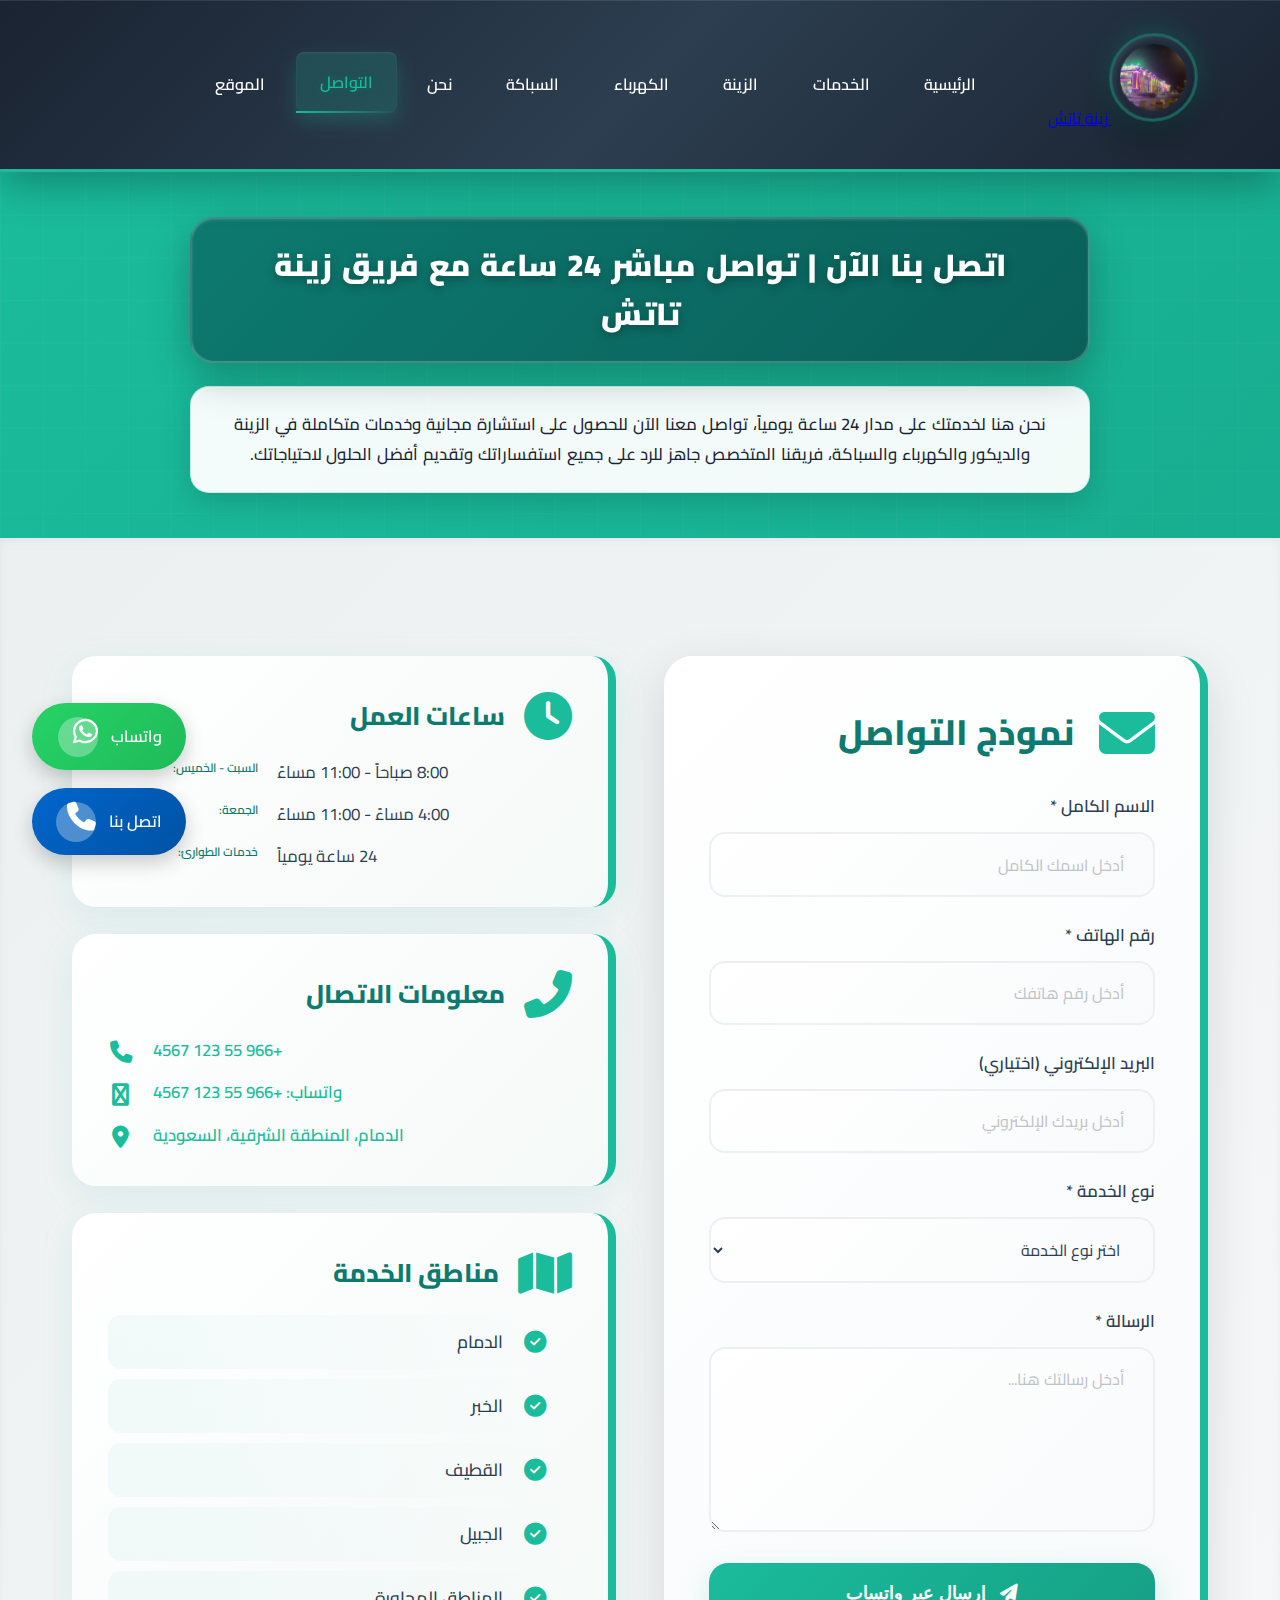
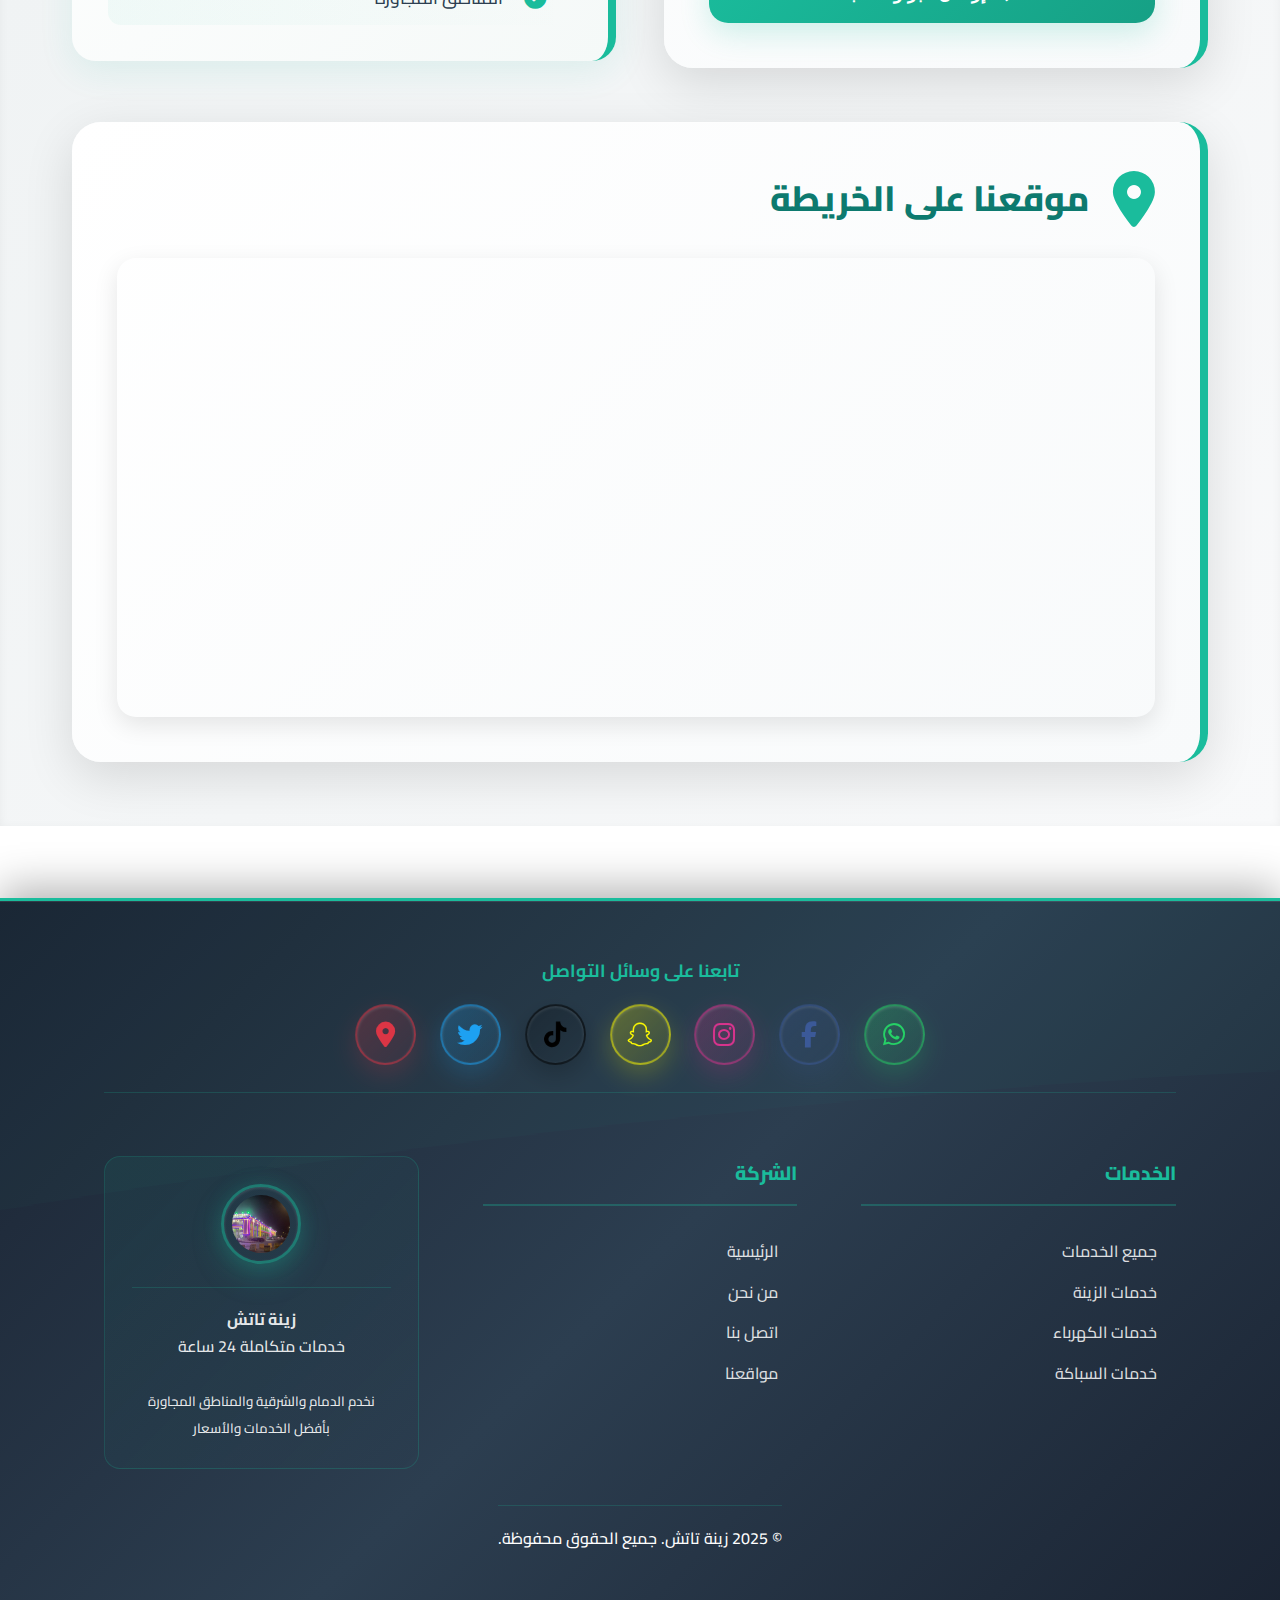
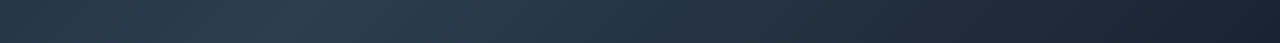
<file: contact.html>
<!DOCTYPE html>
<html lang="ar" dir="rtl">

<head>
    <meta charset="UTF-8">
    <meta name="viewport" content="width=device-width, initial-scale=1.0">
    <title>افضل خدمات زينة المنازل في الدمام | تواصل مباشر 24 ساعة | الدمام | الشرقية | الخبر | القطيف | استشارة مجانية  | +966551234567</title>
    <link rel="canonical" href="https://abuali782.github.io/zena-touch/contact.html" />
    <meta name="description" content="اتصل بنا الآن للحصول على استشارة مجانية وخدمات متكاملة 24 ساعة - زينة وديكور وكهرباء وسباكة في الدمام والشرقية والخبر والقطيف | رد سريع | فريق متخصص | أسعار منافسة">
    <meta name="keywords" content="اتصل بنا, تواصل معنا, رقم التواصل, استشارة مجانية, خدمات 24 ساعة, الدمام, الشرقية, الخبر, القطيف, زينة تاتش, كهربائي, سباك, ديكور, تواصل مباشر, رد سريع, فريق متخصص, خدمات موثوقة, أسعار منافسة, استفسارات, حجز الخدمة">
    <meta name="theme-color" content="#1abc9c" />
    <meta http-equiv="Content-Type" content="text/html; charset=UTF-8">
    <meta property="og:type" content="website" />
    <meta property="og:title" content="اتصل بنا الآن | تواصل مباشر 24 ساعة | الدمام | الشرقية | الخبر | القطيف | استشارة مجانية" />
    <meta property="og:description" content="اتصل بنا الآن للحصول على استشارة مجانية وخدمات متكاملة 24 ساعة - زينة وديكور وكهرباء وسباكة في الدمام والشرقية والخبر والقطيف | رد سريع | فريق متخصص | أسعار منافسة" />
    <meta property="og:url" content="https://abuali782.github.io/zena-touch/contact.html" />
    <meta property="og:image" content="https://abuali782.github.io/zena-touch/images/Decoration_Photos/luxury-home-decoration-01.jpg" />
    <meta property="og:image:secure_url" content="https://abuali782.github.io/zena-touch/images/Decoration_Photos/luxury-home-decoration-01.jpg" />
    <meta property="og:image:width" content="400" />
    <meta property="og:image:height" content="300" />
    <meta property="og:image:alt" content="اتصل بنا - تواصل مباشر مع فريق زينة تاتش المتخصص" />
    <meta name="twitter:card" content="summary_large_image" />
    <meta name="twitter:title" content="اتصل بنا الآن | تواصل مباشر 24 ساعة | الدمام | الشرقية | الخبر | القطيف | استشارة مجانية" />
    <meta name="twitter:description" content="اتصل بنا الآن للحصول على استشارة مجانية وخدمات متكاملة 24 ساعة - زينة وديكور وكهرباء وسباكة | رد سريع | فريق متخصص" />
    <meta name="twitter:image" content="https://abuali782.github.io/zena-touch/images/Decoration_Photos/luxury-home-decoration-01.jpg" />
    <meta name="twitter:url" content="https://abuali782.github.io/zena-touch/contact.html" />
    <meta name="author" content="زينة تاتش" />
    <meta name="copyright" content="2025 زينة تاتش. جميع الحقوق محفوظة." />
    <meta name="language" content="Arabic" />
    <meta name="robots" content="index, follow" />
    <meta name="distribution" content="global" />
    <meta name="revisit-after" content="7 days" />
    <meta name="rating" content="general" />
    <meta name="audience" content="all" />
    <meta name="resource-type" content="document" />
    <meta name="geo.placename" content="Dammam, Al-Khobar, Al-Qatif, Eastern Province, Saudi Arabia" />
    <meta name="geo.country" content="Saudi Arabia" />
    <meta name="geo.region" content="Eastern Province" />
    <meta property="og:locale" content="ar_SA" />
    <meta property="og:locale:alternate" content="en_US" />
    <link rel="icon" href="images/Decoration_Photos/luxury-home-decoration-01.jpg" sizes="32x32" type="image/jpeg" />
    <link rel="apple-touch-icon" href="images/Decoration_Photos/luxury-home-decoration-01.jpg" />
    <!-- Schema.org Structured Data -->
    <!-- Comprehensive Schema.org Structured Data for Contact Page -->
    <script type="application/ld+json">
    {
        "@context": "https://schema.org",
        "@type": "ContactPage",
        "name": "اتصل بنا - زينة تاتش",
        "description": "صفحة التواصل المباشر مع فريق زينة تاتش المتخصص في خدمات متكاملة",
        "url": "https://abuali782.github.io/zena-touch/contact.html",
        "mainEntity": {
            "@type": "LocalBusiness",
            "name": "زينة تاتش - خدمات متكاملة متخصصة",
            "description": "خدمات متكاملة وشاملة 24 ساعة - زينة فخمة وديكور حديث + كهرباء متخصصة + سباكة احترافية",
            "url": "https://abuali782.github.io/zena-touch/contact.html",
            "telephone": "+966551234567",
            "image": "https://abuali782.github.io/zena-touch/images/Decoration_Photos/luxury-home-decoration-01.jpg",
            "address": {
                "@type": "PostalAddress",
                "addressLocality": "Dammam",
                "addressRegion": "Eastern Province",
                "addressCountry": "SA",
                "postalCode": "31111"
            },
            "areaServed": [
                {
                    "@type": "City",
                    "name": "Dammam"
                },
                {
                    "@type": "City",
                    "name": "Al-Khobar"
                },
                {
                    "@type": "City",
                    "name": "Al-Qatif"
                },
                {
                    "@type": "City",
                    "name": "Eastern Province"
                }
            ],
            "priceRange": "$$",
            "contactPoint": [
                {
                    "@type": "ContactPoint",
                    "contactType": "Customer Service",
                    "telephone": "+966551234567",
                    "availableLanguage": "ar"
                },
                {
                    "@type": "ContactPoint",
                    "contactType": "WhatsApp",
                    "url": "https://wa.me/966551234567",
                    "availableLanguage": "ar"
                }
            ],
            "openingHoursSpecification": {
                "@type": "OpeningHoursSpecification",
                "dayOfWeek": [
                    "Monday",
                    "Tuesday",
                    "Wednesday",
                    "Thursday",
                    "Friday",
                    "Saturday",
                    "Sunday"
                ],
                "opens": "00:00",
                "closes": "23:59"
            },
            "aggregateRating": {
                "@type": "AggregateRating",
                "ratingValue": "5",
                "bestRating": "5",
                "worstRating": "1",
                "ratingCount": "250"
            },
            "sameAs": [
                "https://www.instagram.com/zinatech",
                "https://www.facebook.com/zinatech",
                "https://wa.me/966551234567"
            ]
        }
    }
    </script>
    <!-- Google Fonts -->
    <link rel="preconnect" href="https://fonts.googleapis.com">
    <link rel="preconnect" href="https://fonts.gstatic.com" crossorigin>
    <link href="https://fonts.googleapis.com/css2?family=Cairo:wght@300;400;600;700;900&family=Tajawal:wght@400;500;700;900&display=swap" rel="stylesheet">
    <!-- Font Awesome -->
    <link rel="stylesheet" href="https://cdnjs.cloudflare.com/ajax/libs/font-awesome/6.4.0/css/all.min.css">
    <link rel="stylesheet" href="styles.css">
    <link rel="stylesheet" href="contact-hero.css">
</head>

<body>
    <!-- Navigation Bar -->
    <nav class="navbar">
        <div class="container">
            <div class="nav-content">
                <div class="logo-item">
                    <a href="index.html" class="logo-link">
                        <img src="images/Decoration_Photos/luxury-home-decoration-01.jpg" alt="زينة تاتش" class="logo" loading="lazy">
                        <span class="site-name">زينة تاتش</span>
                    </a>
                </div>
                <ul class="nav-menu" id="nav-menu">
                    <li><a href="index.html" class="nav-link">الرئيسية</a></li>
                    <li><a href="services.html" class="nav-link">الخدمات</a></li>
                    <li><a href="decoration.html" class="nav-link">الزينة</a></li>
                    <li><a href="electricity.html" class="nav-link">الكهرباء</a></li>
                    <li><a href="plumbing.html" class="nav-link">السباكة</a></li>
                    <li><a href="about.html" class="nav-link"> نحن</a></li>
                    <li><a href="contact.html" class="nav-link active">التواصل</a></li>
                    <li><a href="location.html" class="nav-link">الموقع</a></li>
                </ul>
                <button class="hamburger-menu" id="hamburger-btn" aria-label="تبديل القائمة">
                    <span></span>
                    <span></span>
                    <span></span>
                </button>
            </div>
        </div>
    </nav>

    <!-- Hero Section -->
    <section class="contact-hero">
        <div class="contact-hero-content">
            <div class="contact-hero-header">
                <h1>اتصل بنا الآن | تواصل مباشر 24 ساعة مع فريق زينة تاتش</h1>
            </div>
            <div class="contact-hero-description">
                <p>نحن هنا لخدمتك على مدار 24 ساعة يومياً، تواصل معنا الآن للحصول على استشارة مجانية وخدمات متكاملة في الزينة والديكور والكهرباء والسباكة، فريقنا المتخصص جاهز للرد على جميع استفساراتك وتقديم أفضل الحلول لاحتياجاتك.</p>
            </div>
        </div>
    </section>

    <!-- Main Content -->
    <main class="main-content">
        <div class="container">
            <!-- SEO Hidden H1 -->
            <h1 style="display: none; visibility: hidden; position: absolute; left: -9999px;">اتصل بنا الآن للحصول على استشارة مجانية وخدمات متكاملة 24 ساعة بالدمام</h1>
            <!-- Contact Section -->
            <section class="contact-section">
                <div class="contact-grid">
                    <!-- Contact Form -->
                    <div class="contact-form-wrapper">
                        <div class="form-header">
                            <i class="fas fa-envelope"></i>
                            <h2>نموذج التواصل</h2>
                        </div>
                        <form class="contact-form" id="contactForm">
                            <div class="form-group">
                                <label for="name">الاسم الكامل *</label>
                                <input type="text" id="name" name="name" required placeholder="أدخل اسمك الكامل">
                            </div>

                            <div class="form-group">
                                <label for="phone">رقم الهاتف *</label>
                                <input type="tel" id="phone" name="phone" required placeholder="أدخل رقم هاتفك">
                            </div>

                            <div class="form-group">
                                <label for="email">البريد الإلكتروني (اختياري)</label>
                                <input type="email" id="email" name="email" placeholder="أدخل بريدك الإلكتروني">
                            </div>

                            <div class="form-group">
                                <label for="service">نوع الخدمة *</label>
                                <select id="service" name="service" required>
                                    <option value="">اختر نوع الخدمة</option>
                                    <option value="زينة وديكور">زينة وديكور</option>
                                    <option value="كهرباء">كهرباء</option>
                                    <option value="سباكة">سباكة</option>
                                    <option value="خدمات متكاملة">خدمات متكاملة</option>
                                    <option value="استفسار عام">استفسار عام</option>
                                </select>
                            </div>

                            <div class="form-group">
                                <label for="message">الرسالة *</label>
                                <textarea id="message" name="message" required placeholder="أدخل رسالتك هنا..." rows="5"></textarea>
                            </div>

                            <button type="submit" class="submit-btn">
                                <i class="fas fa-paper-plane"></i>
                                إرسال عبر واتساب
                            </button>
                        </form>
                    </div>

                    <!-- Contact Info -->
                    <div class="contact-info-wrapper">
                        <!-- Working Hours -->
                        <div class="info-card">
                            <div class="card-header">
                                <i class="fas fa-clock"></i>
                                <h3>ساعات العمل</h3>
                            </div>
                            <div class="info-content">
                                <div class="info-item">
                                    <span class="label">السبت - الخميس:</span>
                                    <span class="value">8:00 صباحاً - 11:00 مساءً</span>
                                </div>
                                <div class="info-item">
                                    <span class="label">الجمعة:</span>
                                    <span class="value">4:00 مساءً - 11:00 مساءً</span>
                                </div>
                                <div class="info-item">
                                    <span class="label">خدمات الطوارئ:</span>
                                    <span class="value">24 ساعة يومياً</span>
                                </div>
                            </div>
                        </div>

                        <!-- Contact Info -->
                        <div class="info-card">
                            <div class="card-header">
                                <i class="fas fa-phone-alt"></i>
                                <h3>معلومات الاتصال</h3>
                            </div>
                            <div class="info-content">
                                <div class="info-item">
                                    <i class="fas fa-phone"></i>
                                    <a href="tel:+966551234567" class="contact-link">+966 55 123 4567</a>
                                </div>
                                <div class="info-item">
                                    <i class="fas fa-whatsapp"></i>
                                    <a href="https://wa.me/966551234567" class="contact-link" target="_blank">واتساب: +966 55 123 4567</a>
                                </div>
                                <div class="info-item">
                                    <i class="fas fa-map-marker-alt"></i>
                                    <span class="contact-link">الدمام، المنطقة الشرقية، السعودية</span>
                                </div>
                            </div>
                        </div>

                        <!-- Service Areas -->
                        <div class="info-card">
                            <div class="card-header">
                                <i class="fas fa-map"></i>
                                <h3>مناطق الخدمة</h3>
                            </div>
                            <div class="info-content">
                                <ul class="service-areas">
                                    <li><i class="fas fa-check-circle"></i> الدمام</li>
                                    <li><i class="fas fa-check-circle"></i> الخبر</li>
                                    <li><i class="fas fa-check-circle"></i> القطيف</li>
                                    <li><i class="fas fa-check-circle"></i> الجبيل</li>
                                    <li><i class="fas fa-check-circle"></i> المناطق المجاورة</li>
                                </ul>
                            </div>
                        </div>
                    </div>
                </div>
            </section>

            <!-- Map Section -->
            <section class="map-section">
                <div class="map-header">
                    <i class="fas fa-location-dot"></i>
                    <h2>موقعنا على الخريطة</h2>
                </div>
                <div class="map-container">
                    <iframe src="https://www.google.com/maps?q=26.445771,50.1129382&z=17&t=s&output=embed" width="100%" height="450" style="border:0;" allowfullscreen="" loading="lazy" referrerpolicy="no-referrer-when-downgrade"></iframe>
                </div>
            </section>
        </div>
    </main>

    <!-- Footer -->
    <footer class="footer">
        <div class="container">
            <div class="footer-content">
                <div class="social-section">
                    <h4>تابعنا على وسائل التواصل</h4>
                    <div class="social-links">
                        <a href="https://wa.me/966551234567" class="social-link" title="واتساب" target="_blank" rel="noopener noreferrer">
                            <i class="fab fa-whatsapp"></i>
                        </a>
                        <a href="https://facebook.com" class="social-link" title="فيسبوك" target="_blank" rel="noopener noreferrer">
                            <i class="fab fa-facebook-f"></i>
                        </a>
                        <a href="https://www.instagram.com/zinatech?utm_source=qr&igshid=MW5uYnJubGdrZjFoeA==" class="social-link" title="انستجرام" target="_blank" rel="noopener noreferrer"><i class="fab fa-instagram"></i></a>
                        <a href="https://snapchat.com" class="social-link" title="سناب شات" target="_blank" rel="noopener noreferrer"><i class="fab fa-snapchat-ghost"></i></a>
                        <a href="https://tiktok.com" class="social-link" title="تيك توك" target="_blank" rel="noopener noreferrer"><i class="fab fa-tiktok"></i></a>
                        <a href="https://twitter.com" class="social-link" title="تويتر" target="_blank" rel="noopener noreferrer"><i class="fab fa-twitter"></i></a>
                        <a href="https://www.google.com/maps?q=26.445771,50.1129382&z=17&t=s&output=embed" class="social-link location-link" title="الموقع على خريطة جوجل" target="_blank" rel="noopener noreferrer"><i class="fas fa-map-marker-alt"></i></a>
                    </div>
                </div>
                <div class="footer-columns-wrapper">
                <div class="footer-column">
                    <h3>الخدمات</h3>
                    <ul>
                        <li><a href="services.html">جميع الخدمات</a></li>
                        <li><a href="decoration.html">خدمات الزينة</a></li>
                        <li><a href="electricity.html">خدمات الكهرباء</a></li>
                        <li><a href="plumbing.html">خدمات السباكة</a></li>
                    </ul>
                </div>
                <div class="footer-column">
                    <h3>الشركة</h3>
                    <ul>
                        <li><a href="index.html">الرئيسية</a></li>
                        <li><a href="about.html">من نحن</a></li>
                        <li><a href="contact.html">اتصل بنا</a></li>
                        <li><a href="location.html">مواقعنا</a></li>
                    </ul>
                </div>
                    <div class="footer-logo-section">
                        <img src="images/Decoration_Photos/luxury-home-decoration-01.jpg" alt="زينة تاتش" class="footer-logo" loading="lazy">
                        <p><strong>زينة تاتش</strong><br>خدمات متكاملة 24 ساعة<br><br><small>نخدم الدمام والشرقية والمناطق المجاورة بأفضل الخدمات والأسعار</small></p>
                    </div>
                </div>
                <p>&copy; 2025 زينة تاتش. جميع الحقوق محفوظة.</p>
            </div>
        </div>
    </footer>

    <!-- Fixed Contact Buttons -->
    <div class="fixed-contact-buttons">
        <a href="https://wa.me/966551234567" class="contact-btn whatsapp-btn" title="واتساب" target="_blank" rel="noopener noreferrer">
            <span>واتساب</span>
            <i class="fab fa-whatsapp"></i>
        </a>
        <a href="tel:+966551234567" class="contact-btn call-btn" title="اتصل بنا">
            <span>اتصل بنا</span>
            <i class="fas fa-phone"></i>
        </a>
    </div>

    <script src="scripts.js"></script>
</body>

</html>
</file>
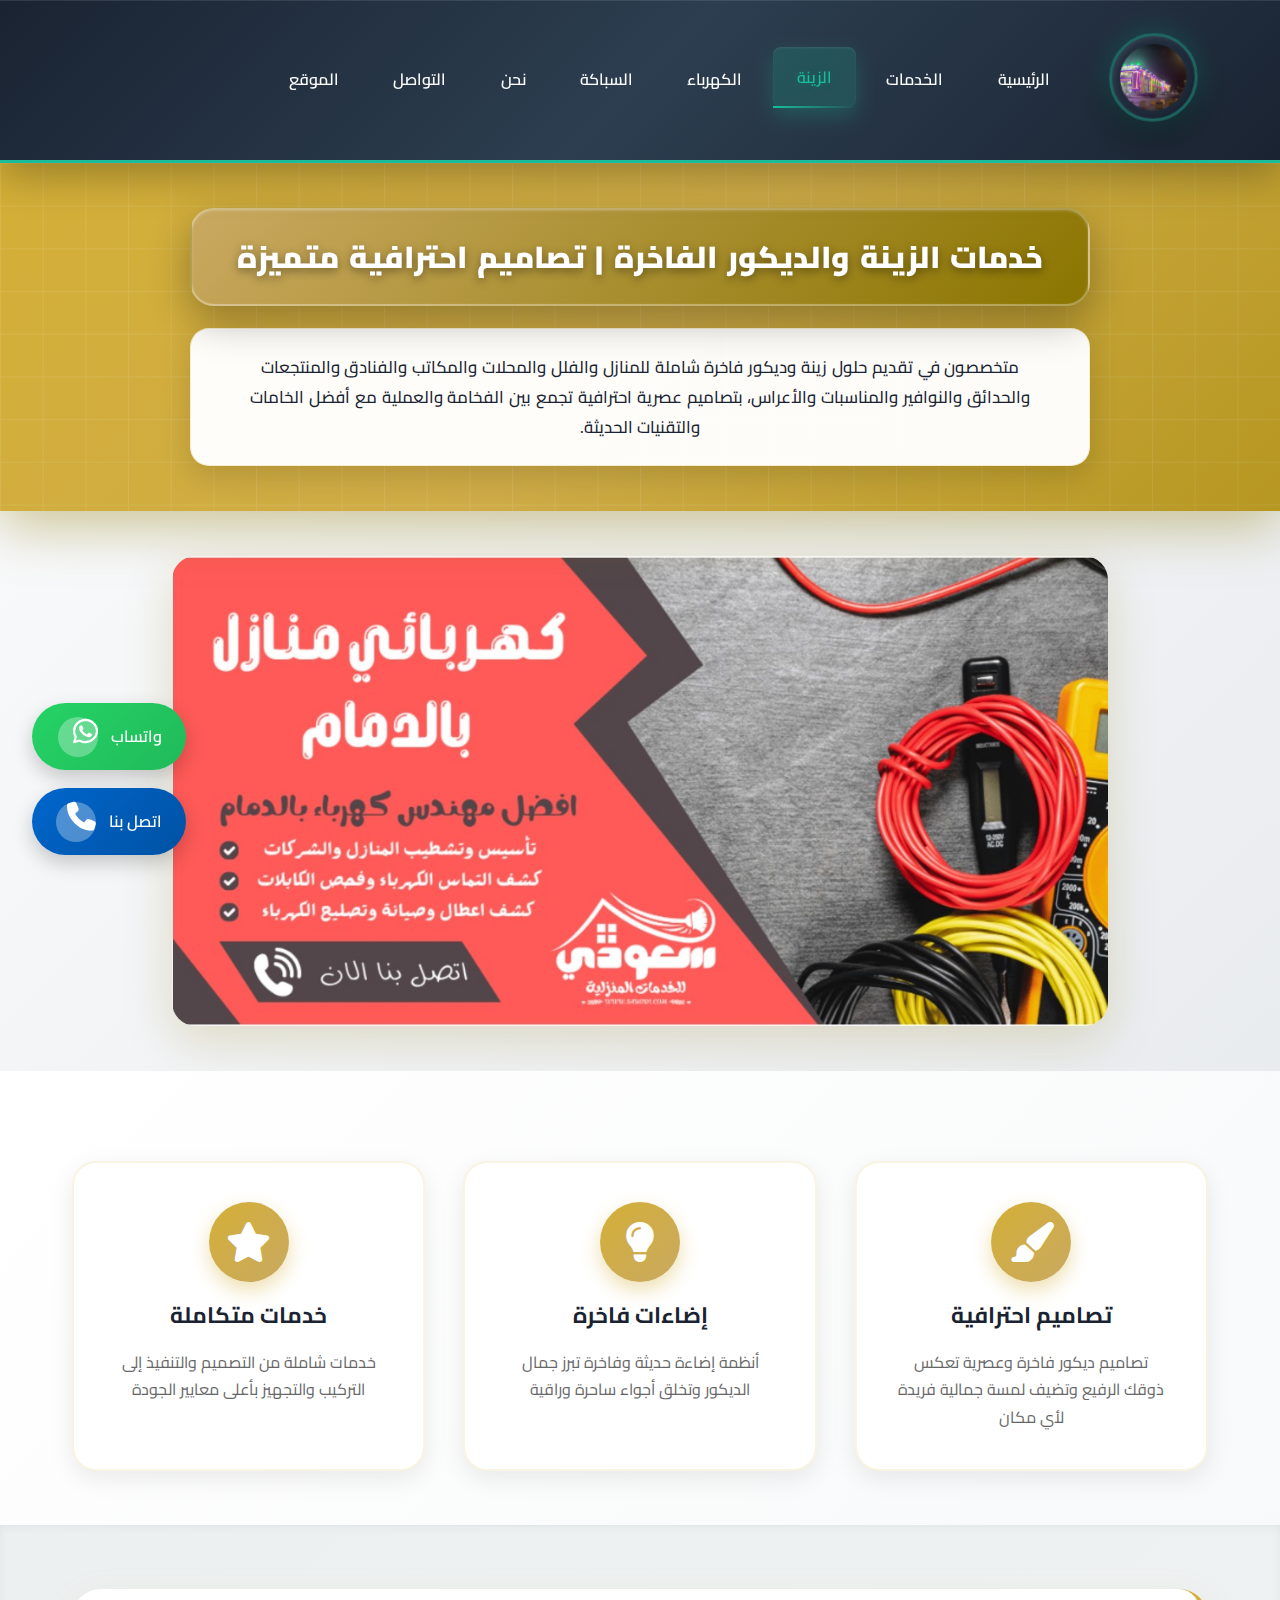
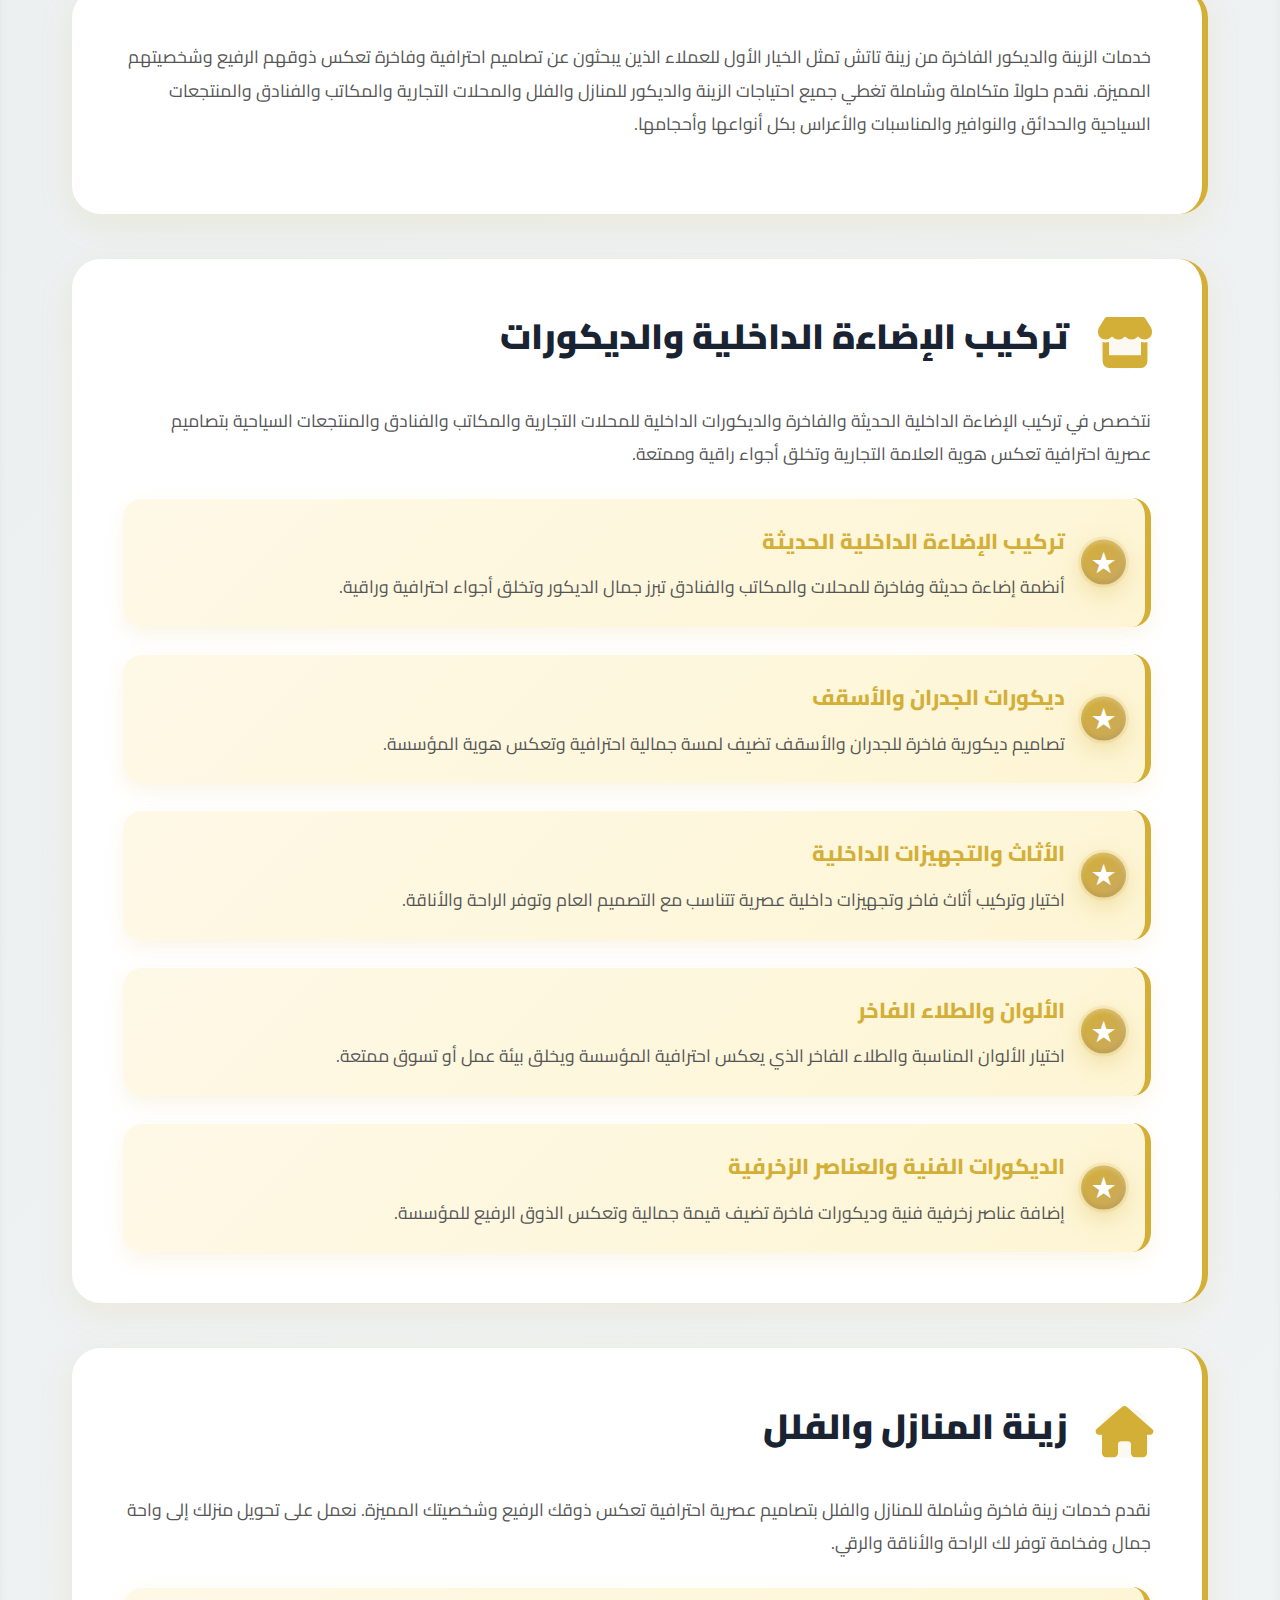
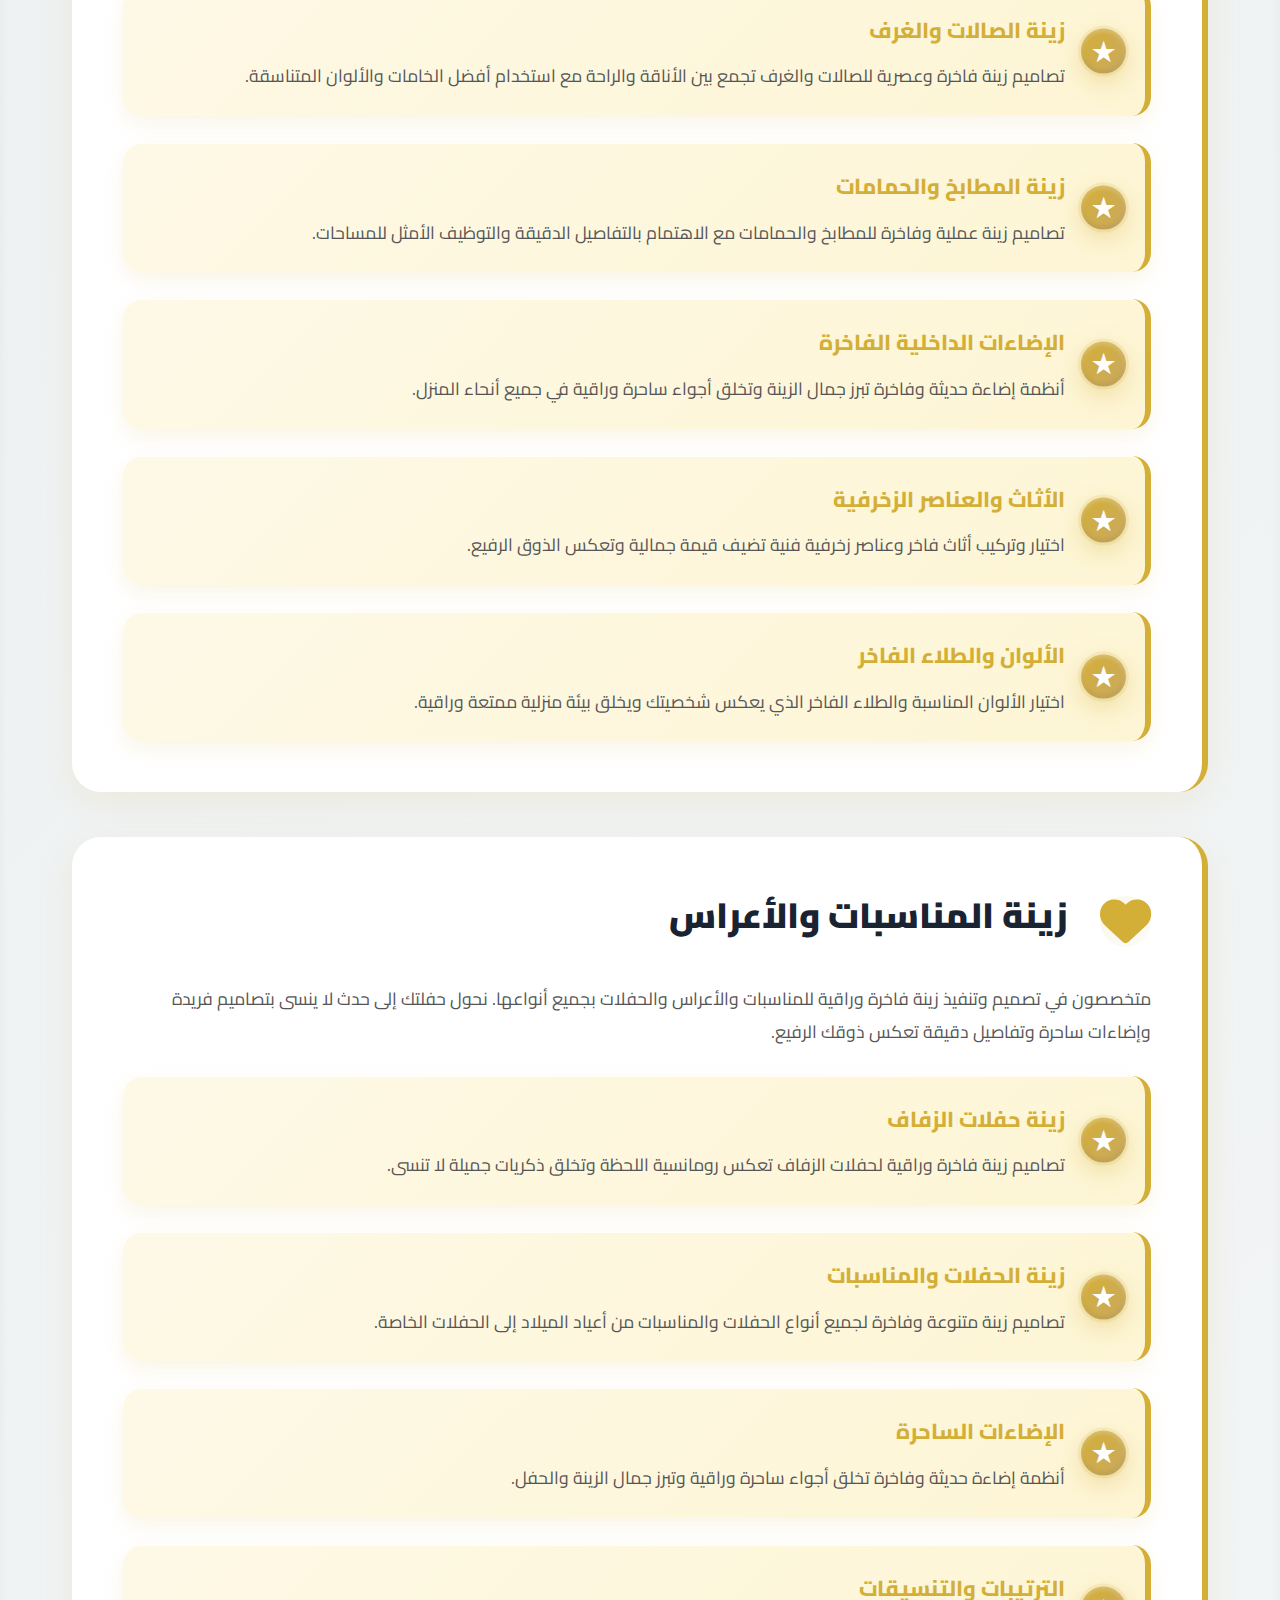
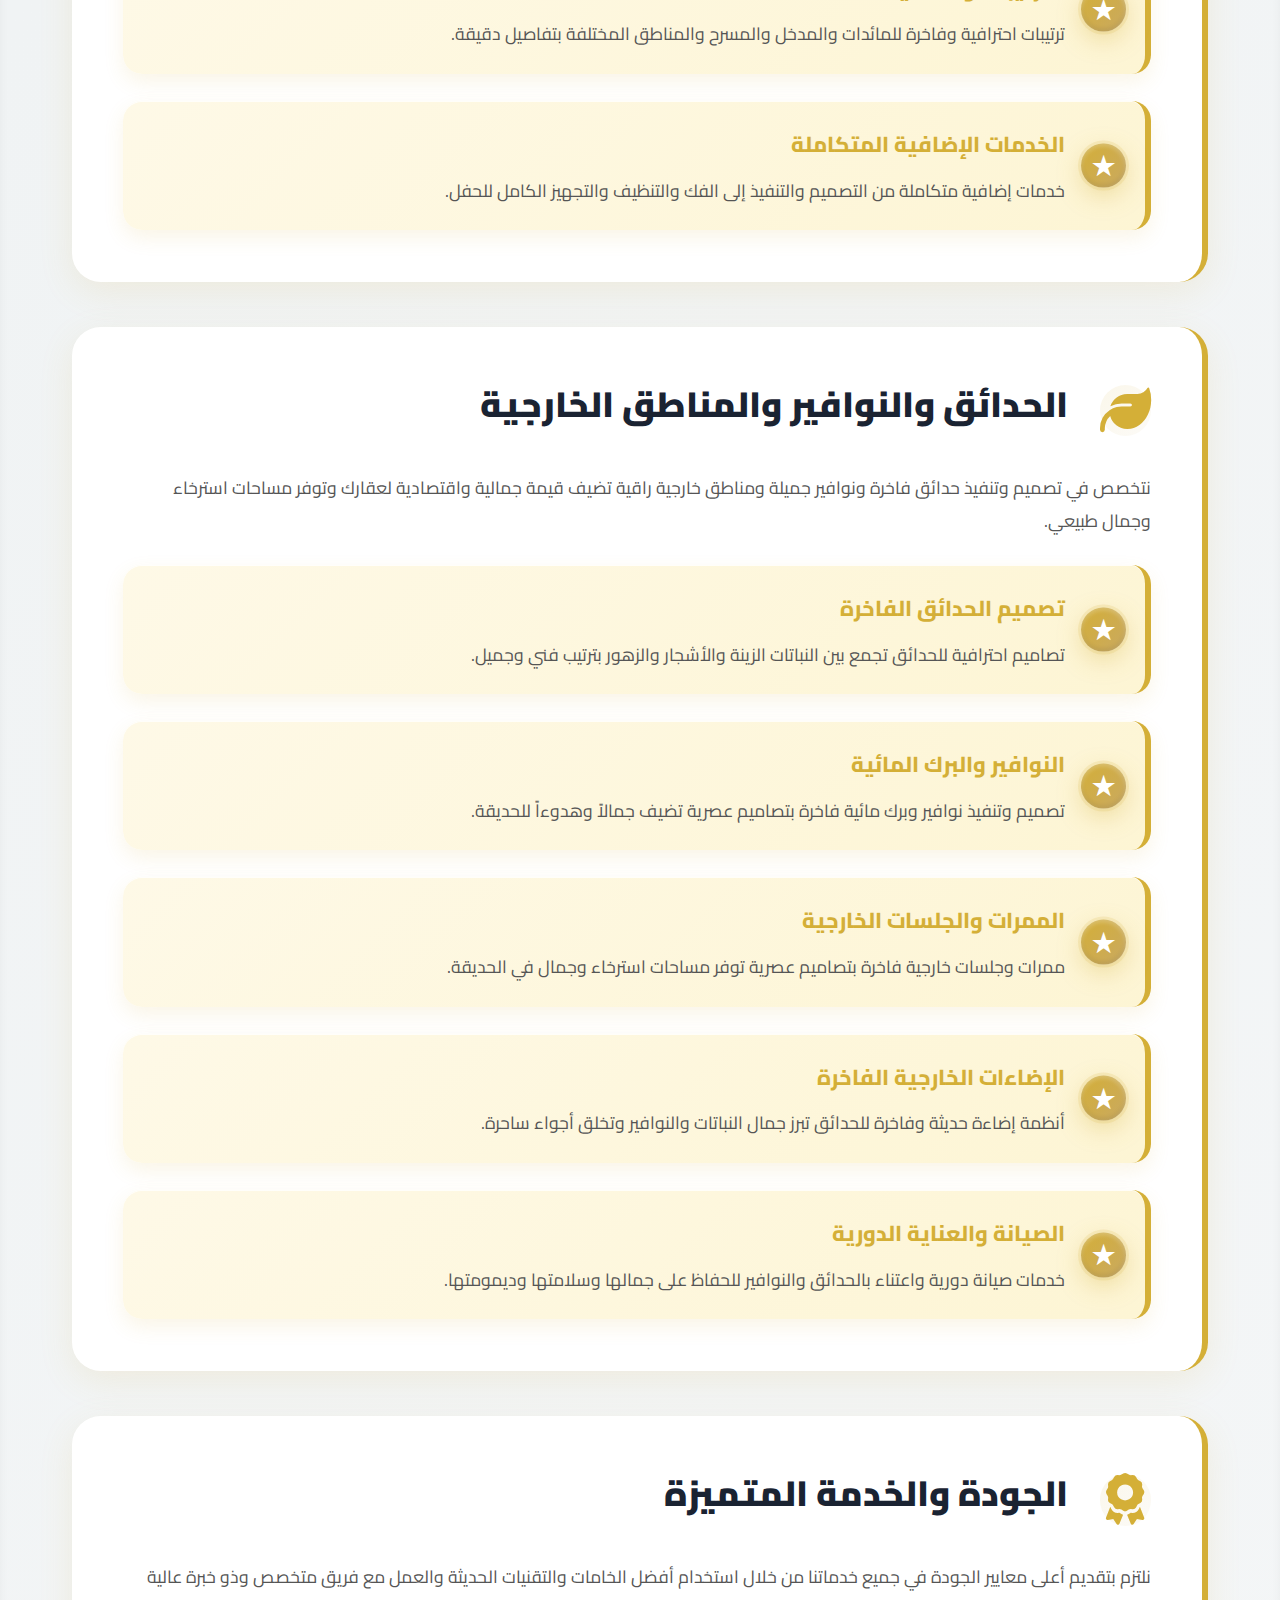
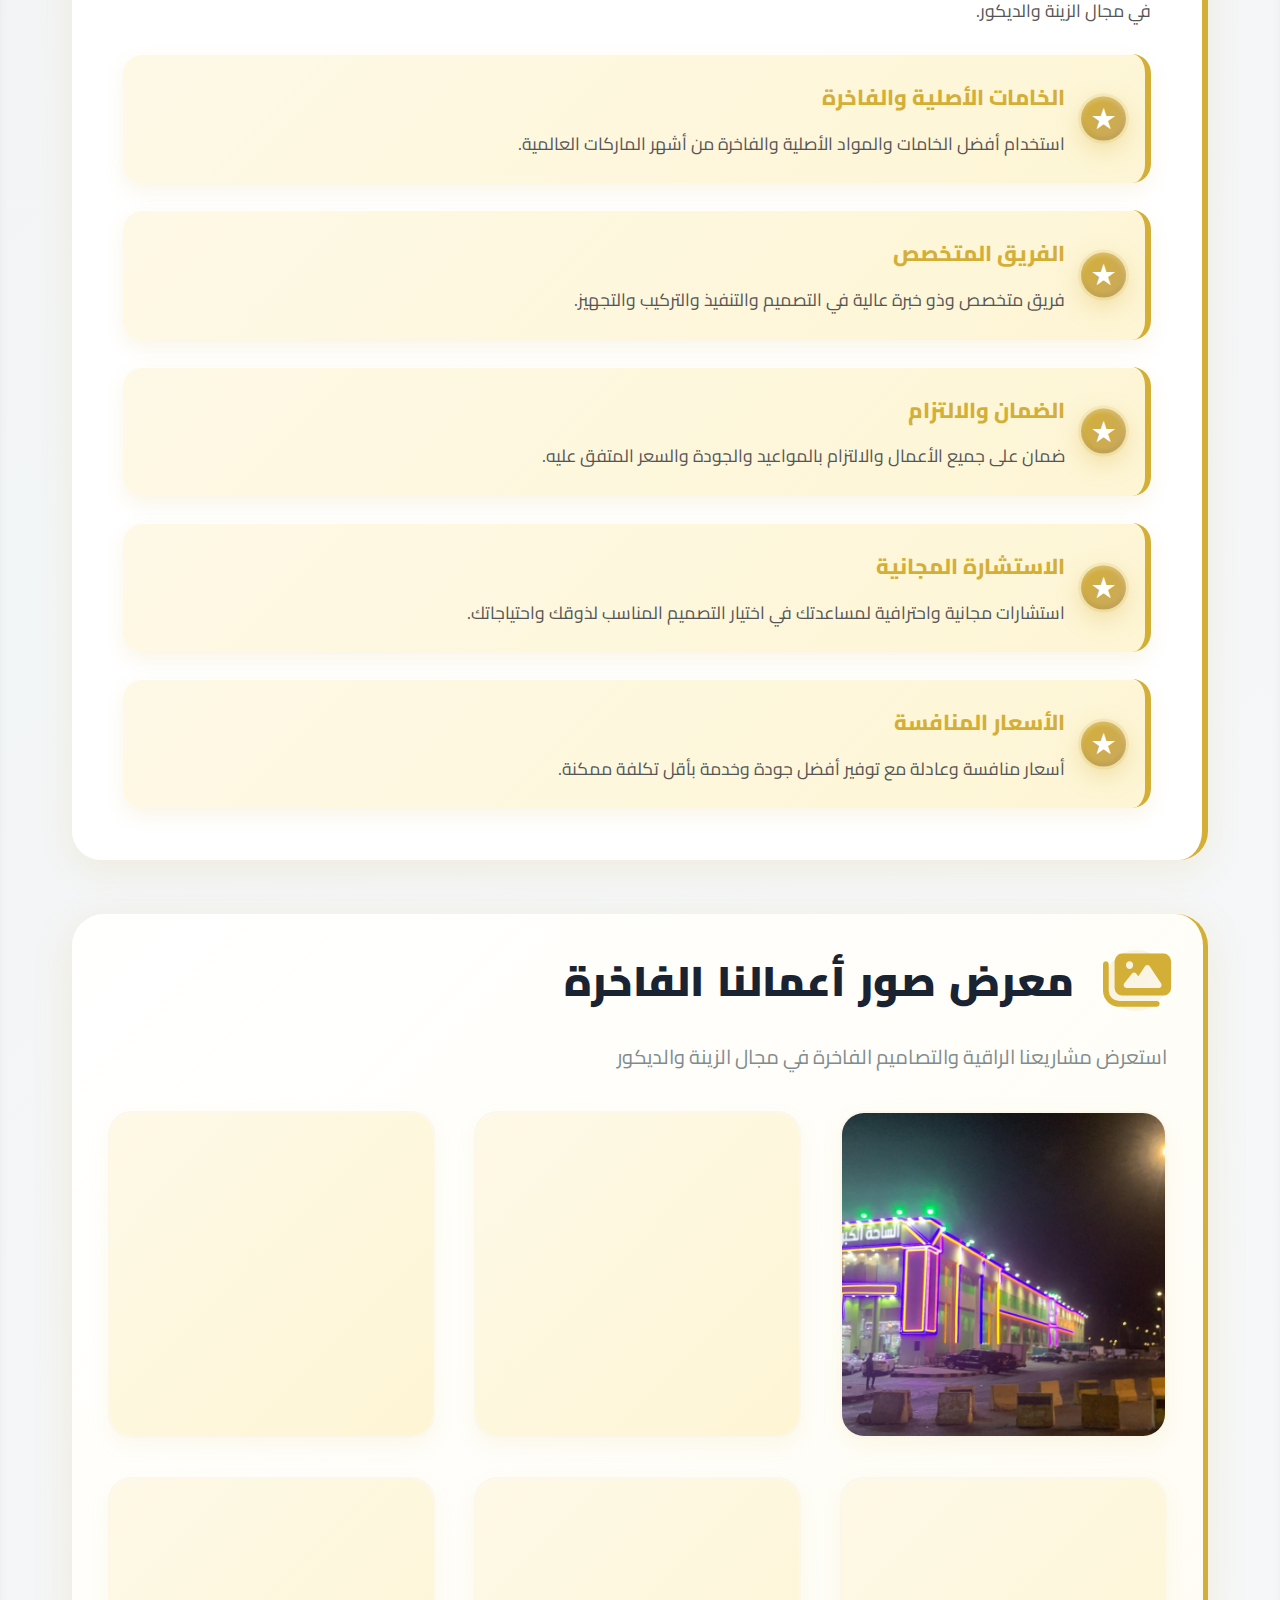
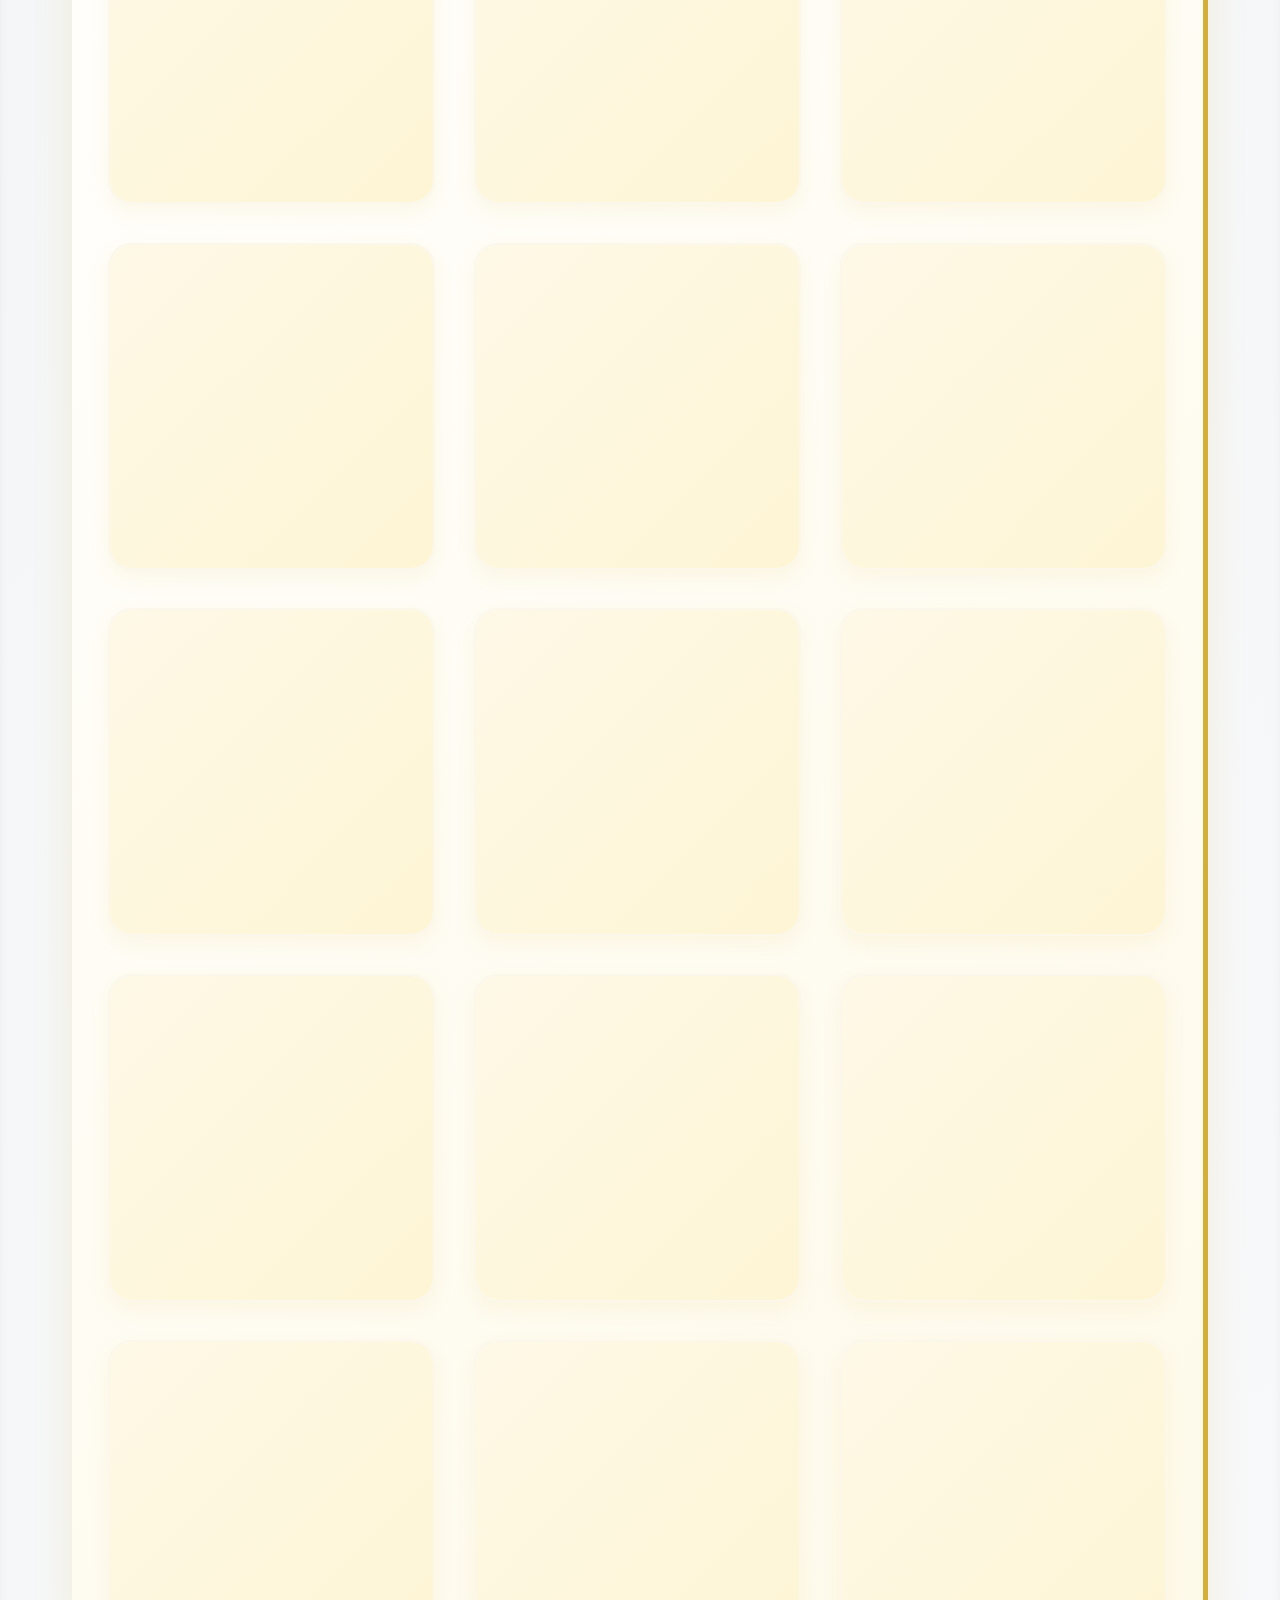
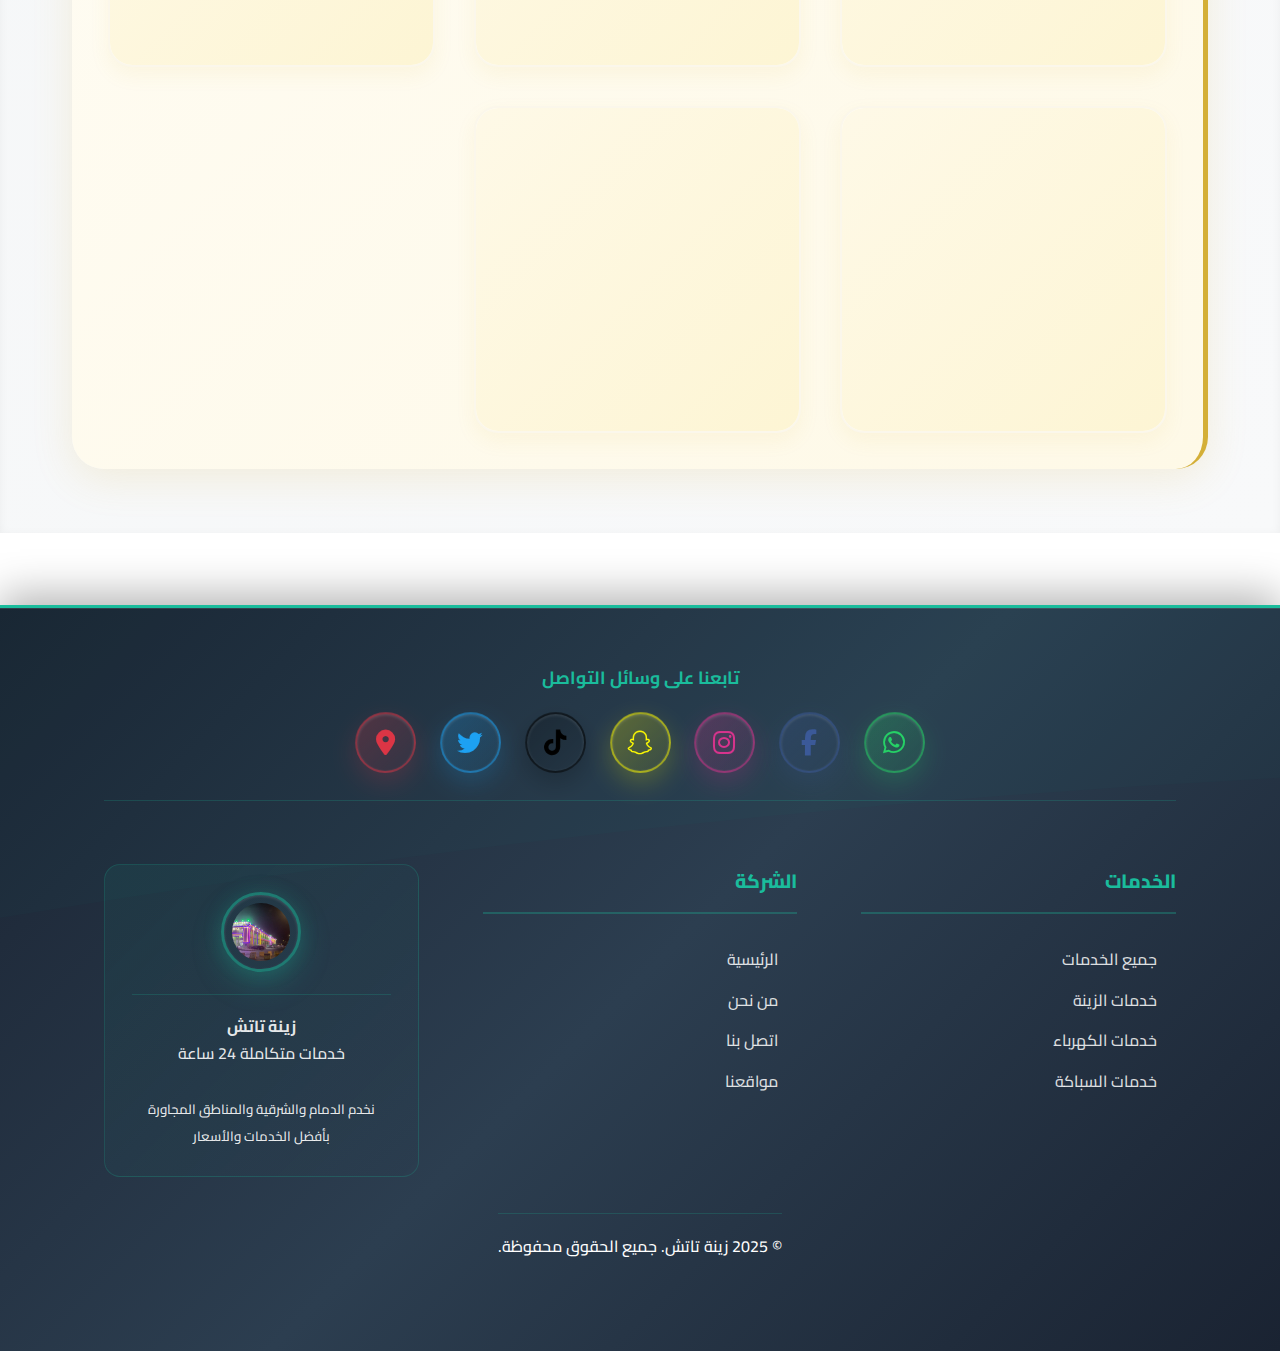
<file: decoration.html>
<!DOCTYPE html>
<html lang="ar" dir="rtl">

<head>
    <meta charset="UTF-8">
    <meta name="viewport" content="width=device-width, initial-scale=1.0">
    <title>أفضل خدمات الزينة والديكور | تصاميم فخمة | الدمام | الشرقية | الخبر | القطيف | خدمة 24 ساعة</title>
    <link rel="canonical" href="https://abuali782.github.io/zena-touch/decoration.html" />
    <meta name="description" content="أفضل خدمات الزينة والديكور الفخمة بالدمام والشرقية والخبر والقطيف - تصاميم داخلية وخارجية احترافية | ديكورات حديثة | تركيب إضاءات فاخرة | ديكور منازل | ديكور محلات | ديكور مكاتب | أسعار منافسة | خدمة 24 ساعة">
    <meta name="keywords" content="زينة بالدمام, زينة الدمام, زينة في الدمام, ديكور بالدمام, ديكور الدمام, ديكور فخم, ديكور حديث, زينة منازل, زينة محلات, زينة مكاتب, تصاميم داخلية, تصاميم خارجية, ديكور داخلي, ديكور خارجي, تركيب إضاءات, إضاءات فاخرة, ديكور الخبر, ديكور القطيف, ديكور الشرقية, أفضل ديكور, أقرب ديكور من موقعي, معلم ديكور, فني ديكور, خدمات ديكور, زينة 24 ساعة">
    <meta name="theme-color" content="#1abc9c" />
    <meta http-equiv="Content-Type" content="text/html; charset=UTF-8">
    <meta property="og:type" content="website" />
    <meta property="og:title" content="أفضل خدمات الزينة والديكور | تصاميم فخمة | الدمام | الشرقية | الخبر | القطيف | خدمة 24 ساعة" />
    <meta property="og:description" content="أفضل خدمات الزينة والديكور الفخمة بالدمام والشرقية والخبر والقطيف - تصاميم داخلية وخارجية احترافية | ديكورات حديثة | تركيب إضاءات فاخرة | ديكور منازل | ديكور محلات | ديكور مكاتب | أسعار منافسة | خدمة 24 ساعة" />
    <meta property="og:url" content="https://abuali782.github.io/zena-touch/decoration.html" />
    <meta property="og:site_name" content="زينة تاتش - خدمات متكاملة 24 ساعة" />
    <meta property="og:image" content="https://abuali782.github.io/zena-touch/images/Decoration_Photos/luxury-home-decoration-01.jpg" />
    <meta property="og:image:secure_url" content="https://abuali782.github.io/zena-touch/images/Decoration_Photos/luxury-home-decoration-01.jpg" />
    <meta property="og:image:width" content="400" />
    <meta property="og:image:height" content="300" />
    <meta property="og:image:alt" content="أفضل خدمات الزينة والديكور الفخمة - تصاميم داخلية وخارجية احترافية" />
    <meta name="twitter:card" content="summary_large_image" />
    <meta name="twitter:title" content="أفضل خدمات الزينة والديكور | تصاميم فخمة | الدمام | الشرقية | الخبر | القطيف | خدمة 24 ساعة" />
    <meta name="twitter:description" content="أفضل خدمات الزينة والديكور الفخمة بالدمام والشرقية والخبر والقطيف - تصاميم داخلية وخارجية احترافية | ديكورات حديثة | تركيب إضاءات فاخرة" />
    <meta name="twitter:image" content="https://abuali782.github.io/zena-touch/images/Decoration_Photos/luxury-home-decoration-01.jpg" />
    <meta name="twitter:url" content="https://abuali782.github.io/zena-touch/decoration.html" />
    <meta name="author" content="زينة تاتش" />
    <meta name="copyright" content="2025 زينة تاتش. جميع الحقوق محفوظة." />
    <meta name="language" content="Arabic" />
    <meta name="robots" content="index, follow" />
    <meta name="distribution" content="global" />
    <meta name="revisit-after" content="7 days" />
    <meta name="rating" content="general" />
    <meta name="audience" content="all" />
    <meta name="resource-type" content="document" />
    <meta name="geo.placename" content="Dammam, Al-Khobar, Al-Qatif, Eastern Province, Saudi Arabia" />
    <meta name="geo.country" content="Saudi Arabia" />
    <meta name="geo.region" content="Eastern Province" />
    <meta property="og:locale" content="ar_SA" />
    <meta property="og:locale:alternate" content="en_US" />
    <link rel="icon" href="images/Decoration_Photos/luxury-home-decoration-01.jpg" sizes="32x32" type="image/jpeg" />
    <link rel="apple-touch-icon" href="images/Decoration_Photos/luxury-home-decoration-01.jpg" />
    <!-- Schema.org Structured Data -->
    <script type="application/ld+json">
    {
        "@context": "https://schema.org",
        "@type": "LocalBusiness",
        "name": "زينة تاتش - خدمات الزينة والديكور",
        "description": "أفضل خدمات الزينة والديكور الفخمة بالدمام والشرقية والخبر والقطيف - تصاميم داخلية وخارجية احترافية",
        "url": "https://github.com/AbuAli782/zena-touch/decoration",
        "telephone": "+966551234567",
        "image": "https://github.com/AbuAli782/zena-touch/raw/main/images/Decoration_Photos/luxury-home-decoration-01.jpg",
        "address": {
            "@type": "PostalAddress",
            "addressLocality": "Dammam",
            "addressRegion": "Eastern Province",
            "addressCountry": "SA"
        },
        "areaServed": [
            "Dammam",
            "Al-Khobar",
            "Al-Qatif",
            "Eastern Province"
        ],
        "serviceType": "Interior and Exterior Decoration Services",
        "priceRange": "$$",
        "openingHoursSpecification": {
            "@type": "OpeningHoursSpecification",
            "dayOfWeek": [
                "Monday",
                "Tuesday",
                "Wednesday",
                "Thursday",
                "Friday",
                "Saturday",
                "Sunday"
            ],
            "opens": "00:00",
            "closes": "23:59"
        },
        "aggregateRating": {
            "@type": "AggregateRating",
            "ratingValue": "5",
            "bestRating": "5",
            "worstRating": "1"
        }
    }
    </script>
    <!-- Google Fonts -->
    <link rel="preconnect" href="https://fonts.googleapis.com">
    <link rel="preconnect" href="https://fonts.gstatic.com" crossorigin>
    <link href="https://fonts.googleapis.com/css2?family=Cairo:wght@300;400;600;700;900&family=Tajawal:wght@400;500;700;900&display=swap" rel="stylesheet">
    <!-- Font Awesome -->
    <link rel="stylesheet" href="https://cdnjs.cloudflare.com/ajax/libs/font-awesome/6.4.0/css/all.min.css">
    <link rel="stylesheet" href="styles.css">
    <link rel="stylesheet" href="decoration-hero.css">
</head>

<body>
    <!-- Navigation Bar -->
    <nav class="navbar">
        <div class="container">
            <div class="nav-content">
                <ul class="nav-menu" id="nav-menu">
                    <li class="logo-item">
                        <img src="images/Decoration_Photos/luxury-home-decoration-01.jpg" alt="زينة تاتش - خدمات زينة المنازل والكهرباء والسباكة" class="logo" loading="lazy">
                    </li>
                    <li><a href="index.html" class="nav-link">الرئيسية</a></li>
                    <li><a href="services.html" class="nav-link">الخدمات</a></li>
                    <li><a href="decoration.html" class="nav-link active">الزينة</a></li>
                    <li><a href="electricity.html" class="nav-link">الكهرباء</a></li>
                    <li><a href="plumbing.html" class="nav-link">السباكة</a></li>
                    <li><a href="about.html" class="nav-link"> نحن</a></li>
                    <li><a href="contact.html" class="nav-link">التواصل</a></li>
                    <li><a href="location.html" class="nav-link">الموقع</a></li>
                </ul>
                <button class="hamburger-menu" id="hamburger-btn">
                    <i class="fas fa-bars"></i>
                </button>
            </div>
        </div>
    </nav>

    <!-- Hero Section -->
    <section class="decoration-hero">
        <div class="decoration-hero-content">
            <div class="decoration-hero-header">
                <h1>خدمات الزينة والديكور الفاخرة | تصاميم احترافية متميزة</h1>
            </div>
            <div class="decoration-hero-description">
                <p>متخصصون في تقديم حلول زينة وديكور فاخرة شاملة للمنازل والفلل والمحلات والمكاتب والفنادق والمنتجعات والحدائق والنوافير والمناسبات والأعراس، بتصاميم عصرية احترافية تجمع بين الفخامة والعملية مع أفضل الخامات والتقنيات الحديثة.</p>
            </div>
        </div>
    </section>

    <!-- Hero Image Section -->
    <section class="decoration-image-section">
        <div class="container">
            <img src="images/افضل كهربائي في الدمام.jpg" alt="خدمات الزينة والديكور الفاخرة" class="decoration-hero-image" loading="lazy">
        </div>
    </section>

    <!-- Features Section -->
    <section class="decoration-features">
        <div class="container">
            <div class="features-grid">
                <div class="feature-card">
                    <div class="feature-icon">
                        <i class="fas fa-paint-brush"></i>
                    </div>
                    <h3>تصاميم احترافية</h3>
                    <p>تصاميم ديكور فاخرة وعصرية تعكس ذوقك الرفيع وتضيف لمسة جمالية فريدة لأي مكان</p>
                </div>
                <div class="feature-card">
                    <div class="feature-icon">
                        <i class="fas fa-lightbulb"></i>
                    </div>
                    <h3>إضاءات فاخرة</h3>
                    <p>أنظمة إضاءة حديثة وفاخرة تبرز جمال الديكور وتخلق أجواء ساحرة وراقية</p>
                </div>
                <div class="feature-card">
                    <div class="feature-icon">
                        <i class="fas fa-star"></i>
                    </div>
                    <h3>خدمات متكاملة</h3>
                    <p>خدمات شاملة من التصميم والتنفيذ إلى التركيب والتجهيز بأعلى معايير الجودة</p>
                </div>
            </div>
        </div>
    </section>

    <!-- Main Content -->
    <main class="main-content">
        <div class="container">
            <!-- SEO Hidden H1 -->
            <h1 style="display: none; visibility: hidden; position: absolute; left: -9999px;">خدمة الزينة الداخلية والخارجية في الدمام – أفضل عمال زينة منزلية باحترافية عالية</h1>
            <!-- Section 1: Introduction -->
            <section class="content-section">
                <article class="content-article">
                    <p>خدمات الزينة والديكور الفاخرة من زينة تاتش تمثل الخيار الأول للعملاء الذين يبحثون عن تصاميم احترافية وفاخرة تعكس ذوقهم الرفيع وشخصيتهم المميزة. نقدم حلولاً متكاملة وشاملة تغطي جميع احتياجات الزينة والديكور للمنازل والفلل والمحلات التجارية والمكاتب والفنادق والمنتجعات السياحية والحدائق والنوافير والمناسبات والأعراس بكل أنواعها وأحجامها.</p>
                </article>
            </section>


            <!-- Section 3: Commercial Decoration -->
            <section class="content-section">
                <article class="content-article">
                    <div class="section-header">
                        <i class="fas fa-store"></i>
                        <h1>تركيب الإضاءة الداخلية والديكورات</h1>
                    </div>
                <p>نتخصص في تركيب الإضاءة الداخلية الحديثة والفاخرة والديكورات الداخلية للمحلات التجارية والمكاتب والفنادق والمنتجعات السياحية بتصاميم عصرية احترافية تعكس هوية العلامة التجارية وتخلق أجواء راقية وممتعة.</p>
                
                <ul class="features-list">
                    <li>
                        <strong>تركيب الإضاءة الداخلية الحديثة</strong>
                        <p>أنظمة إضاءة حديثة وفاخرة للمحلات والمكاتب والفنادق تبرز جمال الديكور وتخلق أجواء احترافية وراقية.</p>
                    </li>
                    <li>
                        <strong>ديكورات الجدران والأسقف</strong>
                        <p>تصاميم ديكورية فاخرة للجدران والأسقف تضيف لمسة جمالية احترافية وتعكس هوية المؤسسة.</p>
                    </li>
                    <li>
                        <strong>الأثاث والتجهيزات الداخلية</strong>
                        <p>اختيار وتركيب أثاث فاخر وتجهيزات داخلية عصرية تتناسب مع التصميم العام وتوفر الراحة والأناقة.</p>
                    </li>
                    <li>
                        <strong>الألوان والطلاء الفاخر</strong>
                        <p>اختيار الألوان المناسبة والطلاء الفاخر الذي يعكس احترافية المؤسسة ويخلق بيئة عمل أو تسوق ممتعة.</p>
                    </li>
                    <li>
                        <strong>الديكورات الفنية والعناصر الزخرفية</strong>
                        <p>إضافة عناصر زخرفية فنية وديكورات فاخرة تضيف قيمة جمالية وتعكس الذوق الرفيع للمؤسسة.</p>
                    </li>
                </ul>
                </article>
            </section>

            <!-- Section 2: Home and Villas Decoration -->
            <section class="content-section">
                <article class="content-article">
                    <div class="section-header">
                        <i class="fas fa-home"></i>
                        <h1>زينة المنازل والفلل</h1>
                    </div>
                <p>نقدم خدمات زينة فاخرة وشاملة للمنازل والفلل بتصاميم عصرية احترافية تعكس ذوقك الرفيع وشخصيتك المميزة. نعمل على تحويل منزلك إلى واحة جمال وفخامة توفر لك الراحة والأناقة والرقي.</p>
                
                <ul class="features-list">
                    <li>
                        <strong>زينة الصالات والغرف</strong>
                        <p>تصاميم زينة فاخرة وعصرية للصالات والغرف تجمع بين الأناقة والراحة مع استخدام أفضل الخامات والألوان المتناسقة.</p>
                    </li>
                    <li>
                        <strong>زينة المطابخ والحمامات</strong>
                        <p>تصاميم زينة عملية وفاخرة للمطابخ والحمامات مع الاهتمام بالتفاصيل الدقيقة والتوظيف الأمثل للمساحات.</p>
                    </li>
                    <li>
                        <strong>الإضاءات الداخلية الفاخرة</strong>
                        <p>أنظمة إضاءة حديثة وفاخرة تبرز جمال الزينة وتخلق أجواء ساحرة وراقية في جميع أنحاء المنزل.</p>
                    </li>
                    <li>
                        <strong>الأثاث والعناصر الزخرفية</strong>
                        <p>اختيار وتركيب أثاث فاخر وعناصر زخرفية فنية تضيف قيمة جمالية وتعكس الذوق الرفيع.</p>
                    </li>
                    <li>
                        <strong>الألوان والطلاء الفاخر</strong>
                        <p>اختيار الألوان المناسبة والطلاء الفاخر الذي يعكس شخصيتك ويخلق بيئة منزلية ممتعة وراقية.</p>
                    </li>
                </ul>
                </article>
            </section>

            <!-- Section 3: Events and Weddings -->
            <section class="content-section">
                <article class="content-article">
                    <div class="section-header">
                        <i class="fas fa-heart"></i>
                        <h1>زينة المناسبات والأعراس</h1>
                    </div>
                <p>متخصصون في تصميم وتنفيذ زينة فاخرة وراقية للمناسبات والأعراس والحفلات بجميع أنواعها. نحول حفلتك إلى حدث لا ينسى بتصاميم فريدة وإضاءات ساحرة وتفاصيل دقيقة تعكس ذوقك الرفيع.</p>
                
                <ul class="features-list">
                    <li>
                        <strong>زينة حفلات الزفاف</strong>
                        <p>تصاميم زينة فاخرة وراقية لحفلات الزفاف تعكس رومانسية اللحظة وتخلق ذكريات جميلة لا تنسى.</p>
                    </li>
                    <li>
                        <strong>زينة الحفلات والمناسبات</strong>
                        <p>تصاميم زينة متنوعة وفاخرة لجميع أنواع الحفلات والمناسبات من أعياد الميلاد إلى الحفلات الخاصة.</p>
                    </li>
                    <li>
                        <strong>الإضاءات الساحرة</strong>
                        <p>أنظمة إضاءة حديثة وفاخرة تخلق أجواء ساحرة وراقية وتبرز جمال الزينة والحفل.</p>
                    </li>
                    <li>
                        <strong>الترتيبات والتنسيقات</strong>
                        <p>ترتيبات احترافية وفاخرة للمائدات والمدخل والمسرح والمناطق المختلفة بتفاصيل دقيقة.</p>
                    </li>
                    <li>
                        <strong>الخدمات الإضافية المتكاملة</strong>
                        <p>خدمات إضافية متكاملة من التصميم والتنفيذ إلى الفك والتنظيف والتجهيز الكامل للحفل.</p>
                    </li>
                </ul>
                </article>
            </section>

            <!-- Section 4: Gardens and Fountains -->
            <section class="content-section">
                <article class="content-article">
                    <div class="section-header">
                        <i class="fas fa-leaf"></i>
                        <h1>الحدائق والنوافير والمناطق الخارجية</h1>
                    </div>
                <p>نتخصص في تصميم وتنفيذ حدائق فاخرة ونوافير جميلة ومناطق خارجية راقية تضيف قيمة جمالية واقتصادية لعقارك وتوفر مساحات استرخاء وجمال طبيعي.</p>
                
                <ul class="features-list">
                    <li>
                        <strong>تصميم الحدائق الفاخرة</strong>
                        <p>تصاميم احترافية للحدائق تجمع بين النباتات الزينة والأشجار والزهور بترتيب فني وجميل.</p>
                    </li>
                    <li>
                        <strong>النوافير والبرك المائية</strong>
                        <p>تصميم وتنفيذ نوافير وبرك مائية فاخرة بتصاميم عصرية تضيف جمالاً وهدوءاً للحديقة.</p>
                    </li>
                    <li>
                        <strong>الممرات والجلسات الخارجية</strong>
                        <p>ممرات وجلسات خارجية فاخرة بتصاميم عصرية توفر مساحات استرخاء وجمال في الحديقة.</p>
                    </li>
                    <li>
                        <strong>الإضاءات الخارجية الفاخرة</strong>
                        <p>أنظمة إضاءة حديثة وفاخرة للحدائق تبرز جمال النباتات والنوافير وتخلق أجواء ساحرة.</p>
                    </li>
                    <li>
                        <strong>الصيانة والعناية الدورية</strong>
                        <p>خدمات صيانة دورية واعتناء بالحدائق والنوافير للحفاظ على جمالها وسلامتها وديمومتها.</p>
                    </li>
                </ul>
                </article>
            </section>

            <!-- Section 5: Quality and Service -->
            <section class="content-section">
                <article class="content-article">
                    <div class="section-header">
                        <i class="fas fa-award"></i>
                        <h1>الجودة والخدمة المتميزة</h1>
                    </div>
                <p>نلتزم بتقديم أعلى معايير الجودة في جميع خدماتنا من خلال استخدام أفضل الخامات والتقنيات الحديثة والعمل مع فريق متخصص وذو خبرة عالية في مجال الزينة والديكور.</p>
                
                <ul class="features-list">
                    <li>
                        <strong>الخامات الأصلية والفاخرة</strong>
                        <p>استخدام أفضل الخامات والمواد الأصلية والفاخرة من أشهر الماركات العالمية.</p>
                    </li>
                    <li>
                        <strong>الفريق المتخصص</strong>
                        <p>فريق متخصص وذو خبرة عالية في التصميم والتنفيذ والتركيب والتجهيز.</p>
                    </li>
                    <li>
                        <strong>الضمان والالتزام</strong>
                        <p>ضمان على جميع الأعمال والالتزام بالمواعيد والجودة والسعر المتفق عليه.</p>
                    </li>
                    <li>
                        <strong>الاستشارة المجانية</strong>
                        <p>استشارات مجانية واحترافية لمساعدتك في اختيار التصميم المناسب لذوقك واحتياجاتك.</p>
                    </li>
                    <li>
                        <strong>الأسعار المنافسة</strong>
                        <p>أسعار منافسة وعادلة مع توفير أفضل جودة وخدمة بأقل تكلفة ممكنة.</p>
                    </li>
                </ul>
                </article>
            </section>

            <!-- Gallery Section -->
            <section class="gallery-section">
                <div class="gallery-header">
                    <i class="fas fa-images"></i>
                    <h2>معرض صور أعمالنا الفاخرة</h2>
                </div>
                <p class="gallery-subtitle">استعرض مشاريعنا الراقية والتصاميم الفاخرة في مجال الزينة والديكور</p>
                
                <div class="gallery-grid">
                    <div class="gallery-card">
                        <div class="gallery-image-wrapper">
                            <img src="images/Decoration_Photos/luxury-home-decoration-01.jpg" alt="تصميم زينة منزل فاخر - ديكور داخلي معاصر بالدمام" class="gallery-image" loading="lazy">
                        </div>
                    </div>

                    <div class="gallery-card">
                        <div class="gallery-image-wrapper">
                            <img src="images/Decoration_Photos/modern-interior-design-02.jpg" alt="أعمال إضاءة فاخرة - تربيط نجف والومبات بالشرقية" class="gallery-image" loading="lazy">
                        </div>
                    </div>

                    <div class="gallery-card">
                        <div class="gallery-image-wrapper">
                            <img src="images/Decoration_Photos/contemporary-wall-decor-03.jpg" alt="ديكور خارجي للفلل - تصميم حدائق ومدخلات بالخبر" class="gallery-image" loading="lazy">
                        </div>
                    </div>

                    <div class="gallery-card">
                        <div class="gallery-image-wrapper">
                            <img src="images/Decoration_Photos/elegant-living-room-04.jpg" alt="تربيط محلات ومكاتب - ديكور عصري احترافي بالقطيف" class="gallery-image" loading="lazy">
                        </div>
                    </div>

                    <div class="gallery-card">
                        <div class="gallery-image-wrapper">
                            <img src="images/Decoration_Photos/premium-bedroom-design-05.jpg" alt="تصميم غرف نوم - ديكور رومانسي فاخر بالجبيل" class="gallery-image" loading="lazy">
                        </div>
                    </div>

                    <div class="gallery-card">
                        <div class="gallery-image-wrapper">
                            <img src="images/Decoration_Photos/stylish-kitchen-decoration-06.jpg" alt="تصميم مطبخ فاخر - ديكور عصري مع إضاءة متقدمة" class="gallery-image" loading="lazy">
                        </div>
                    </div>

                    <div class="gallery-card">
                        <div class="gallery-image-wrapper">
                            <img src="images/Decoration_Photos/artistic-ceiling-design-07.jpg" alt="تربيط صالون فاخر - ديكور معاصر لغرف الجلوس" class="gallery-image" loading="lazy">
                        </div>
                    </div>

                    <div class="gallery-card">
                        <div class="gallery-image-wrapper">
                            <img src="images/Decoration_Photos/luxury-bedroom-decor-08.jpg" alt="ديكور فاخر - تصميم غرفة نوم فخمة" class="gallery-image" loading="lazy">
                        </div>
                    </div>

                    <div class="gallery-card">
                        <div class="gallery-image-wrapper">
                            <img src="images/Decoration_Photos/modern-bathroom-design-09.jpg" alt="ديكور فاخر - تصميم حمام عصري" class="gallery-image" loading="lazy">
                        </div>
                    </div>

                    <div class="gallery-card">
                        <div class="gallery-image-wrapper">
                            <img src="images/Decoration_Photos/elegant-hallway-decoration-10.jpg" alt="ديكور فاخر - تصميم مدخل أنيق" class="gallery-image" loading="lazy">
                        </div>
                    </div>

                    <div class="gallery-card">
                        <div class="gallery-image-wrapper">
                            <img src="images/Decoration_Photos/contemporary-living-space-11.jpg" alt="ديكور فاخر - تصميم مساحة معاصرة" class="gallery-image" loading="lazy">
                        </div>
                    </div>

                    <div class="gallery-card">
                        <div class="gallery-image-wrapper">
                            <img src="images/Decoration_Photos/premium-interior-styling-12.jpg" alt="ديكور فاخر - تصميم داخلي راقي" class="gallery-image" loading="lazy">
                        </div>
                    </div>

                    <div class="gallery-card">
                        <div class="gallery-image-wrapper">
                            <img src="images/Decoration_Photos/luxury-apartment-decor-13.jpg" alt="ديكور فاخر - تصميم شقة فاخرة" class="gallery-image" loading="lazy">
                        </div>
                    </div>

                    <div class="gallery-card">
                        <div class="gallery-image-wrapper">
                            <img src="images/Decoration_Photos/modern-home-interior-14.jpg" alt="ديكور فاخر - تصميم منزل عصري" class="gallery-image" loading="lazy">
                        </div>
                    </div>

                    <div class="gallery-card">
                        <div class="gallery-image-wrapper">
                            <img src="images/Decoration_Photos/stylish-room-design-15.jpg" alt="ديكور فاخر - تصميم غرفة أنيقة" class="gallery-image" loading="lazy">
                        </div>
                    </div>

                    <div class="gallery-card">
                        <div class="gallery-image-wrapper">
                            <img src="images/Decoration_Photos/elegant-space-decoration-16.jpg" alt="ديكور فاخر - تصميم مساحة أنيقة" class="gallery-image" loading="lazy">
                        </div>
                    </div>

                    <div class="gallery-card">
                        <div class="gallery-image-wrapper">
                            <img src="images/Decoration_Photos/contemporary-home-decor-17.jpg" alt="ديكور فاخر - تصميم منزل معاصر" class="gallery-image" loading="lazy">
                        </div>
                    </div>

                    <div class="gallery-card">
                        <div class="gallery-image-wrapper">
                            <img src="images/Decoration_Photos/luxury-interior-project-18.jpg" alt="ديكور فاخر - مشروع داخلي فاخر" class="gallery-image" loading="lazy">
                        </div>
                    </div>

                    <div class="gallery-card">
                        <div class="gallery-image-wrapper">
                            <img src="images/Decoration_Photos/modern-decoration-project-19.jpg" alt="ديكور فاخر - مشروع ديكور عصري" class="gallery-image" loading="lazy">
                        </div>
                    </div>

                    <div class="gallery-card">
                        <div class="gallery-image-wrapper">
                            <img src="images/Decoration_Photos/premium-design-project-20.jpg" alt="ديكور فاخر - مشروع تصميم راقي" class="gallery-image" loading="lazy">
                        </div>
                    </div>
                </div>
            </section>
        </div>
    </main>

    <!-- Footer -->
    <footer class="footer">
        <div class="container">
            <div class="footer-content">
                <div class="social-section">
                    <h4>تابعنا على وسائل التواصل</h4>
                    <div class="social-links">
                        <a href="https://wa.me/966551234567" class="social-link" title="واتساب" target="_blank" rel="noopener noreferrer">
                            <i class="fab fa-whatsapp"></i>
                        </a>
                        <a href="https://facebook.com" class="social-link" title="فيسبوك" target="_blank" rel="noopener noreferrer">
                            <i class="fab fa-facebook-f"></i>
                        </a>
                        <a href="https://www.instagram.com/zinatech?utm_source=qr&igshid=MW5uYnJubGdrZjFoeA==" class="social-link" title="انستجرام" target="_blank" rel="noopener noreferrer"><i class="fab fa-instagram"></i></a>
                        <a href="https://snapchat.com" class="social-link" title="سناب شات" target="_blank" rel="noopener noreferrer"><i class="fab fa-snapchat-ghost"></i></a>
                        <a href="https://tiktok.com" class="social-link" title="تيك توك" target="_blank" rel="noopener noreferrer"><i class="fab fa-tiktok"></i></a>
                        <a href="https://twitter.com" class="social-link" title="تويتر" target="_blank" rel="noopener noreferrer"><i class="fab fa-twitter"></i></a>
                        <a href="https://www.google.com/maps?q=26.445771,50.1129382&z=17&t=s&output=embed" class="social-link location-link" title="الموقع على خريطة جوجل" target="_blank" rel="noopener noreferrer"><i class="fas fa-map-marker-alt"></i></a>
                    </div>
                </div>
                <div class="footer-columns-wrapper">
                <div class="footer-column">
                    <h3>الخدمات</h3>
                    <ul>
                        <li><a href="services.html">جميع الخدمات</a></li>
                        <li><a href="decoration.html">خدمات الزينة</a></li>
                        <li><a href="electricity.html">خدمات الكهرباء</a></li>
                        <li><a href="plumbing.html">خدمات السباكة</a></li>
                    </ul>
                </div>
                <div class="footer-column">
                    <h3>الشركة</h3>
                    <ul>
                        <li><a href="index.html">الرئيسية</a></li>
                        <li><a href="about.html">من نحن</a></li>
                        <li><a href="contact.html">اتصل بنا</a></li>
                        <li><a href="location.html">مواقعنا</a></li>
                    </ul>
                </div>
                <div class="footer-logo-section">
                    <img src="images/Decoration_Photos/luxury-home-decoration-01.jpg" alt="زينة تاتش" class="footer-logo" loading="lazy">
                    <p><strong>زينة تاتش</strong><br>خدمات متكاملة 24 ساعة<br><br><small>نخدم الدمام والشرقية والمناطق المجاورة بأفضل الخدمات والأسعار</small></p>
                </div>
                </div>
                <p>&copy; 2025 زينة تاتش. جميع الحقوق محفوظة.</p>
            </div>
        </div>
    </footer>

    <!-- Fixed Contact Buttons -->
    <div class="fixed-contact-buttons">
        <a href="https://wa.me/966551234567" class="contact-btn whatsapp-btn" title="واتساب" target="_blank" rel="noopener noreferrer">
            <span>واتساب</span>
            <i class="fab fa-whatsapp"></i>
        </a>
        <a href="tel:+966551234567" class="contact-btn call-btn" title="اتصل بنا">
            <span>اتصل بنا</span>
            <i class="fas fa-phone"></i>
        </a>
    </div>

    <script src="scripts.js"></script>
</body>

</html>
</file>
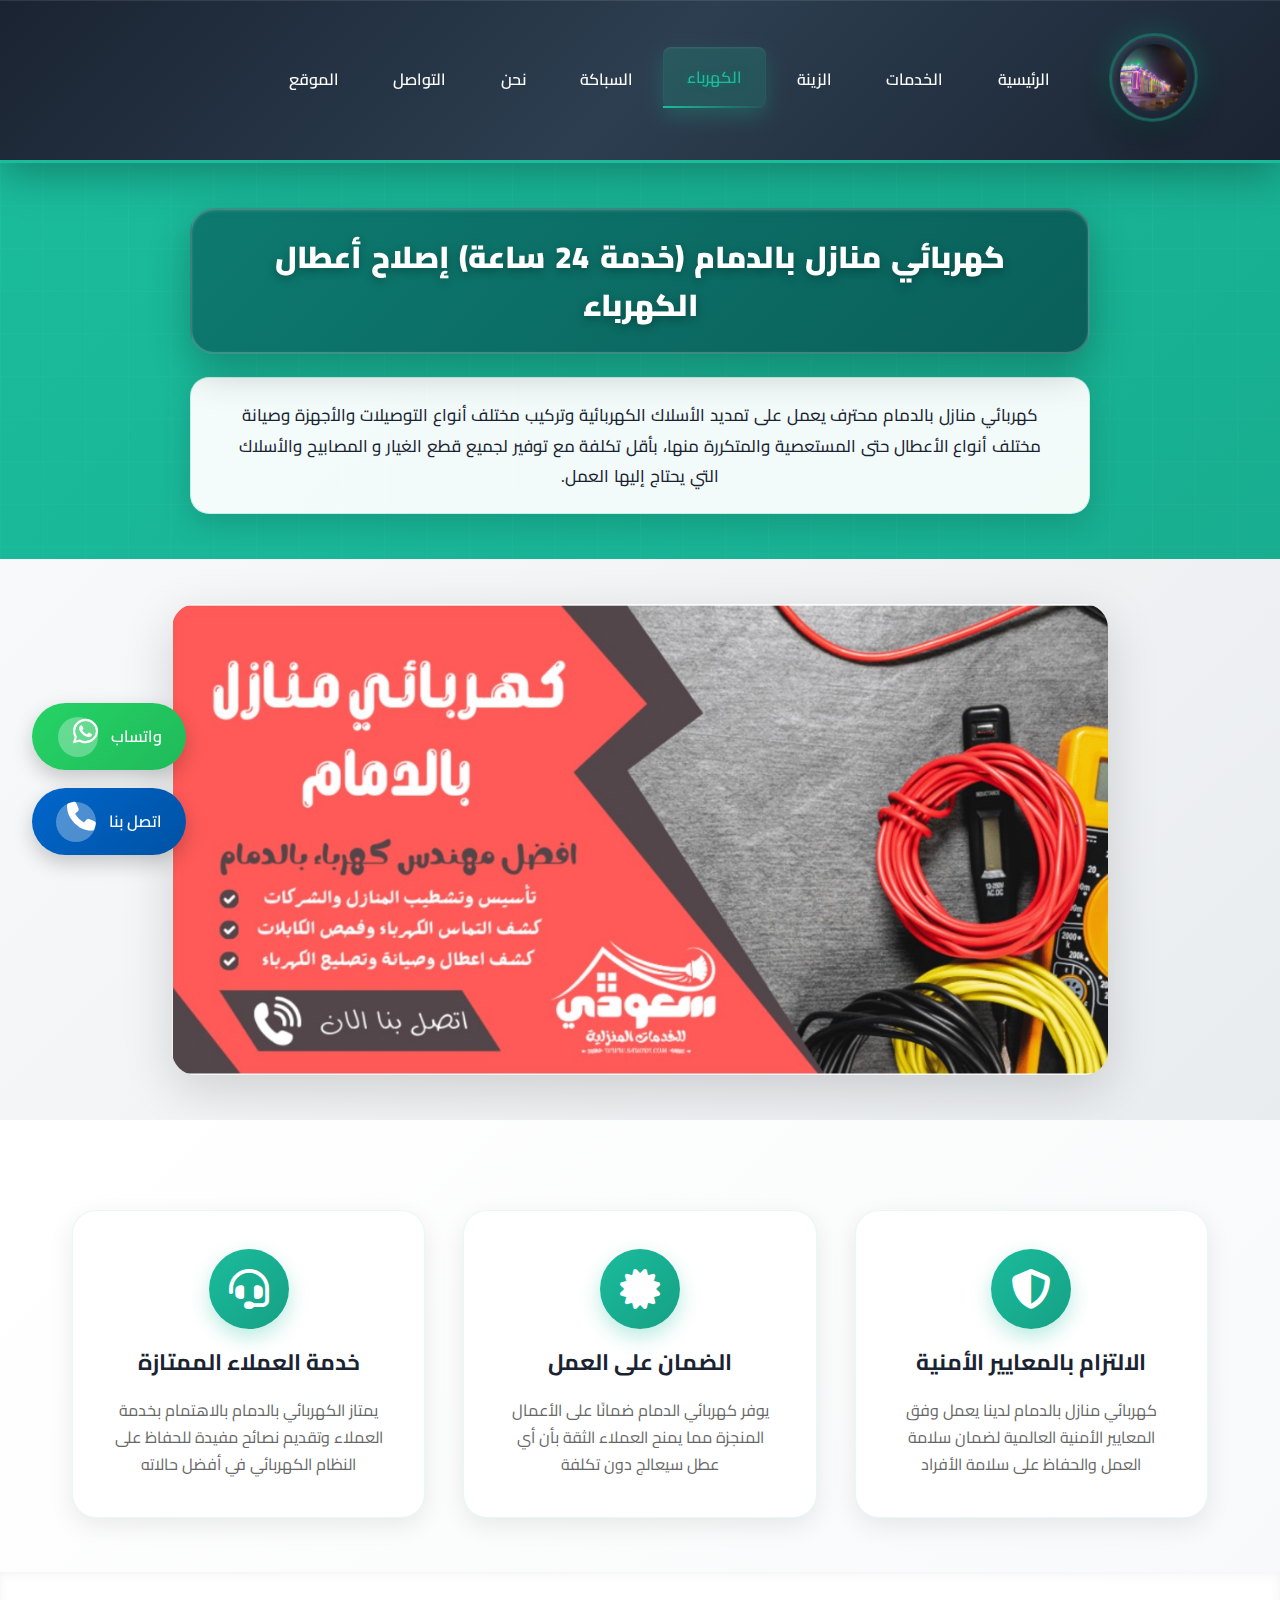
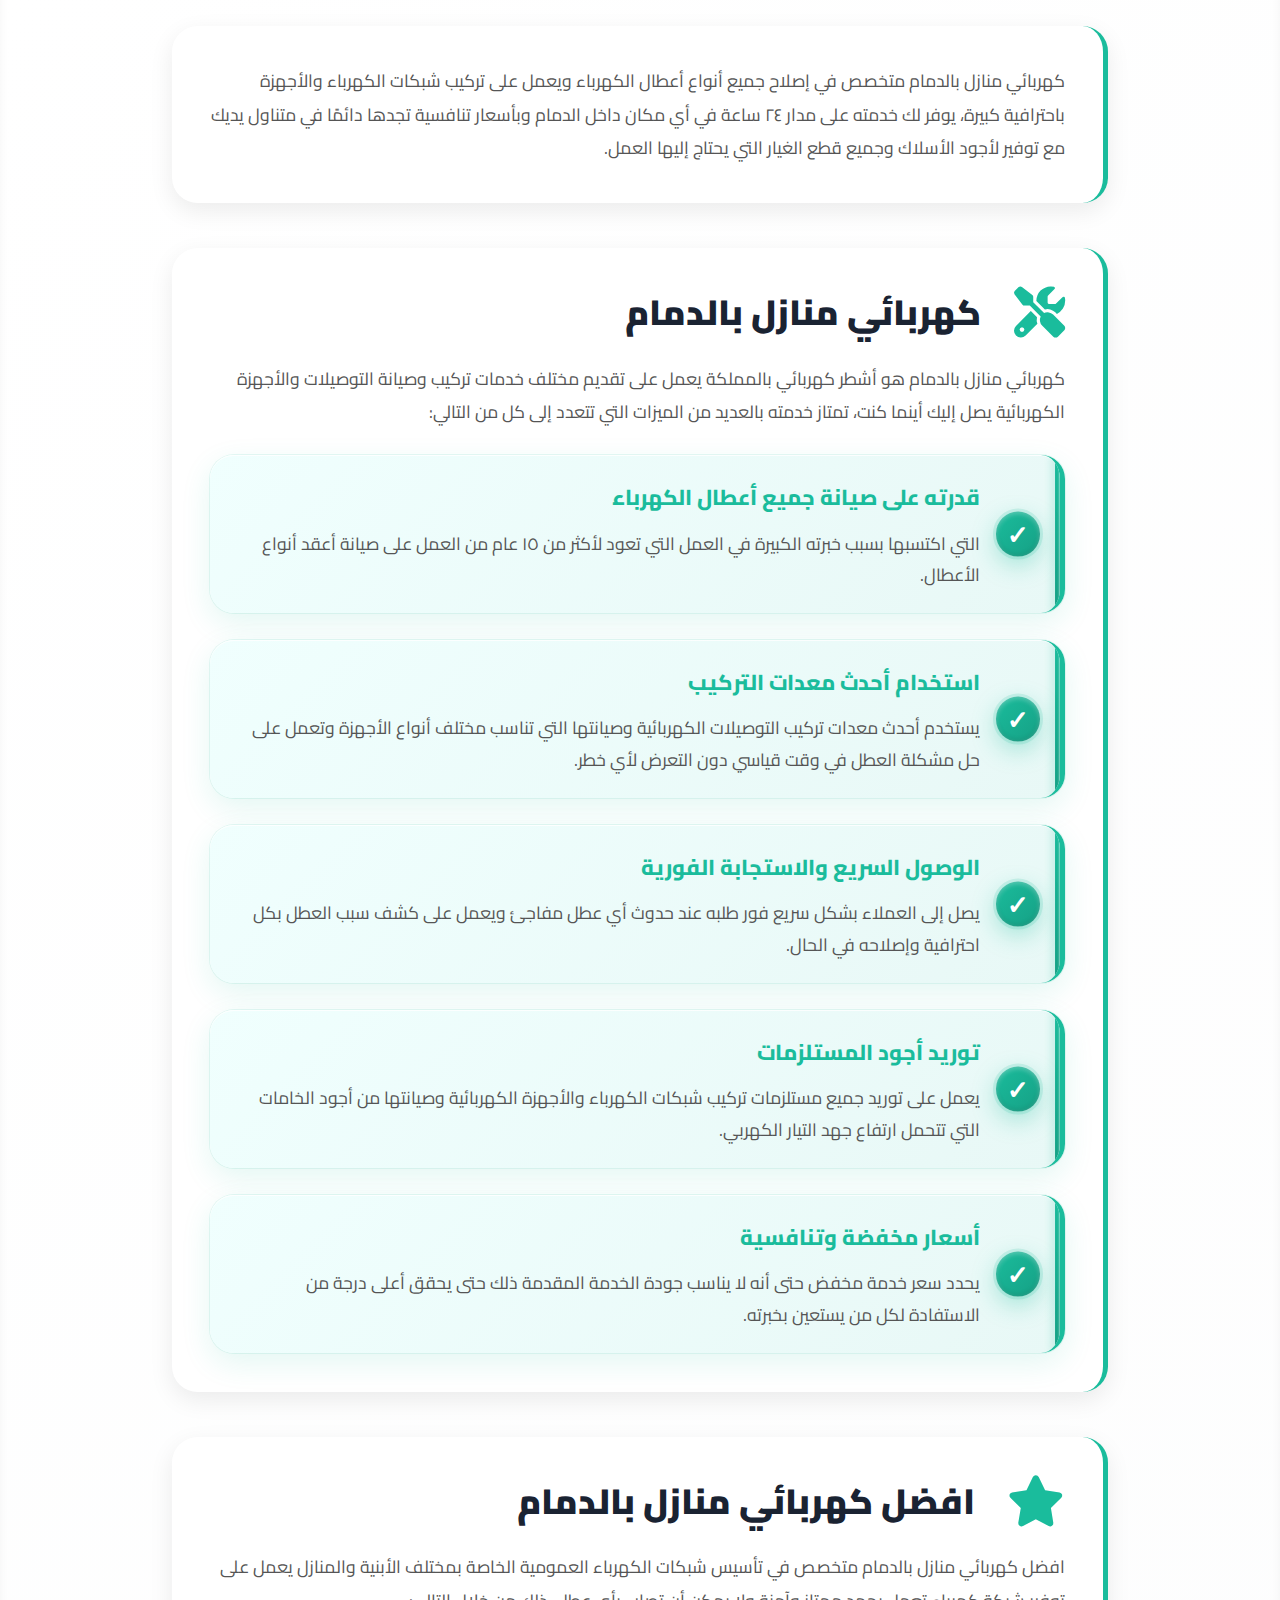
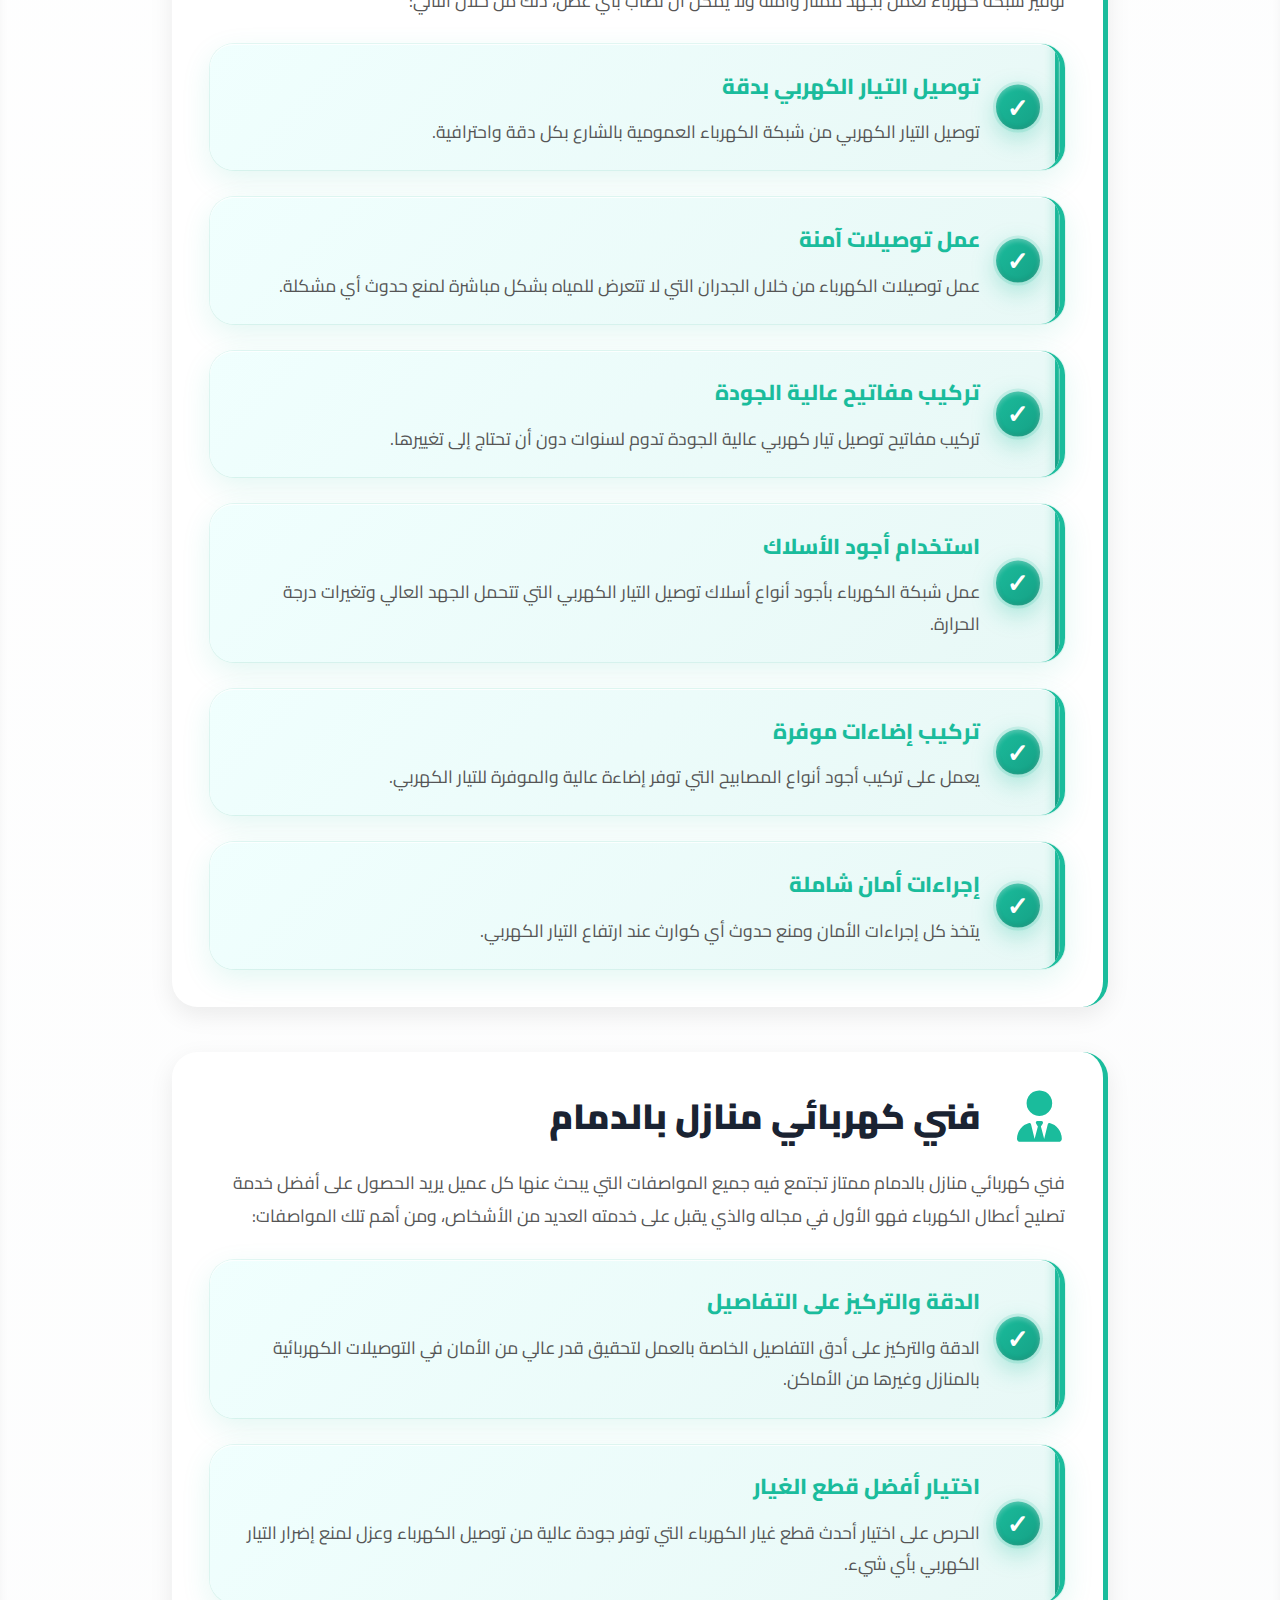
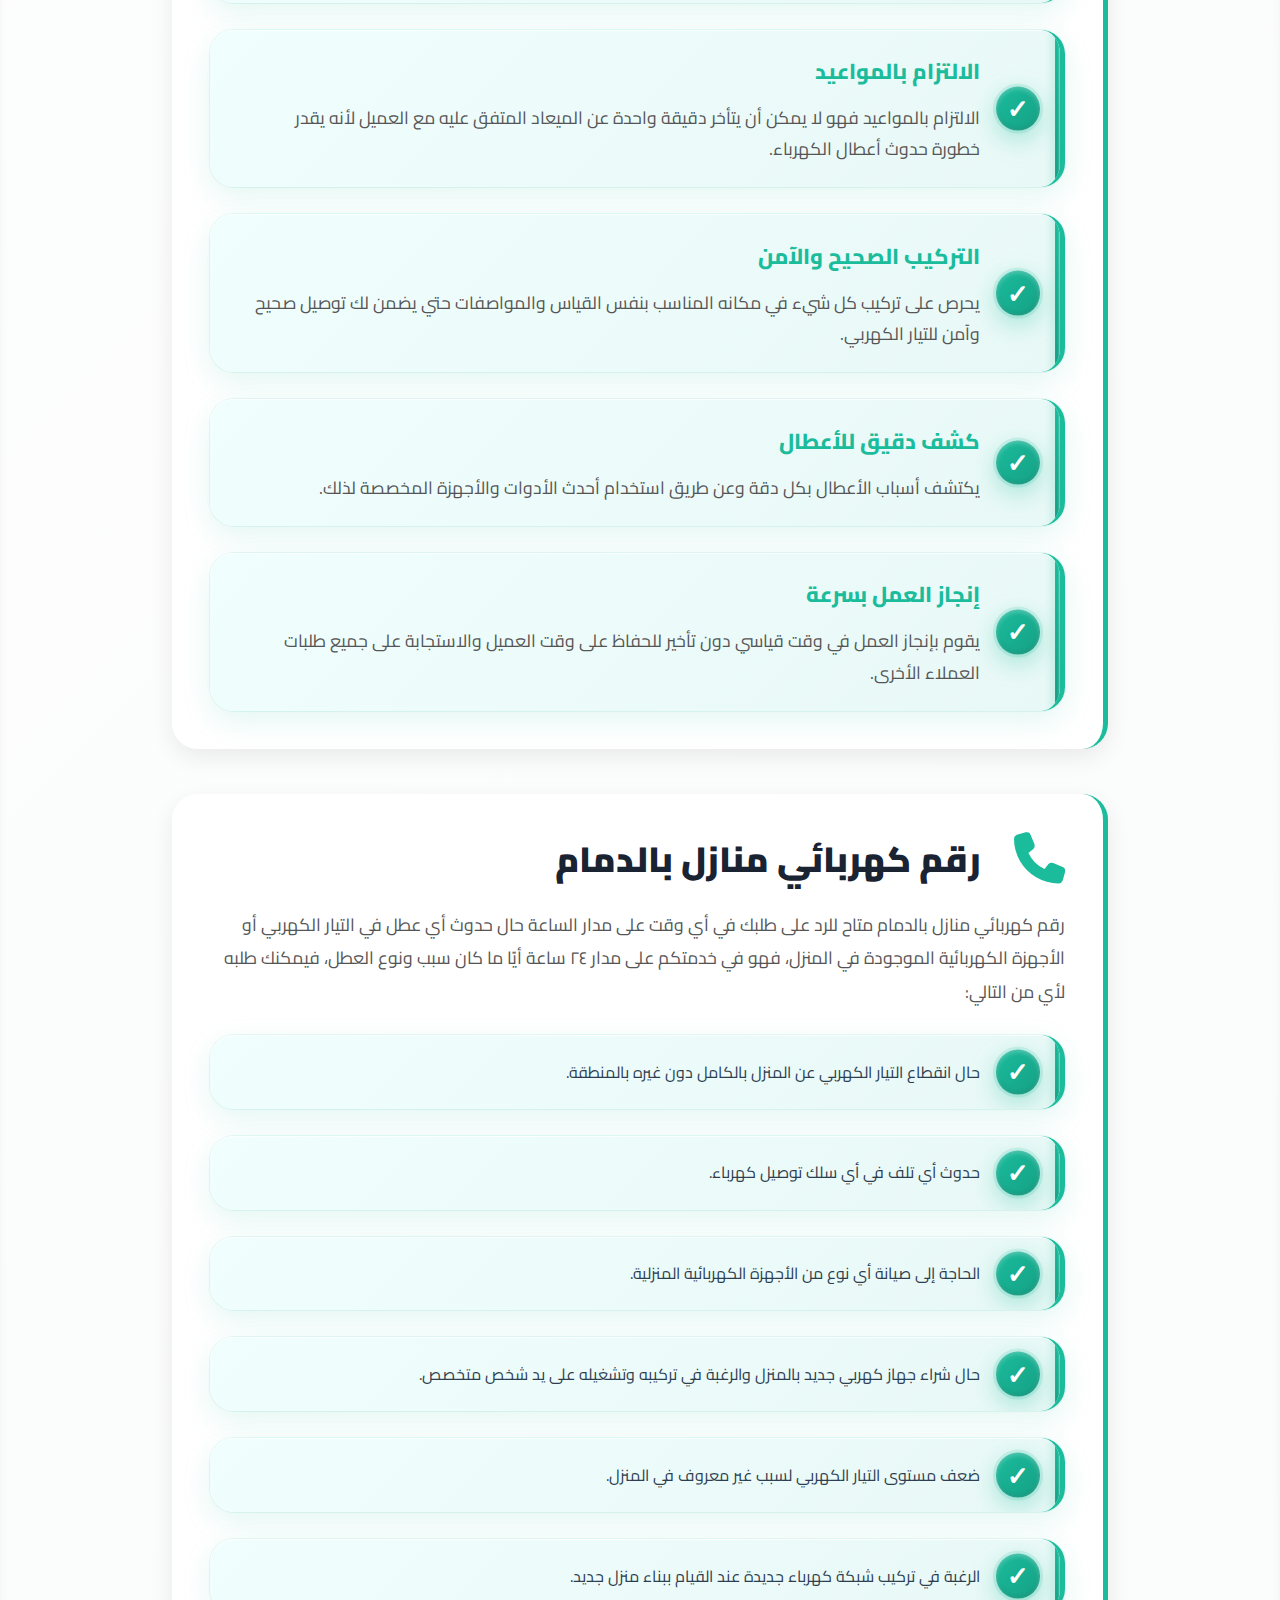
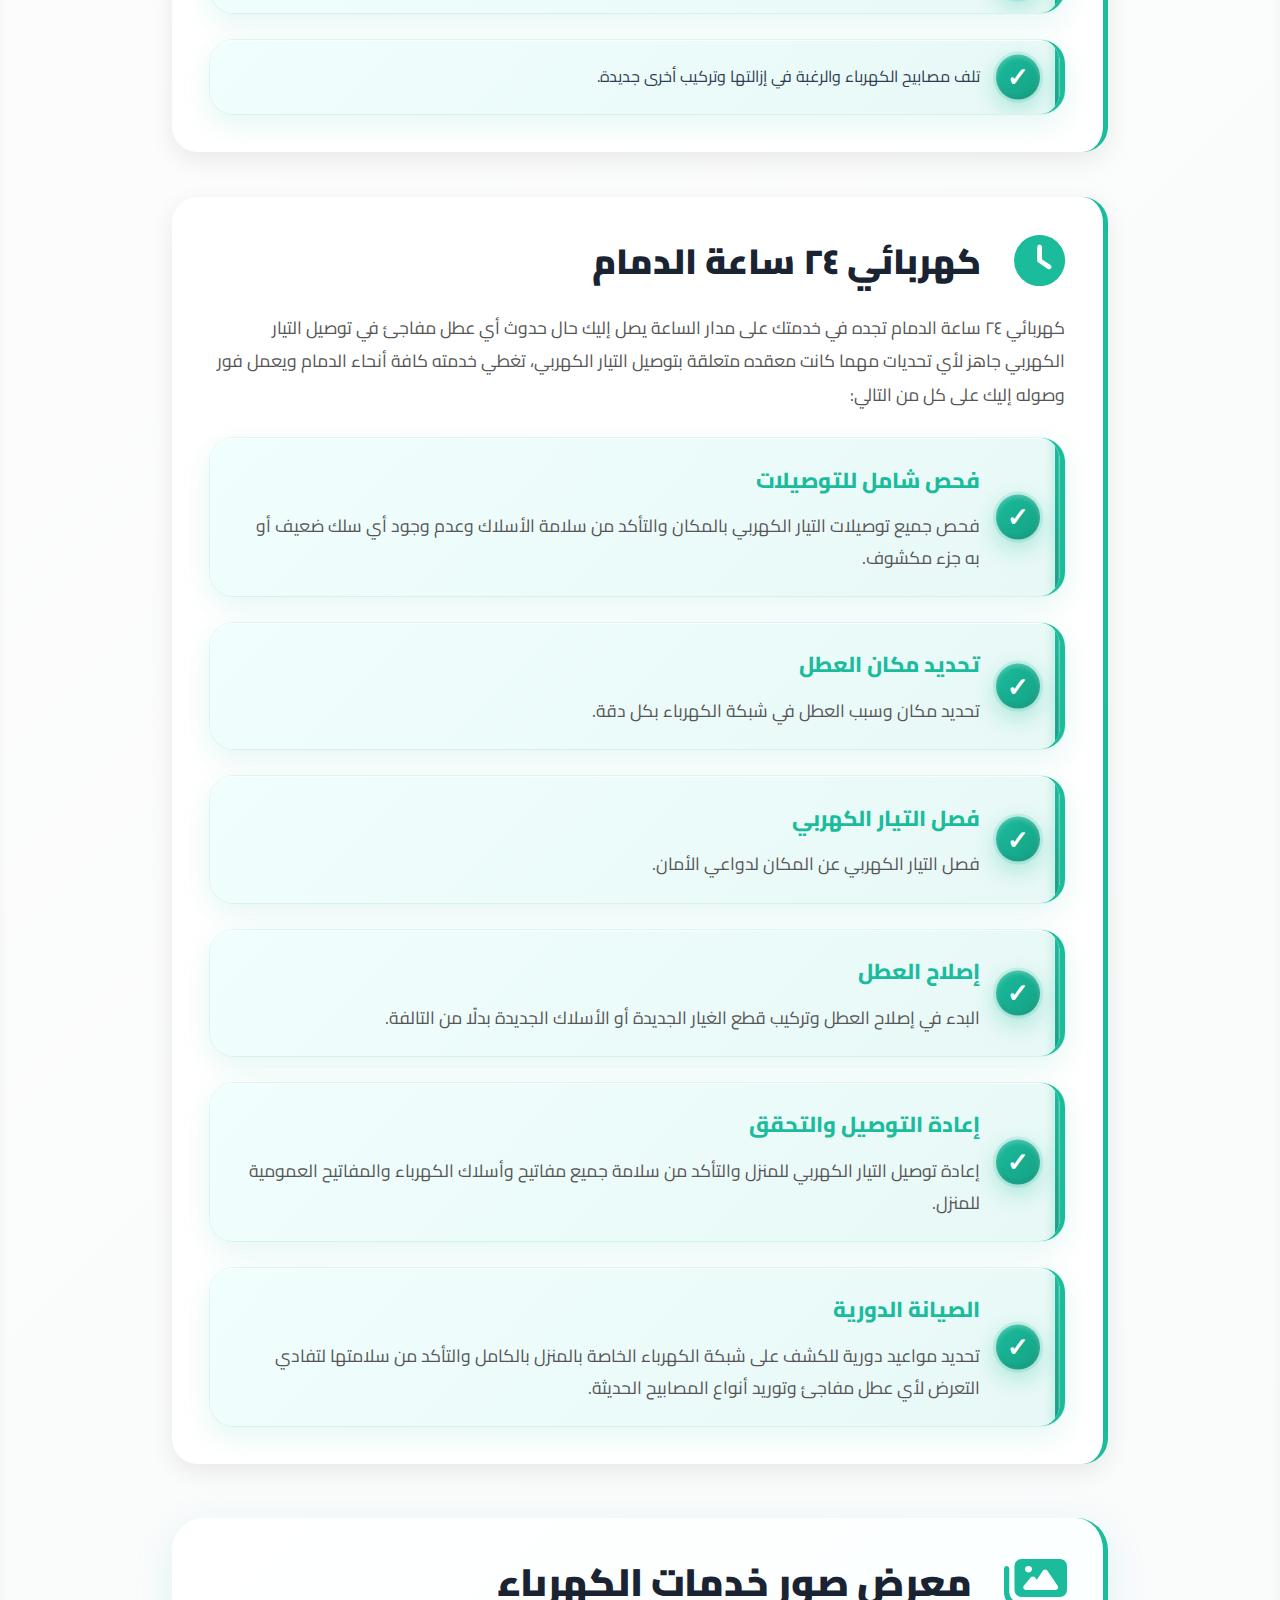
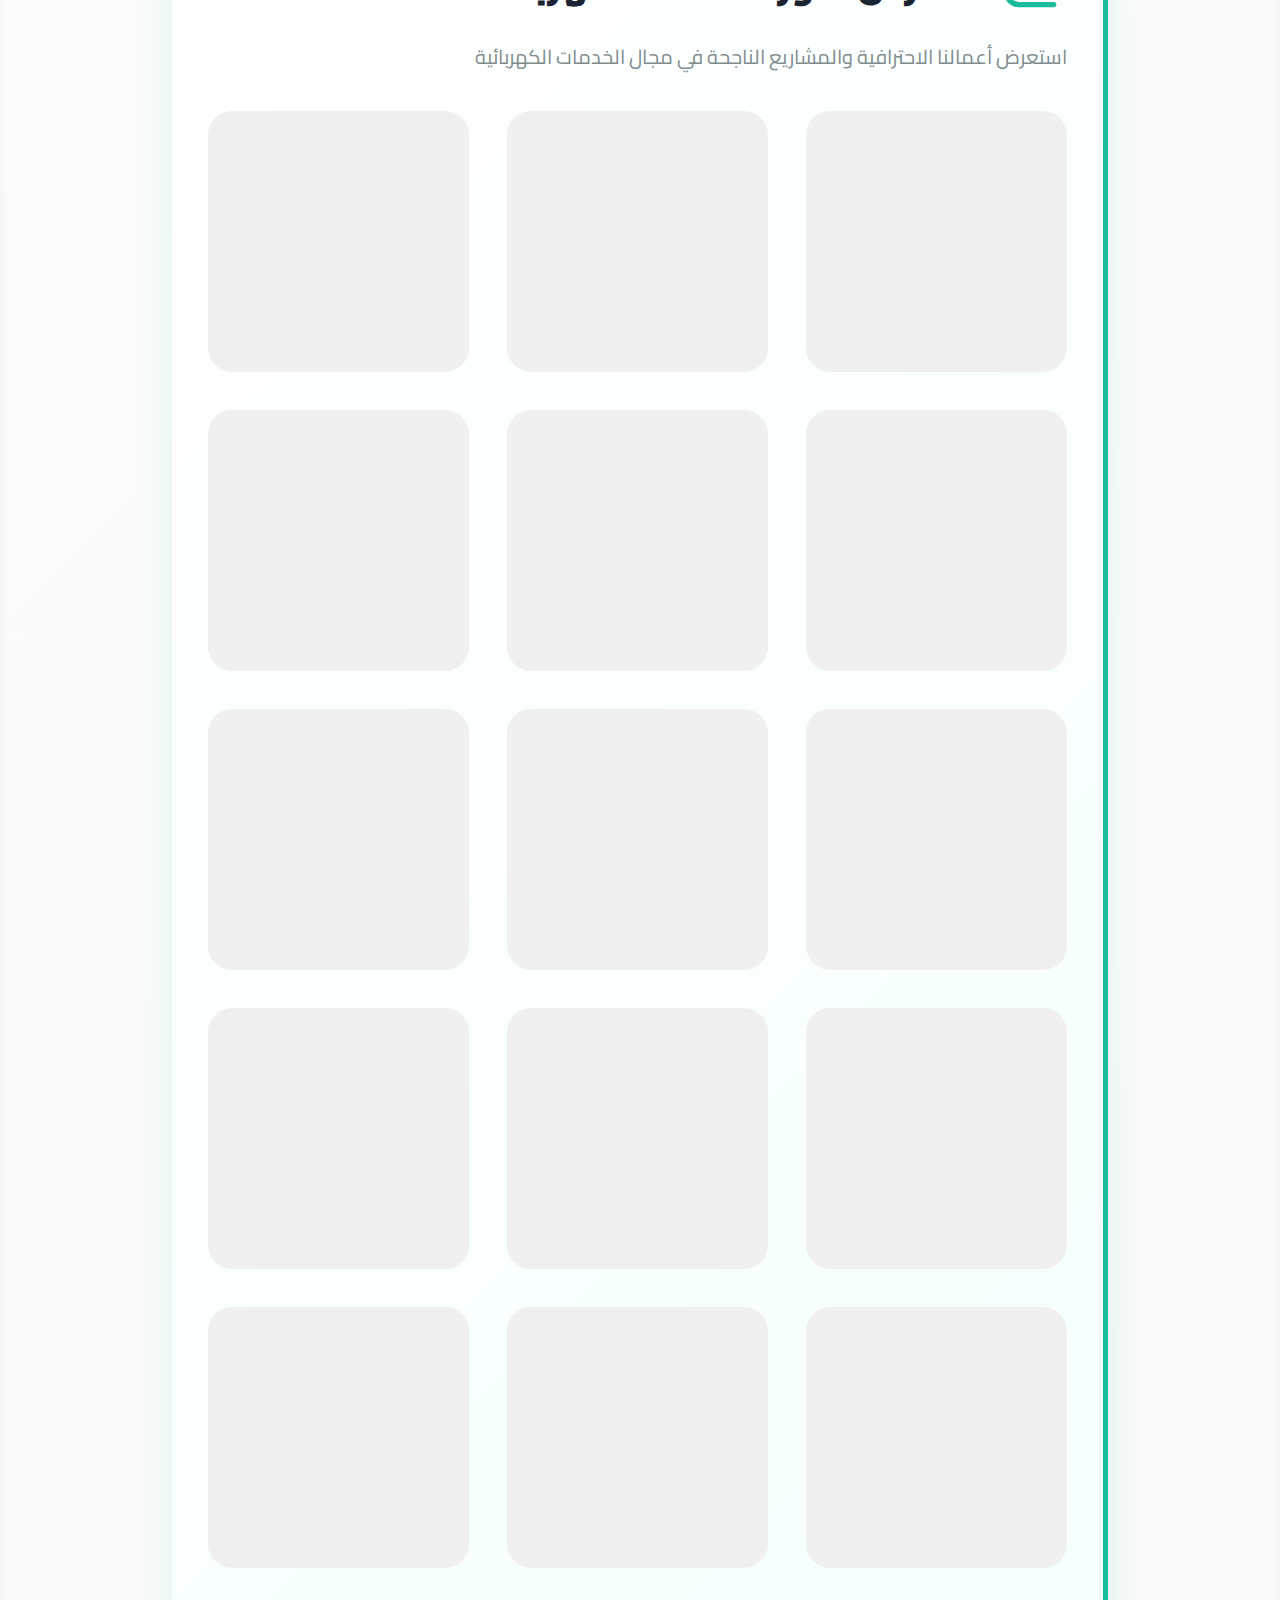
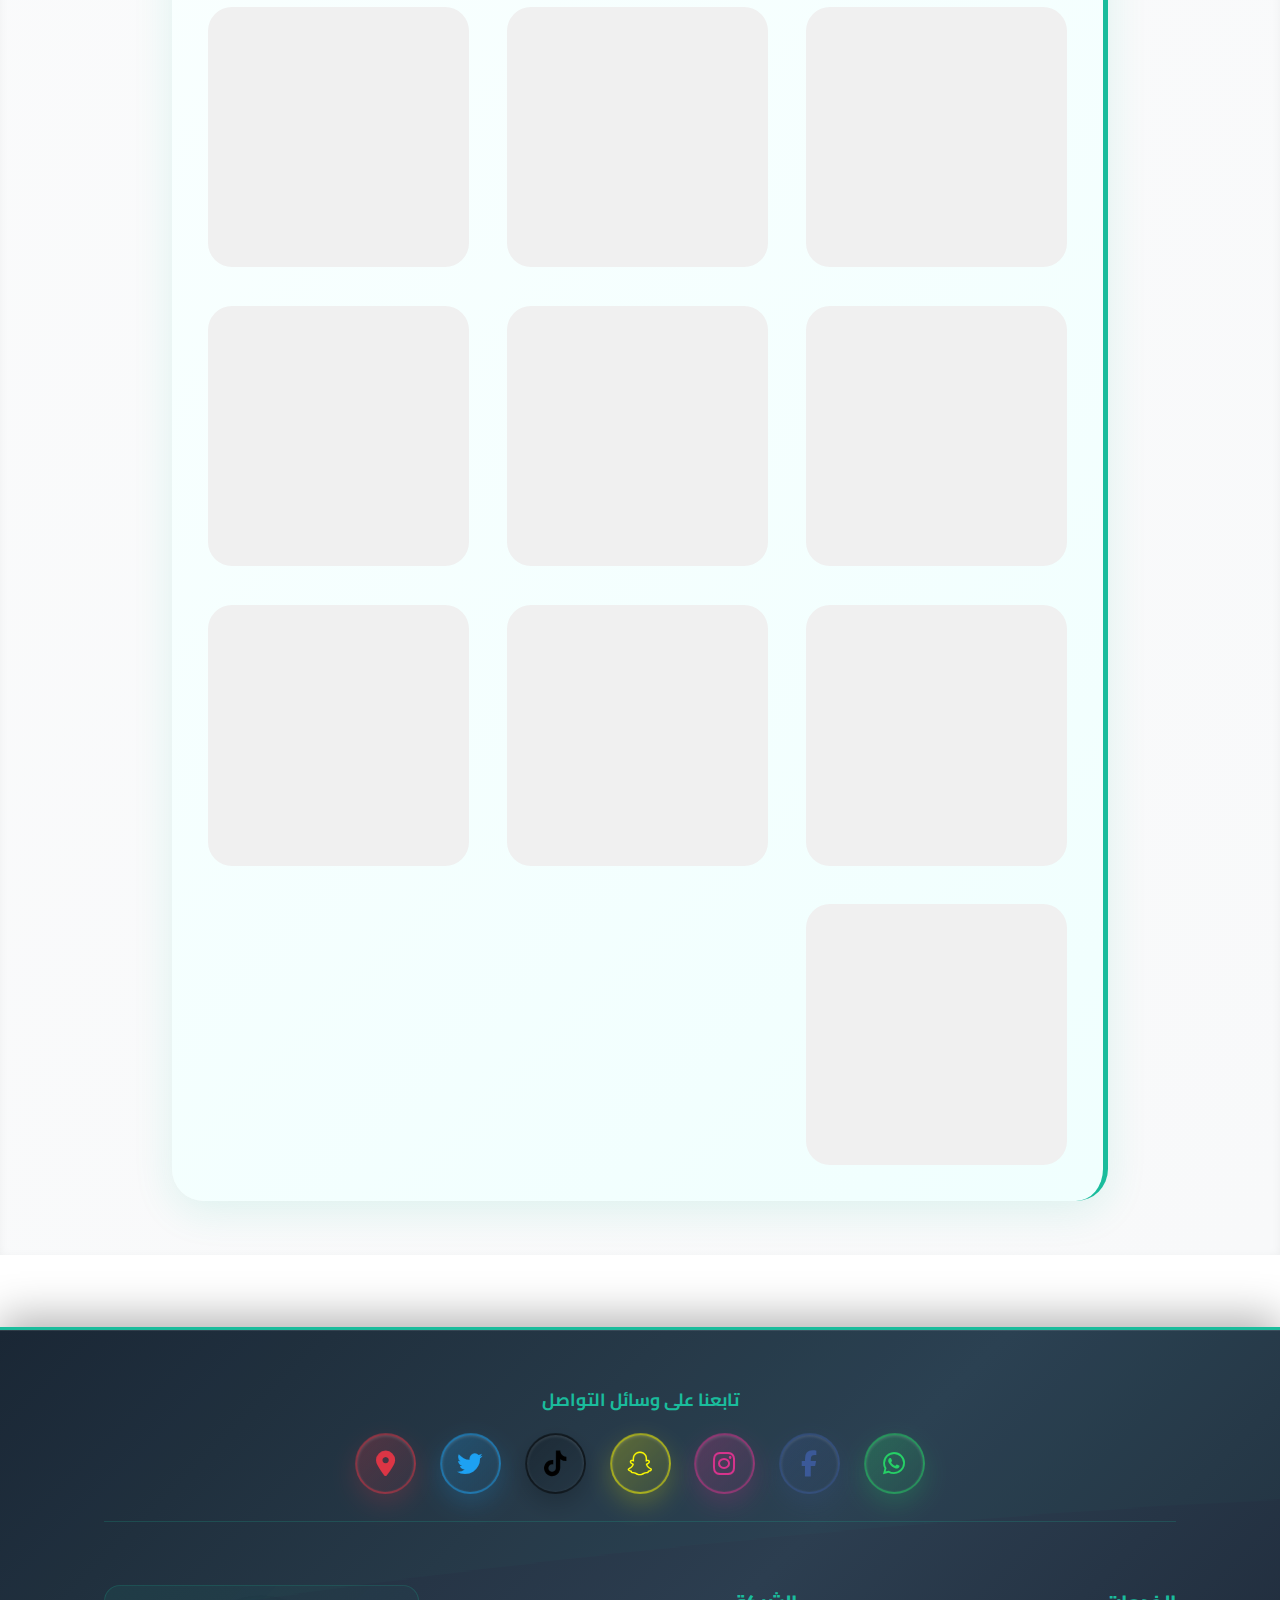
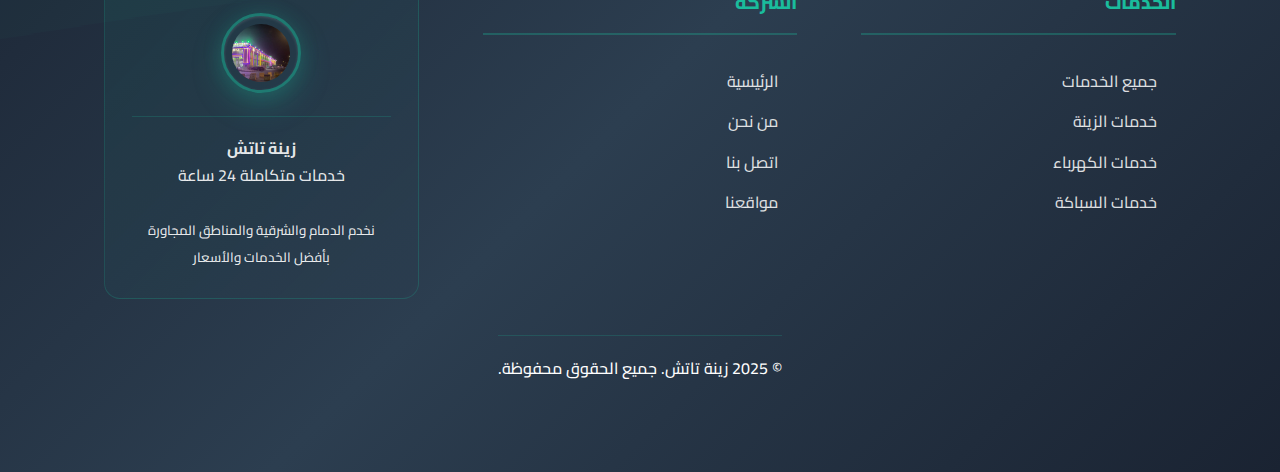
<file: electricity.html>
<!DOCTYPE html>
<html lang="ar" dir="rtl">

<head>
    <meta charset="UTF-8">
    <meta name="viewport" content="width=device-width, initial-scale=1.0">
    <title>أفضل كهربائي في الدمام | الشرقية | الخبر | القطيف | خدمة 24 ساعة</title>
    <link rel="canonical" href="https://abuali782.github.io/zena-touch/electricity.html" />
    <meta name="description" content="أفضل كهربائي بالدمام والشرقية والخبر والقطيف - خدمات كهربائية متخصصة 24 ساعة | إصلاح أعطال | تمديد أسلاك | تركيب أجهزة | صيانة شاملة | أسعار منافسة">
    <meta name="keywords" content="كهربائي بالدمام, كهربائي الدمام, كهربائي في الدمام, معلم كهرباء بالدمام, كهربائي وسباك الدمام, كهربائي 24 ساعة الدمام, كهربائي متخصص, خدمات كهربائية, فني كهرباء, معلم كهرباء, خدمات كهربائية منزلية, كهرباء صناعية, إصلاح أعطال الكهرباء, تمديد أسلاك كهربائية, تركيب أجهزة كهربائية, صيانة كهربائية, كهربائي الخبر, كهربائي القطيف, كهربائي الشرقية, أفضل كهربائي, أقرب كهربائي من موقعي, كهربائي قريب من موقعي">
    <meta name="theme-color" content="#1abc9c" />
    <meta http-equiv="Content-Type" content="text/html; charset=UTF-8">
    <meta property="og:type" content="website" />
    <meta property="og:title" content="أفضل كهربائي في الدمام | الشرقية | الخبر | القطيف | خدمة 24 ساعة" />
    <meta property="og:description" content="أفضل كهربائي بالدمام والشرقية والخبر والقطيف - خدمات كهربائية متخصصة 24 ساعة | إصلاح أعطال | تمديد أسلاك | تركيب أجهزة | صيانة شاملة | أسعار منافسة" />
    <meta property="og:url" content="https://abuali782.github.io/zena-touch/electricity.html" />
    <meta property="og:image" content="https://abuali782.github.io/zena-touch/images/Decoration_Photos/luxury-home-decoration-01.jpg" />
    <meta property="og:image:secure_url" content="https://abuali782.github.io/zena-touch/images/Decoration_Photos/luxury-home-decoration-01.jpg" />
    <meta property="og:image:width" content="400" />
    <meta property="og:image:height" content="300" />
    <meta property="og:image:alt" content="أفضل كهربائي بالدمام - خدمات كهربائية متخصصة وإصلاح أعطال" />
    <meta name="twitter:card" content="summary_large_image" />
    <meta name="twitter:title" content="أفضل كهربائي في الدمام | الشرقية | الخبر | القطيف | خدمة 24 ساعة" />
    <meta name="twitter:description" content="أفضل كهربائي بالدمام والشرقية والخبر والقطيف - خدمات كهربائية متخصصة 24 ساعة | إصلاح أعطال | تمديد أسلاك | تركيب أجهزة" />
    <meta name="twitter:image" content="https://abuali782.github.io/zena-touch/images/Decoration_Photos/luxury-home-decoration-01.jpg" />
    <meta name="twitter:url" content="https://abuali782.github.io/zena-touch/electricity.html" />
    <meta name="author" content="زينة تاتش" />
    <meta name="copyright" content="2025 زينة تاتش. جميع الحقوق محفوظة." />
    <meta name="language" content="Arabic" />
    <meta name="robots" content="index, follow" />
    <meta name="distribution" content="global" />
    <meta name="revisit-after" content="7 days" />
    <meta name="rating" content="general" />
    <meta name="audience" content="all" />
    <meta name="resource-type" content="document" />
    <meta name="geo.placename" content="Dammam, Al-Khobar, Al-Qatif, Eastern Province, Saudi Arabia" />
    <meta name="geo.country" content="Saudi Arabia" />
    <meta name="geo.region" content="Eastern Province" />
    <meta property="og:locale" content="ar_SA" />
    <meta property="og:locale:alternate" content="en_US" />
    <link rel="icon" href="images/Decoration_Photos/luxury-home-decoration-01.jpg" sizes="32x32" type="image/jpeg" />
    <link rel="apple-touch-icon" href="images/Decoration_Photos/luxury-home-decoration-01.jpg" />
    <!-- Schema.org Structured Data -->
    <script type="application/ld+json">
    {
        "@context": "https://schema.org",
        "@type": "LocalBusiness",
        "name": "زينة تاتش - خدمات كهربائية",
        "description": "أفضل كهربائي بالدمام والشرقية والخبر والقطيف - خدمات كهربائية متخصصة 24 ساعة",
        "url": "https://abuali782.github.io/zena-touch/electricity.html",
        "telephone": "+966551234567",
        "image": "https://abuali782.github.io/zena-touch/images/Decoration_Photos/luxury-home-decoration-01.jpg",
        "address": {
            "@type": "PostalAddress",
            "addressLocality": "Dammam",
            "addressRegion": "Eastern Province",
            "addressCountry": "SA"
        },
        "areaServed": [
            "Dammam",
            "Al-Khobar",
            "Al-Qatif",
            "Eastern Province"
        ],
        "serviceType": "Electrical Services",
        "openingHoursSpecification": {
            "@type": "OpeningHoursSpecification",
            "dayOfWeek": [
                "Monday",
                "Tuesday",
                "Wednesday",
                "Thursday",
                "Friday",
                "Saturday",
                "Sunday"
            ],
            "opens": "00:00",
            "closes": "23:59"
        }
    }
    </script>
    <!-- Google Fonts -->
    <link rel="preconnect" href="https://fonts.googleapis.com">
    <link rel="preconnect" href="https://fonts.gstatic.com" crossorigin>
    <link href="https://fonts.googleapis.com/css2?family=Cairo:wght@300;400;600;700;900&family=Tajawal:wght@400;500;700;900&display=swap" rel="stylesheet">
    <!-- Font Awesome -->
    <link rel="stylesheet" href="https://cdnjs.cloudflare.com/ajax/libs/font-awesome/6.4.0/css/all.min.css">
    <link rel="stylesheet" href="styles.css">
    <link rel="stylesheet" href="electricity-hero.css">
</head>

<body>
    <!-- Navigation Bar -->
    <nav class="navbar">
        <div class="container">
            <div class="nav-content">
                <ul class="nav-menu" id="nav-menu">
                    <li class="logo-item">
                        <img src="images/Decoration_Photos/luxury-home-decoration-01.jpg" alt="زينة تاتش - خدمات زينة المنازل والكهرباء والسباكة" class="logo" loading="lazy">
                    </li>
                    <li><a href="index.html" class="nav-link">الرئيسية</a></li>
                    <li><a href="services.html" class="nav-link">الخدمات</a></li>
                    <li><a href="decoration.html" class="nav-link">الزينة</a></li>
                    <li><a href="electricity.html" class="nav-link active">الكهرباء</a></li>
                    <li><a href="plumbing.html" class="nav-link">السباكة</a></li>
                    <li><a href="about.html" class="nav-link"> نحن</a></li>
                    <li><a href="contact.html" class="nav-link">التواصل</a></li>
                    <li><a href="location.html" class="nav-link">الموقع</a></li>
                </ul>
                <button class="hamburger-menu" id="hamburger-btn">
                    <i class="fas fa-bars"></i>
                </button>
            </div>
        </div>
    </nav>

    <!-- Hero Section -->
    <section class="electricity-hero">
        <div class="electricity-hero-content">
            <div class="electricity-hero-header">
                <h1>كهربائي منازل بالدمام (خدمة 24 ساعة) إصلاح أعطال الكهرباء</h1>
            </div>
            <div class="electricity-hero-description">
                <p>كهربائي منازل بالدمام محترف يعمل على تمديد الأسلاك الكهربائية وتركيب مختلف أنواع التوصيلات والأجهزة وصيانة مختلف أنواع الأعطال حتى المستعصية والمتكررة منها، بأقل تكلفة مع توفير لجميع قطع الغيار و المصابيح والأسلاك التي يحتاج إليها العمل.</p>
            </div>
        </div>
    </section>

    <!-- Hero Image Section -->
    <section class="electricity-image-section">
        <div class="container">
            <img src="images/افضل كهربائي في الدمام.jpg" alt="أفضل كهربائي في الدمام" class="electricity-hero-image" loading="lazy">
        </div>
    </section>

    <!-- Features Section -->
    <section class="electricity-features">
        <div class="container">
            <div class="features-grid">
                <div class="feature-card">
                    <div class="feature-icon">
                        <i class="fas fa-shield-alt"></i>
                    </div>
                    <h3>الالتزام بالمعايير الأمنية</h3>
                    <p>كهربائي منازل بالدمام لدينا يعمل وفق المعايير الأمنية العالمية لضمان سلامة العمل والحفاظ على سلامة الأفراد</p>
                </div>
                <div class="feature-card">
                    <div class="feature-icon">
                        <i class="fas fa-certificate"></i>
                    </div>
                    <h3>الضمان على العمل</h3>
                    <p>يوفر كهربائي الدمام ضمانًا على الأعمال المنجزة مما يمنح العملاء الثقة بأن أي عطل سيعالج دون تكلفة</p>
                </div>
                <div class="feature-card">
                    <div class="feature-icon">
                        <i class="fas fa-headset"></i>
                    </div>
                    <h3>خدمة العملاء الممتازة</h3>
                    <p>يمتاز الكهربائي بالدمام بالاهتمام بخدمة العملاء وتقديم نصائح مفيدة للحفاظ على النظام الكهربائي في أفضل حالاته</p>
                </div>
            </div>
        </div>
    </section>

    <!-- Main Content -->
    <main class="main-content">
        <div class="container">
            <!-- SEO Hidden H1 -->
            <h1 style="display: none; visibility: hidden; position: absolute; left: -9999px;">خدمات كهرباء المنازل في الدمام – فني كهربائي ممتاز وبأسعار مناسبة</h1>
            <!-- Section 1: Introduction -->
            <section class="content-section">
                <article class="content-article">
                    <p>كهربائي منازل بالدمام متخصص في إصلاح جميع أنواع أعطال الكهرباء ويعمل على تركيب شبكات الكهرباء والأجهزة باحترافية كبيرة، يوفر لك خدمته على مدار ٢٤ ساعة في أي مكان داخل الدمام وبأسعار تنافسية تجدها دائمًا في متناول يديك مع توفير لأجود الأسلاك وجميع قطع الغيار التي يحتاج إليها العمل.</p>
                </article>
            </section>

            <!-- Section 2: Main Features -->
            <section class="content-section">
                <article class="content-article">
                    <div class="section-header">
                        <i class="fas fa-tools"></i>
                        <h1>كهربائي منازل بالدمام</h1>
                    </div>
                <p>كهربائي منازل بالدمام هو أشطر كهربائي بالمملكة يعمل على تقديم مختلف خدمات تركيب وصيانة التوصيلات والأجهزة الكهربائية يصل إليك أينما كنت، تمتاز خدمته بالعديد من الميزات التي تتعدد إلى كل من التالي:</p>
                
                <ul class="features-list">
                    <li>
                        <strong>قدرته على صيانة جميع أعطال الكهرباء</strong>
                        <p>التي اكتسبها بسبب خبرته الكبيرة في العمل التي تعود لأكثر من ١٥ عام من العمل على صيانة أعقد أنواع الأعطال.</p>
                    </li>
                    <li>
                        <strong>استخدام أحدث معدات التركيب</strong>
                        <p>يستخدم أحدث معدات تركيب التوصيلات الكهربائية وصيانتها التي تناسب مختلف أنواع الأجهزة وتعمل على حل مشكلة العطل في وقت قياسي دون التعرض لأي خطر.</p>
                    </li>
                    <li>
                        <strong>الوصول السريع والاستجابة الفورية</strong>
                        <p>يصل إلى العملاء بشكل سريع فور طلبه عند حدوث أي عطل مفاجئ ويعمل على كشف سبب العطل بكل احترافية وإصلاحه في الحال.</p>
                    </li>
                    <li>
                        <strong>توريد أجود المستلزمات</strong>
                        <p>يعمل على توريد جميع مستلزمات تركيب شبكات الكهرباء والأجهزة الكهربائية وصيانتها من أجود الخامات التي تتحمل ارتفاع جهد التيار الكهربي.</p>
                    </li>
                    <li>
                        <strong>أسعار مخفضة وتنافسية</strong>
                        <p>يحدد سعر خدمة مخفض حتى أنه لا يناسب جودة الخدمة المقدمة ذلك حتى يحقق أعلى درجة من الاستفادة لكل من يستعين بخبرته.</p>
                    </li>
                </ul>
                </article>
            </section>

            <!-- Section 3: Best Electrician -->
            <section class="content-section">
                <article class="content-article">
                    <div class="section-header">
                        <i class="fas fa-star"></i>
                        <h1>افضل كهربائي منازل بالدمام</h1>
                    </div>
                <p>افضل كهربائي منازل بالدمام متخصص في تأسيس شبكات الكهرباء العمومية الخاصة بمختلف الأبنية والمنازل يعمل على توفير شبكة كهرباء تعمل بجهد ممتاز وآمنة ولا يمكن أن تصاب بأي عطل، ذلك من خلال التالي:</p>
                
                <ul class="features-list">
                    <li>
                        <strong>توصيل التيار الكهربي بدقة</strong>
                        <p>توصيل التيار الكهربي من شبكة الكهرباء العمومية بالشارع بكل دقة واحترافية.</p>
                    </li>
                    <li>
                        <strong>عمل توصيلات آمنة</strong>
                        <p>عمل توصيلات الكهرباء من خلال الجدران التي لا تتعرض للمياه بشكل مباشرة لمنع حدوث أي مشكلة.</p>
                    </li>
                    <li>
                        <strong>تركيب مفاتيح عالية الجودة</strong>
                        <p>تركيب مفاتيح توصيل تيار كهربي عالية الجودة تدوم لسنوات دون أن تحتاج إلى تغييرها.</p>
                    </li>
                    <li>
                        <strong>استخدام أجود الأسلاك</strong>
                        <p>عمل شبكة الكهرباء بأجود أنواع أسلاك توصيل التيار الكهربي التي تتحمل الجهد العالي وتغيرات درجة الحرارة.</p>
                    </li>
                    <li>
                        <strong>تركيب إضاءات موفرة</strong>
                        <p>يعمل على تركيب أجود أنواع المصابيح التي توفر إضاءة عالية والموفرة للتيار الكهربي.</p>
                    </li>
                    <li>
                        <strong>إجراءات أمان شاملة</strong>
                        <p>يتخذ كل إجراءات الأمان ومنع حدوث أي كوارث عند ارتفاع التيار الكهربي.</p>
                    </li>
                </ul>
                </article>
            </section>

            <!-- Section 4: Professional Technician -->
            <section class="content-section">
                <article class="content-article">
                    <div class="section-header">
                        <i class="fas fa-user-tie"></i>
                        <h1>فني كهربائي منازل بالدمام</h1>
                    </div>
                <p>فني كهربائي منازل بالدمام ممتاز تجتمع فيه جميع المواصفات التي يبحث عنها كل عميل يريد الحصول على أفضل خدمة تصليح أعطال الكهرباء فهو الأول في مجاله والذي يقبل على خدمته العديد من الأشخاص، ومن أهم تلك المواصفات:</p>
                
                <ul class="features-list">
                    <li>
                        <strong>الدقة والتركيز على التفاصيل</strong>
                        <p>الدقة والتركيز على أدق التفاصيل الخاصة بالعمل لتحقيق قدر عالي من الأمان في التوصيلات الكهربائية بالمنازل وغيرها من الأماكن.</p>
                    </li>
                    <li>
                        <strong>اختيار أفضل قطع الغيار</strong>
                        <p>الحرص على اختيار أحدث قطع غيار الكهرباء التي توفر جودة عالية من توصيل الكهرباء وعزل لمنع إضرار التيار الكهربي بأي شيء.</p>
                    </li>
                    <li>
                        <strong>الالتزام بالمواعيد</strong>
                        <p>الالتزام بالمواعيد فهو لا يمكن أن يتأخر دقيقة واحدة عن الميعاد المتفق عليه مع العميل لأنه يقدر خطورة حدوث أعطال الكهرباء.</p>
                    </li>
                    <li>
                        <strong>التركيب الصحيح والآمن</strong>
                        <p>يحرص على تركيب كل شيء في مكانه المناسب بنفس القياس والمواصفات حتي يضمن لك توصيل صحيح وآمن للتيار الكهربي.</p>
                    </li>
                    <li>
                        <strong>كشف دقيق للأعطال</strong>
                        <p>يكتشف أسباب الأعطال بكل دقة وعن طريق استخدام أحدث الأدوات والأجهزة المخصصة لذلك.</p>
                    </li>
                    <li>
                        <strong>إنجاز العمل بسرعة</strong>
                        <p>يقوم بإنجاز العمل في وقت قياسي دون تأخير للحفاظ على وقت العميل والاستجابة على جميع طلبات العملاء الأخرى.</p>
                    </li>
                </ul>
                </article>
            </section>

            <!-- Section 5: Contact Information -->
            <section class="content-section">
                <article class="content-article">
                    <div class="section-header">
                        <i class="fas fa-phone"></i>
                        <h1>رقم كهربائي منازل بالدمام</h1>
                    </div>
                <p>رقم كهربائي منازل بالدمام متاح للرد على طلبك في أي وقت على مدار الساعة حال حدوث أي عطل في التيار الكهربي أو الأجهزة الكهربائية الموجودة في المنزل، فهو في خدمتكم على مدار ٢٤ ساعة أيًا ما كان سبب ونوع العطل، فيمكنك طلبه لأي من التالي:</p>
                
                <ul class="features-list">
                    <li>حال انقطاع التيار الكهربي عن المنزل بالكامل دون غيره بالمنطقة.</li>
                    <li>حدوث أي تلف في أي سلك توصيل كهرباء.</li>
                    <li>الحاجة إلى صيانة أي نوع من الأجهزة الكهربائية المنزلية.</li>
                    <li>حال شراء جهاز كهربي جديد بالمنزل والرغبة في تركيبه وتشغيله على يد شخص متخصص.</li>
                    <li>ضعف مستوى التيار الكهربي لسبب غير معروف في المنزل.</li>
                    <li>الرغبة في تركيب شبكة كهرباء جديدة عند القيام ببناء منزل جديد.</li>
                    <li>تلف مصابيح الكهرباء والرغبة في إزالتها وتركيب أخرى جديدة.</li>
                </ul>
                </article>
            </section>

            <!-- Section 6: 24 Hour Service -->
            <section class="content-section">
                <article class="content-article">
                    <div class="section-header">
                        <i class="fas fa-clock"></i>
                        <h1>كهربائي ٢٤ ساعة الدمام</h1>
                    </div>
                <p>كهربائي ٢٤ ساعة الدمام تجده في خدمتك على مدار الساعة يصل إليك حال حدوث أي عطل مفاجئ في توصيل التيار الكهربي جاهز لأي تحديات مهما كانت معقده متعلقة بتوصيل التيار الكهربي، تغطي خدمته كافة أنحاء الدمام ويعمل فور وصوله إليك على كل من التالي:</p>
                
                <ul class="features-list">
                    <li>
                        <strong>فحص شامل للتوصيلات</strong>
                        <p>فحص جميع توصيلات التيار الكهربي بالمكان والتأكد من سلامة الأسلاك وعدم وجود أي سلك ضعيف أو به جزء مكشوف.</p>
                    </li>
                    <li>
                        <strong>تحديد مكان العطل</strong>
                        <p>تحديد مكان وسبب العطل في شبكة الكهرباء بكل دقة.</p>
                    </li>
                    <li>
                        <strong>فصل التيار الكهربي</strong>
                        <p>فصل التيار الكهربي عن المكان لدواعي الأمان.</p>
                    </li>
                    <li>
                        <strong>إصلاح العطل</strong>
                        <p>البدء في إصلاح العطل وتركيب قطع الغيار الجديدة أو الأسلاك الجديدة بدلًا من التالفة.</p>
                    </li>
                    <li>
                        <strong>إعادة التوصيل والتحقق</strong>
                        <p>إعادة توصيل التيار الكهربي للمنزل والتأكد من سلامة جميع مفاتيح وأسلاك الكهرباء والمفاتيح العمومية للمنزل.</p>
                    </li>
                    <li>
                        <strong>الصيانة الدورية</strong>
                        <p>تحديد مواعيد دورية للكشف على شبكة الكهرباء الخاصة بالمنزل بالكامل والتأكد من سلامتها لتفادي التعرض لأي عطل مفاجئ وتوريد أنواع المصابيح الحديثة.</p>
                    </li>
                </ul>
            </article>
        </section>

        <!-- Gallery Section -->
        <section class="gallery-section">
            <div class="gallery-header">
                <i class="fas fa-images"></i>
                <h2>معرض صور خدمات الكهرباء</h2>
            </div>
            <p class="gallery-subtitle">استعرض أعمالنا الاحترافية والمشاريع الناجحة في مجال الخدمات الكهربائية</p>
            
            <div class="gallery-grid">
                <div class="gallery-card">
                    <div class="gallery-image-wrapper">
                        <img src="images/Electricity_Photos/professional-electrical-installation-01.jpg" alt="تركيب أسلاك كهربائية - تمديدات احترافية بالدمام" class="gallery-image" loading="lazy">
                    </div>
                </div>

                <div class="gallery-card">
                    <div class="gallery-image-wrapper">
                        <img src="images/Electricity_Photos/modern-electrical-wiring-02.jpg" alt="تركيب لوحات كهربائية - أعمال كهرباء منزلية بالشرقية" class="gallery-image" loading="lazy">
                    </div>
                </div>

                <div class="gallery-card">
                    <div class="gallery-image-wrapper">
                        <img src="images/Electricity_Photos/home-electrical-system-03.jpg" alt="تركيب مفاتيح وأفياش - خدمات كهربائية احترافية" class="gallery-image" loading="lazy">
                    </div>
                </div>

                <div class="gallery-card">
                    <div class="gallery-image-wrapper">
                        <img src="images/Electricity_Photos/electrical-panel-installation-04.jpg" alt="إصلاح أعطال كهربائية - صيانة وعزل بالخبر" class="gallery-image" loading="lazy">
                    </div>
                </div>

                <div class="gallery-card">
                    <div class="gallery-image-wrapper">
                        <img src="images/Electricity_Photos/professional-electrician-work-05.jpg" alt="تركيب نجف كهربائية - خدمات كهربائية صناعية" class="gallery-image" loading="lazy">
                    </div>
                </div>

                <div class="gallery-card">
                    <div class="gallery-image-wrapper">
                        <img src="images/Electricity_Photos/electrical-circuit-breaker-06.jpg" alt="صيانة لوحات التوزيع - إصلاح أعطال كهربائية" class="gallery-image" loading="lazy">
                    </div>
                </div>

                <div class="gallery-card">
                    <div class="gallery-image-wrapper">
                        <img src="images/Electricity_Photos/modern-light-fixture-installation-07.jpg" alt="تركيب أنظمة الطاقة الشمسية - خدمات كهربائية حديثة" class="gallery-image" loading="lazy">
                    </div>
                </div>

                <div class="gallery-card">
                    <div class="gallery-image-wrapper">
                        <img src="images/Electricity_Photos/electrical-outlet-installation-08.jpg" alt="تركيب أنظمة الإنارة الذكية - خدمات كهربائية متقدمة" class="gallery-image" loading="lazy">
                    </div>
                </div>

                <div class="gallery-card">
                    <div class="gallery-image-wrapper">
                        <img src="images/Electricity_Photos/professional-wiring-system-09.jpg" alt="تركيب أنظمة الطاقة البديلة - خدمات كهربائية مستدامة" class="gallery-image" loading="lazy">
                    </div>
                </div>

                <div class="gallery-card">
                    <div class="gallery-image-wrapper">
                        <img src="images/Electricity_Photos/electrical-maintenance-service-10.jpg" alt="خدمات كهربائية احترافية - صورة 10" class="gallery-image" loading="lazy">
                    </div>
                </div>

                <div class="gallery-card">
                    <div class="gallery-image-wrapper">
                        <img src="images/Electricity_Photos/modern-electrical-design-11.jpg" alt="خدمات كهربائية احترافية - صورة 11" class="gallery-image" loading="lazy">
                    </div>
                </div>

                <div class="gallery-card">
                    <div class="gallery-image-wrapper">
                        <img src="images/Electricity_Photos/electrical-safety-inspection-12.jpg" alt="خدمات كهربائية احترافية - صورة 12" class="gallery-image" loading="lazy">
                    </div>
                </div>

                <div class="gallery-card">
                    <div class="gallery-image-wrapper">
                        <img src="images/Electricity_Photos/professional-electrical-repair-13.jpg" alt="خدمات كهربائية احترافية - صورة 13" class="gallery-image" loading="lazy">
                    </div>
                </div>

                <div class="gallery-card">
                    <div class="gallery-image-wrapper">
                        <img src="images/Electricity_Photos/electrical-switch-installation-14.jpg" alt="خدمات كهربائية احترافية - صورة 14" class="gallery-image" loading="lazy">
                    </div>
                </div>

                <div class="gallery-card">
                    <div class="gallery-image-wrapper">
                        <img src="images/Electricity_Photos/modern-home-electrical-15.jpg" alt="خدمات كهربائية احترافية - صورة 15" class="gallery-image" loading="lazy">
                    </div>
                </div>

                <div class="gallery-card">
                    <div class="gallery-image-wrapper">
                        <img src="images/Electricity_Photos/electrical-wiring-project-16.jpg" alt="خدمات كهربائية احترافية - صورة 16" class="gallery-image" loading="lazy">
                    </div>
                </div>

                <div class="gallery-card">
                    <div class="gallery-image-wrapper">
                        <img src="images/Electricity_Photos/professional-electrical-service-17.jpg" alt="خدمات كهربائية احترافية - صورة 17" class="gallery-image" loading="lazy">
                    </div>
                </div>

                <div class="gallery-card">
                    <div class="gallery-image-wrapper">
                        <img src="images/Electricity_Photos/electrical-installation-process-18.jpg" alt="خدمات كهربائية احترافية - صورة 18" class="gallery-image" loading="lazy">
                    </div>
                </div>

                <div class="gallery-card">
                    <div class="gallery-image-wrapper">
                        <img src="images/Electricity_Photos/modern-electrical-system-19.jpg" alt="خدمات كهربائية احترافية - صورة 19" class="gallery-image" loading="lazy">
                    </div>
                </div>

                <div class="gallery-card">
                    <div class="gallery-image-wrapper">
                        <img src="images/Electricity_Photos/electrical-maintenance-work-20.jpg" alt="خدمات كهربائية احترافية - صورة 20" class="gallery-image" loading="lazy">
                    </div>
                </div>

                <div class="gallery-card">
                    <div class="gallery-image-wrapper">
                        <img src="images/Electricity_Photos/professional-electrician-service-21.jpg" alt="خدمات كهربائية احترافية - صورة 21" class="gallery-image" loading="lazy">
                    </div>
                </div>

                <div class="gallery-card">
                    <div class="gallery-image-wrapper">
                        <img src="images/Electricity_Photos/electrical-panel-upgrade-22.jpg" alt="خدمات كهربائية احترافية - صورة 22" class="gallery-image" loading="lazy">
                    </div>
                </div>

                <div class="gallery-card">
                    <div class="gallery-image-wrapper">
                        <img src="images/Electricity_Photos/modern-electrical-wiring-23.jpg" alt="خدمات كهربائية احترافية - صورة 23" class="gallery-image" loading="lazy">
                    </div>
                </div>

                <div class="gallery-card">
                    <div class="gallery-image-wrapper">
                        <img src="images/Electricity_Photos/electrical-installation-complete-24.jpg" alt="خدمات كهربائية احترافية - صورة 24" class="gallery-image" loading="lazy">
                    </div>
                </div>

                <div class="gallery-card">
                    <div class="gallery-image-wrapper">
                        <img src="images/Electricity_Photos/professional-electrical-project-25.jpg" alt="خدمات كهربائية احترافية - صورة 25" class="gallery-image" loading="lazy">
                    </div>
                </div>
            </div>
        </section>
        </div>
    </main>

    <!-- Footer -->
    <footer class="footer">
        <div class="container">
            <div class="footer-content">
                <div class="social-section">
                    <h4>تابعنا على وسائل التواصل</h4>
                    <div class="social-links">
                        <a href="https://wa.me/966551234567" class="social-link" title="واتساب" target="_blank" rel="noopener noreferrer">
                            <i class="fab fa-whatsapp"></i>
                        </a>
                        <a href="https://facebook.com" class="social-link" title="فيسبوك" target="_blank" rel="noopener noreferrer">
                            <i class="fab fa-facebook-f"></i>
                        </a>
                        <a href="https://www.instagram.com/zinatech?utm_source=qr&igsh=MW5uYnJubGdrZjFoeA==" class="social-link" title="انستجرام" target="_blank" rel="noopener noreferrer"><i class="fab fa-instagram"></i></a>
                        <a href="https://snapchat.com" class="social-link" title="سناب شات" target="_blank" rel="noopener noreferrer"><i class="fab fa-snapchat-ghost"></i></a>
                        <a href="https://tiktok.com" class="social-link" title="تيك توك" target="_blank" rel="noopener noreferrer"><i class="fab fa-tiktok"></i></a>
                        <a href="https://twitter.com" class="social-link" title="تويتر" target="_blank" rel="noopener noreferrer"><i class="fab fa-twitter"></i></a>
                        <a href="https://maps.google.com" class="social-link location-link" title="الموقع على خريطة جوجل" target="_blank" rel="noopener noreferrer"><i class="fas fa-map-marker-alt"></i></a>
                    </div>
                </div>
                <div class="footer-columns-wrapper">
                <div class="footer-column">
                    <h3>الخدمات</h3>
                    <ul>
                        <li><a href="services.html">جميع الخدمات</a></li>
                        <li><a href="decoration.html">خدمات الزينة</a></li>
                        <li><a href="electricity.html">خدمات الكهرباء</a></li>
                        <li><a href="plumbing.html">خدمات السباكة</a></li>
                    </ul>
                </div>
                <div class="footer-column">
                    <h3>الشركة</h3>
                    <ul>
                        <li><a href="index.html">الرئيسية</a></li>
                        <li><a href="about.html">من نحن</a></li>
                        <li><a href="contact.html">اتصل بنا</a></li>
                        <li><a href="location.html">مواقعنا</a></li>
                    </ul>
                </div>
                <div class="footer-logo-section">
                    <img src="images/Decoration_Photos/luxury-home-decoration-01.jpg" alt="زينة تاتش" class="footer-logo" loading="lazy">
                    <p><strong>زينة تاتش</strong><br>خدمات متكاملة 24 ساعة<br><br><small>نخدم الدمام والشرقية والمناطق المجاورة بأفضل الخدمات والأسعار</small></p>
                </div>
                </div>
                <p>&copy; 2025 زينة تاتش. جميع الحقوق محفوظة.</p>
            </div>
        </div>
    </footer>

    <!-- Fixed Contact Buttons -->
    <div class="fixed-contact-buttons">
        <a href="https://wa.me/966551234567" class="contact-btn whatsapp-btn" title="واتساب" target="_blank" rel="noopener noreferrer">
            <span>واتساب</span>
            <i class="fab fa-whatsapp"></i>
        </a>
        <a href="tel:+966551234567" class="contact-btn call-btn" title="اتصل بنا">
            <span>اتصل بنا</span>
            <i class="fas fa-phone"></i>
        </a>
    </div>

    <script src="scripts.js"></script>
</body>

</html>
</file>
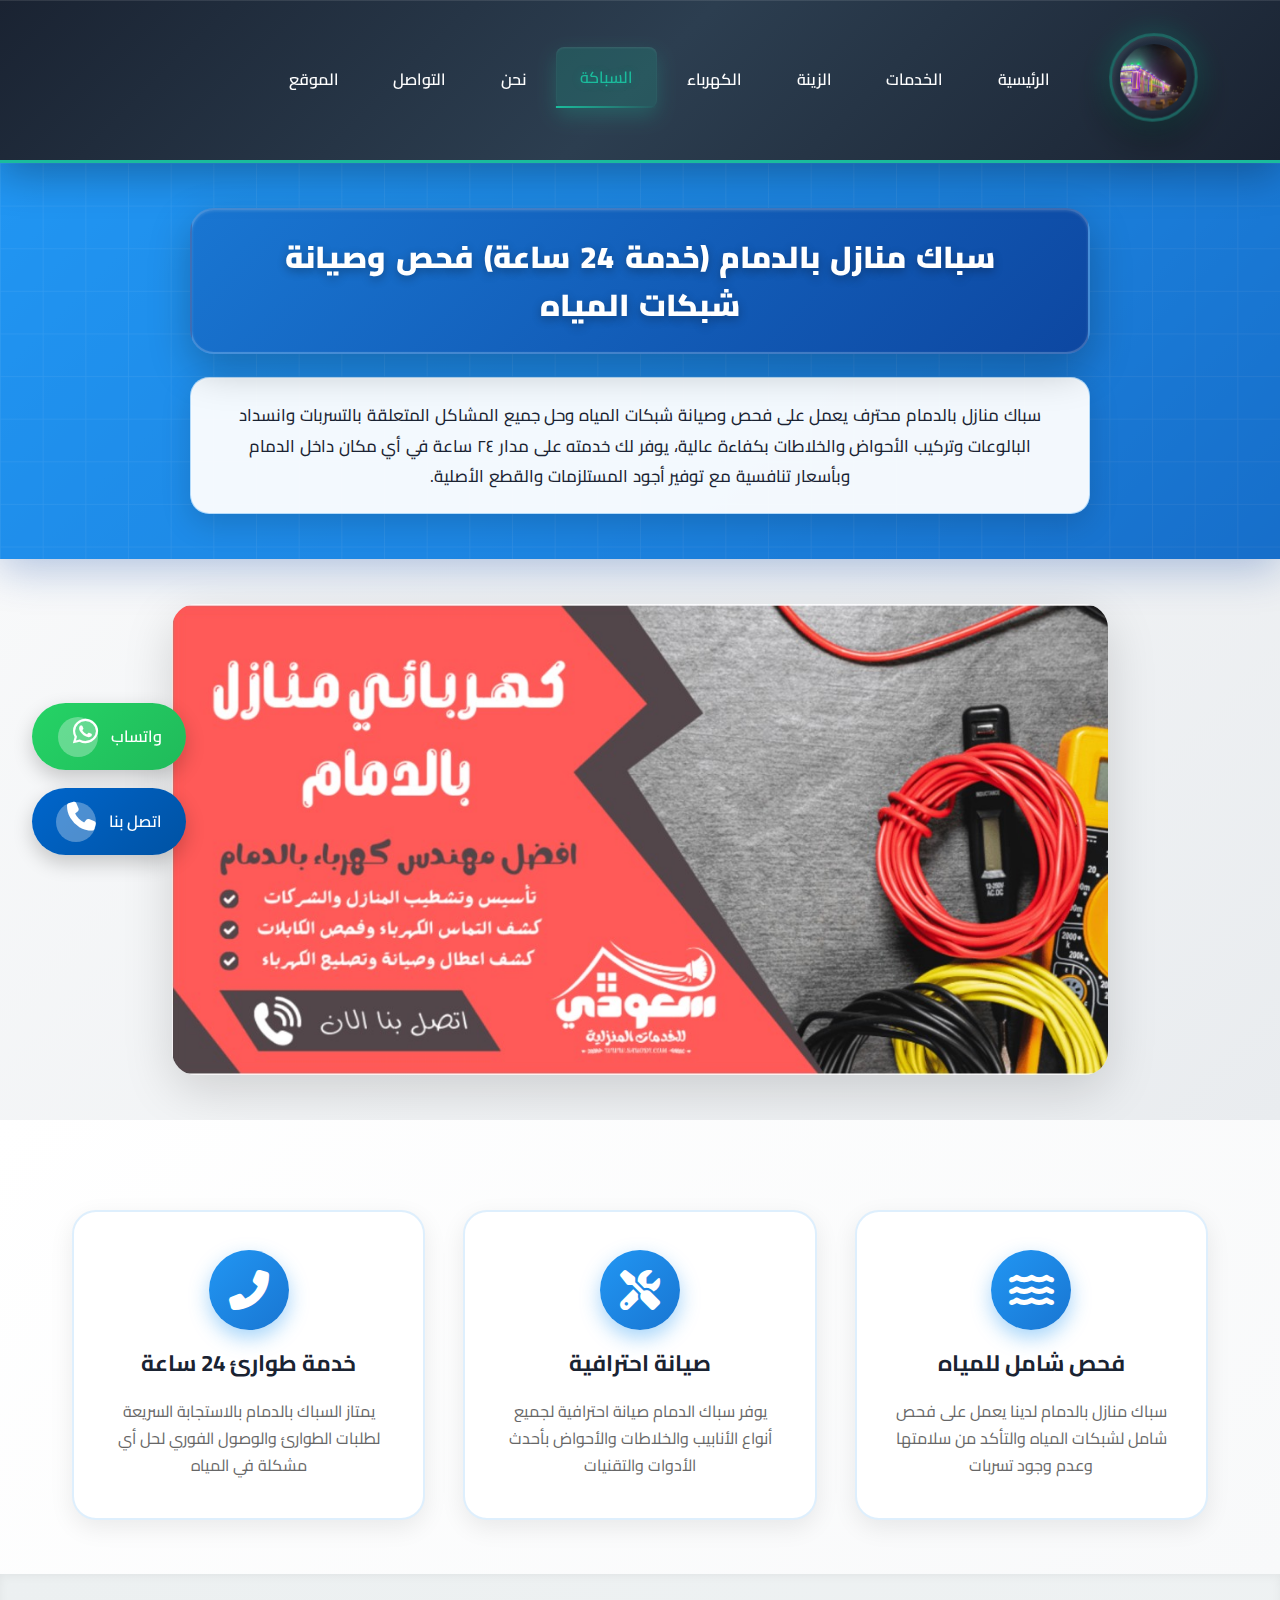
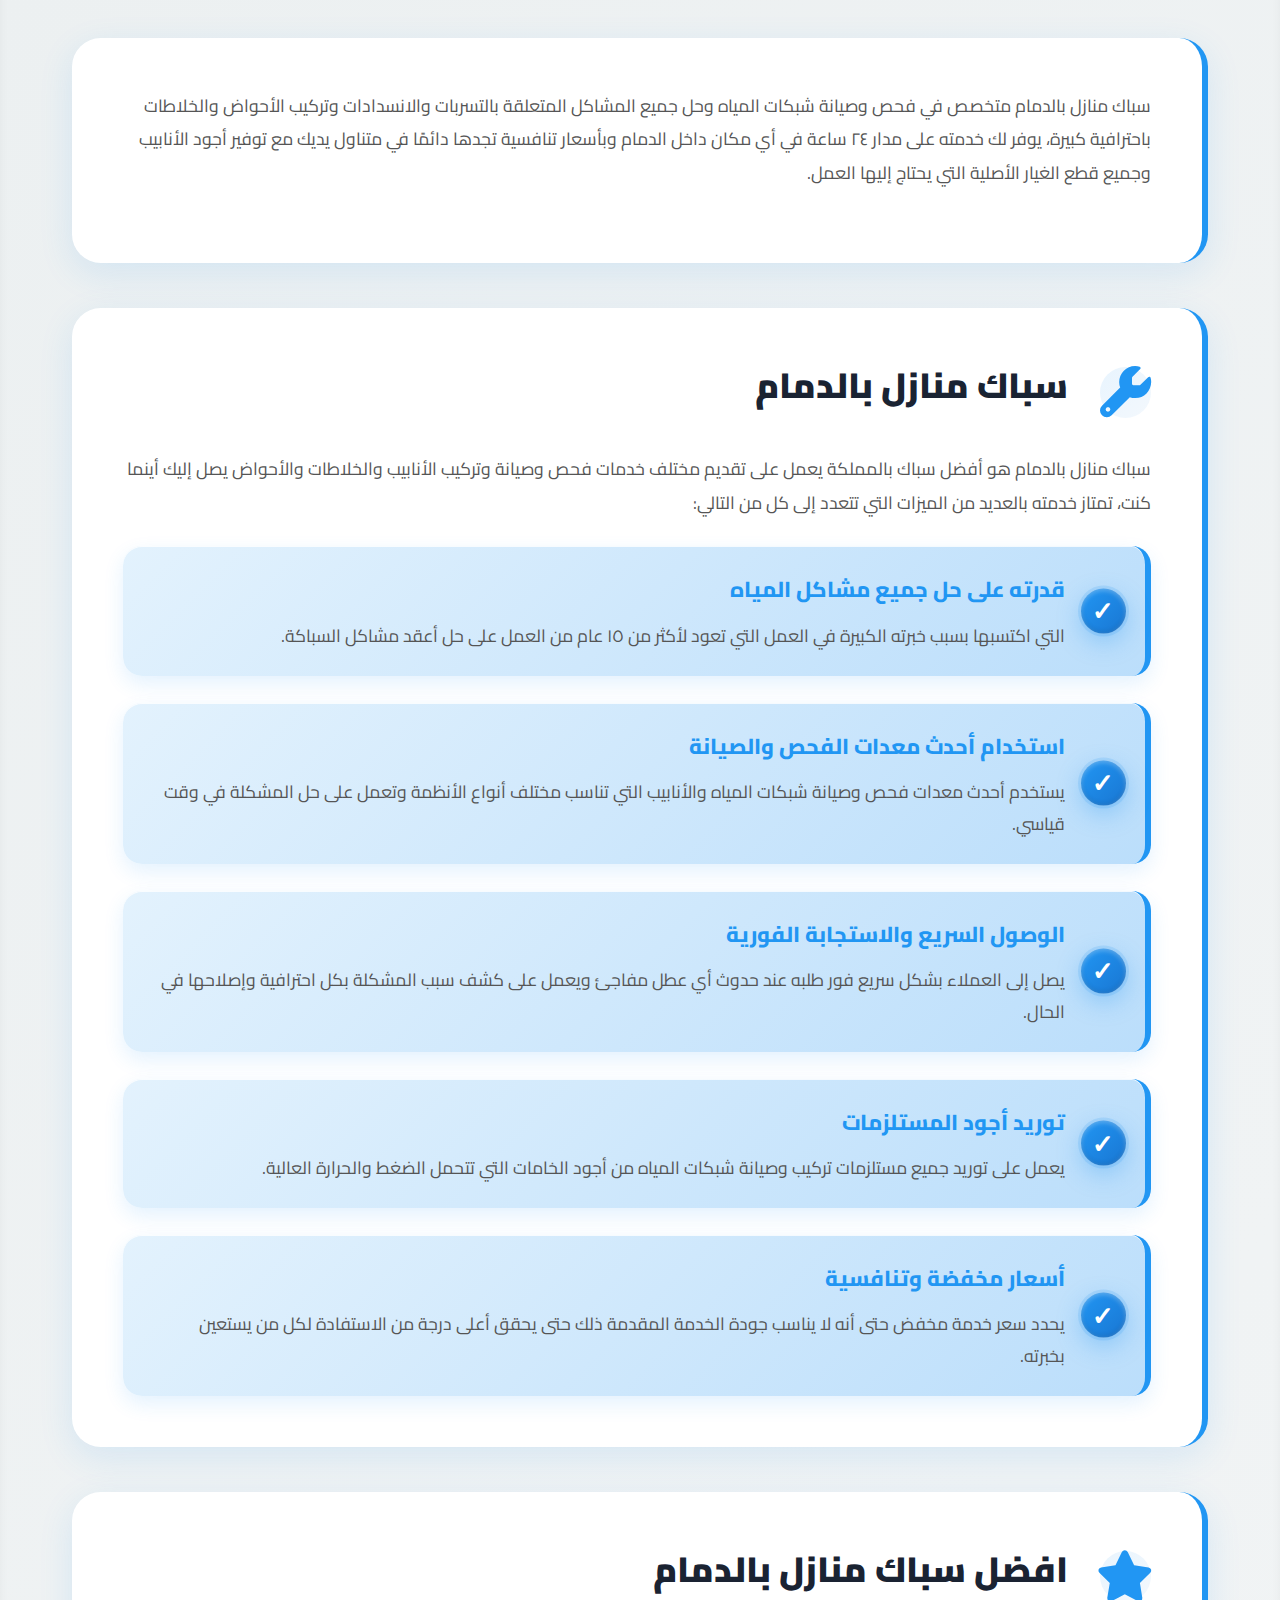
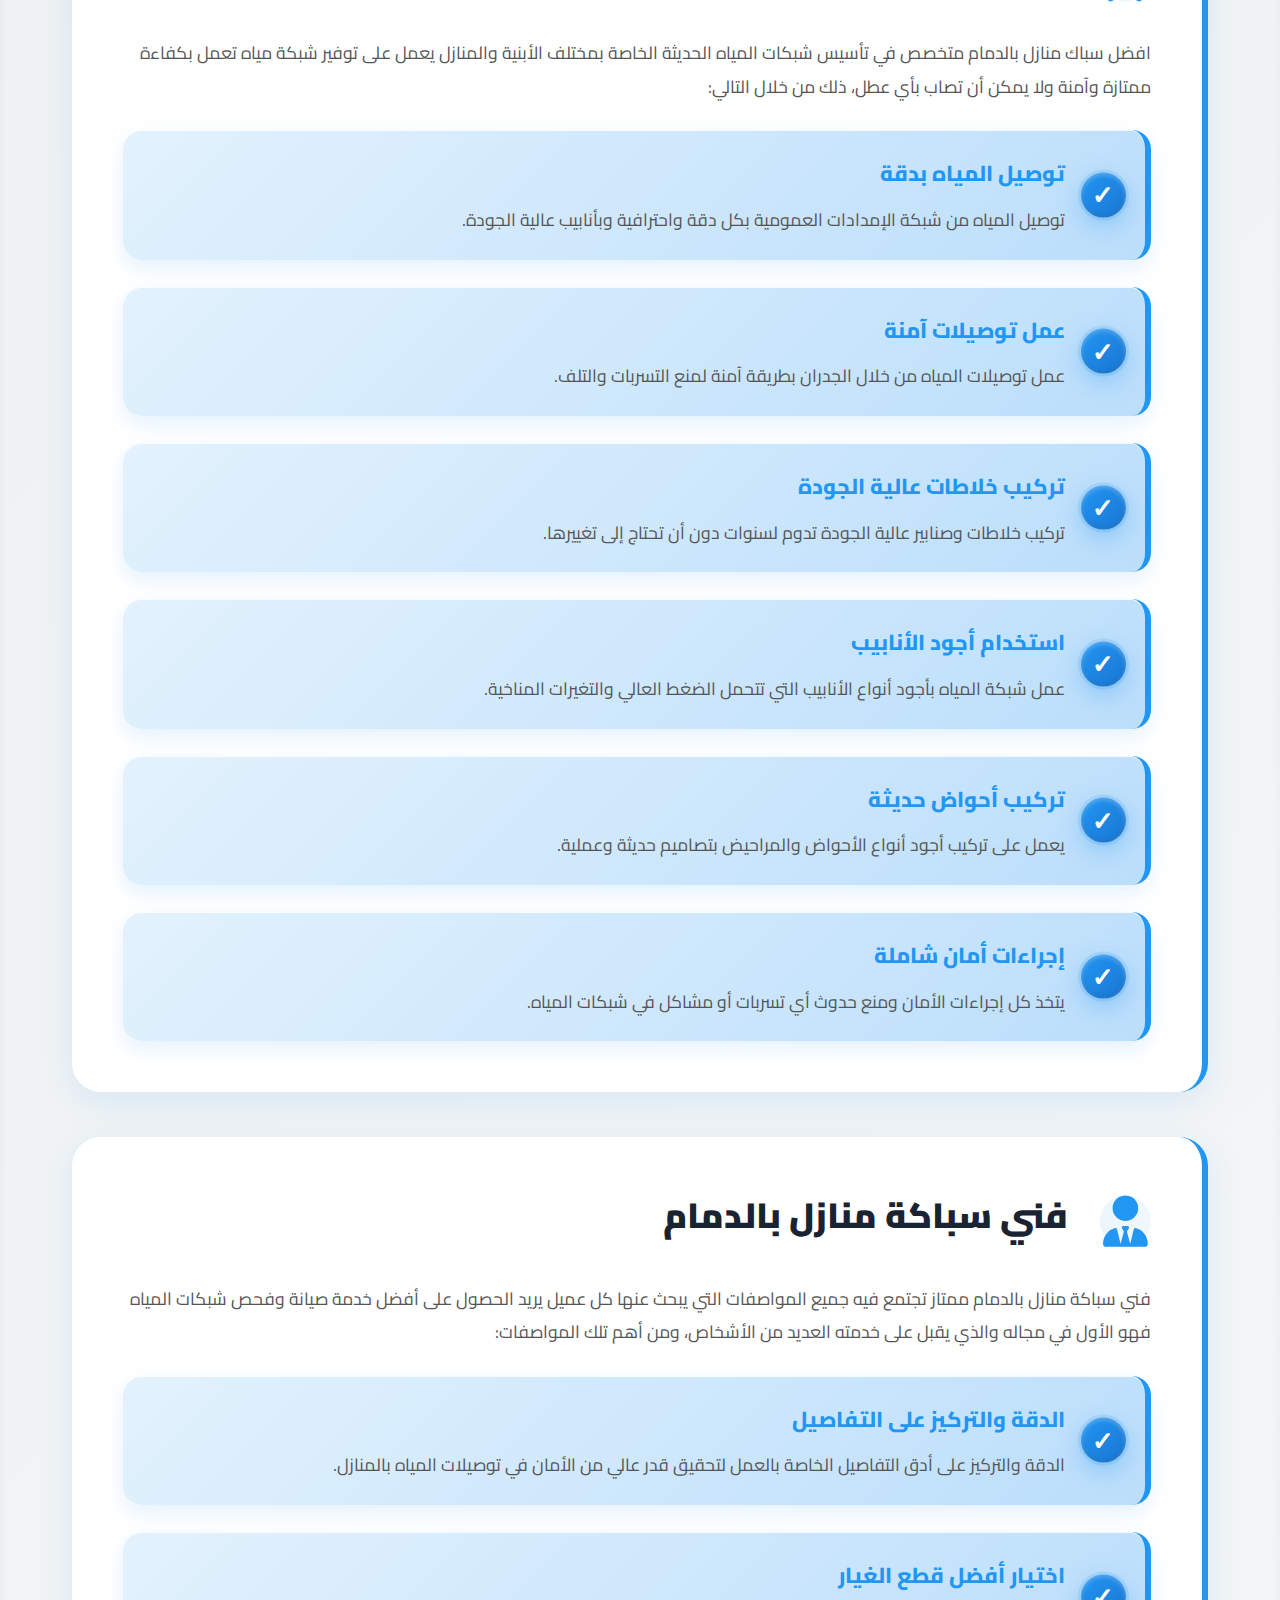
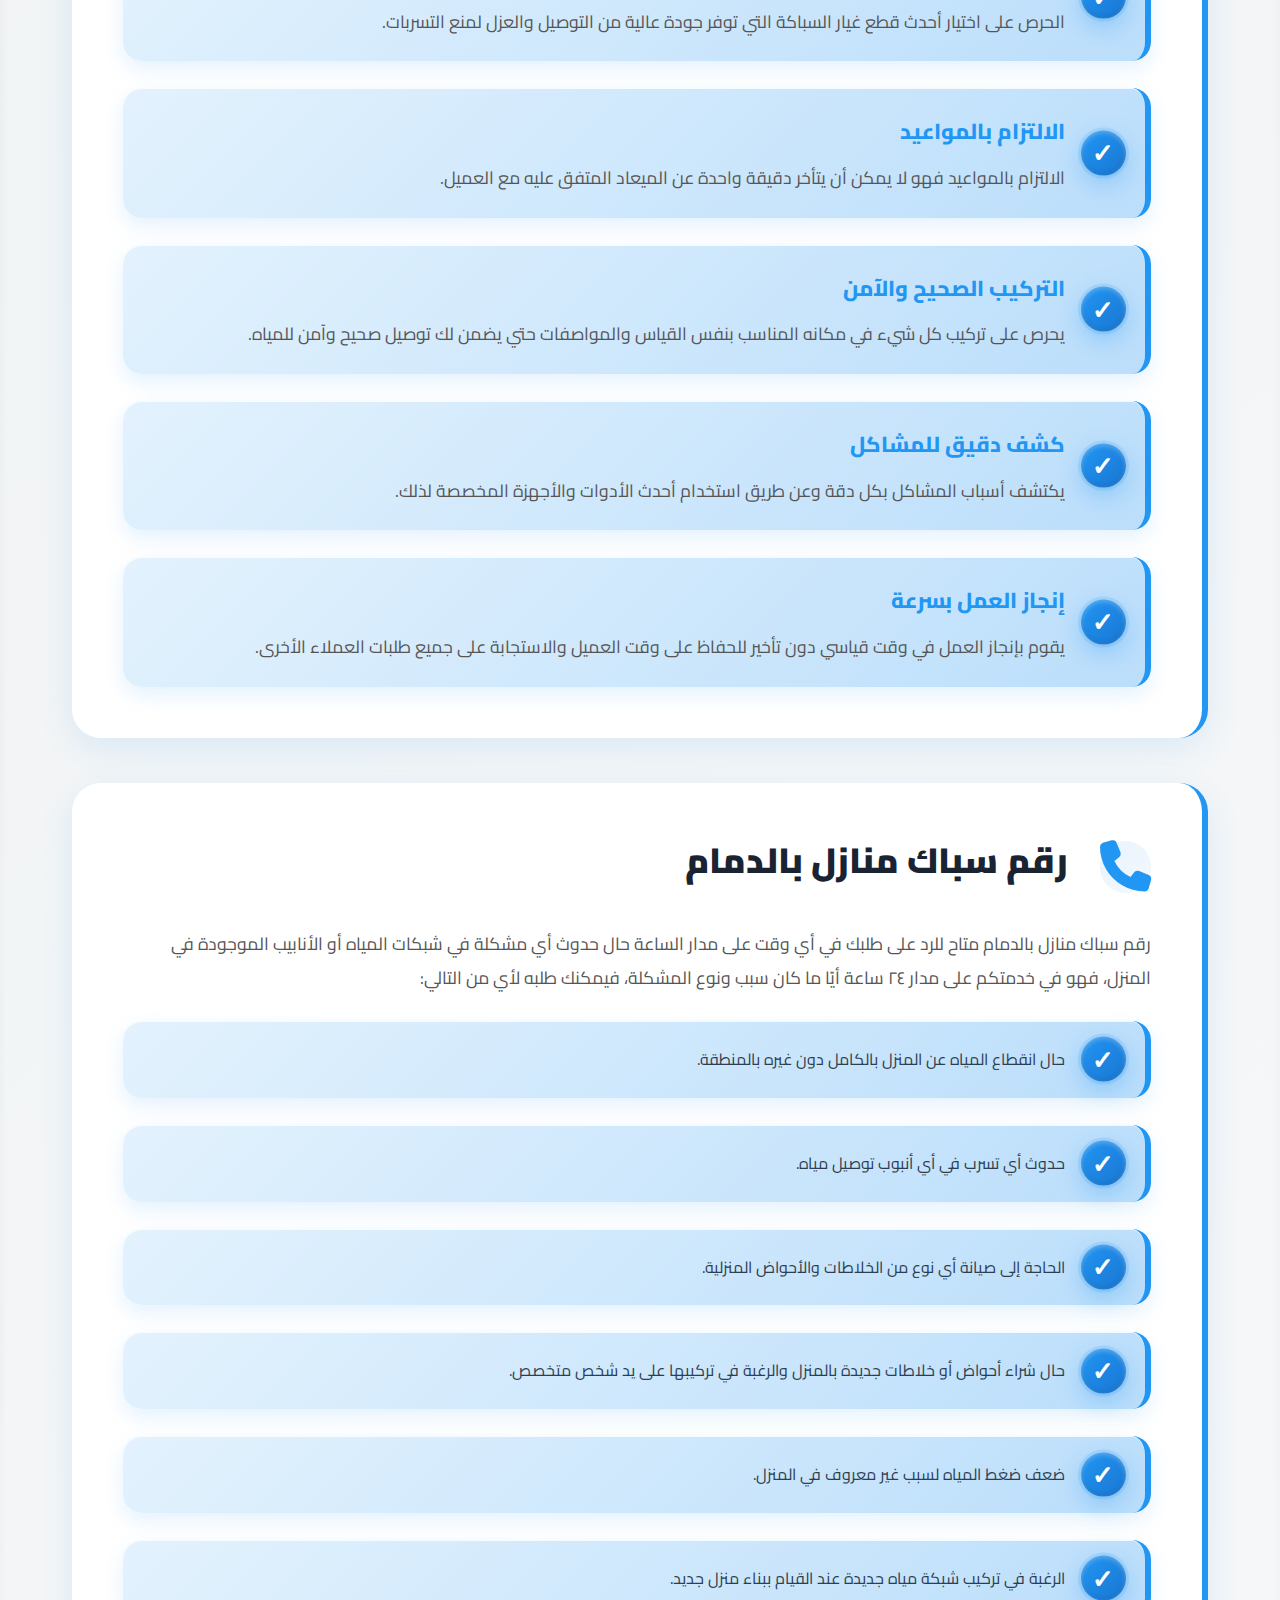
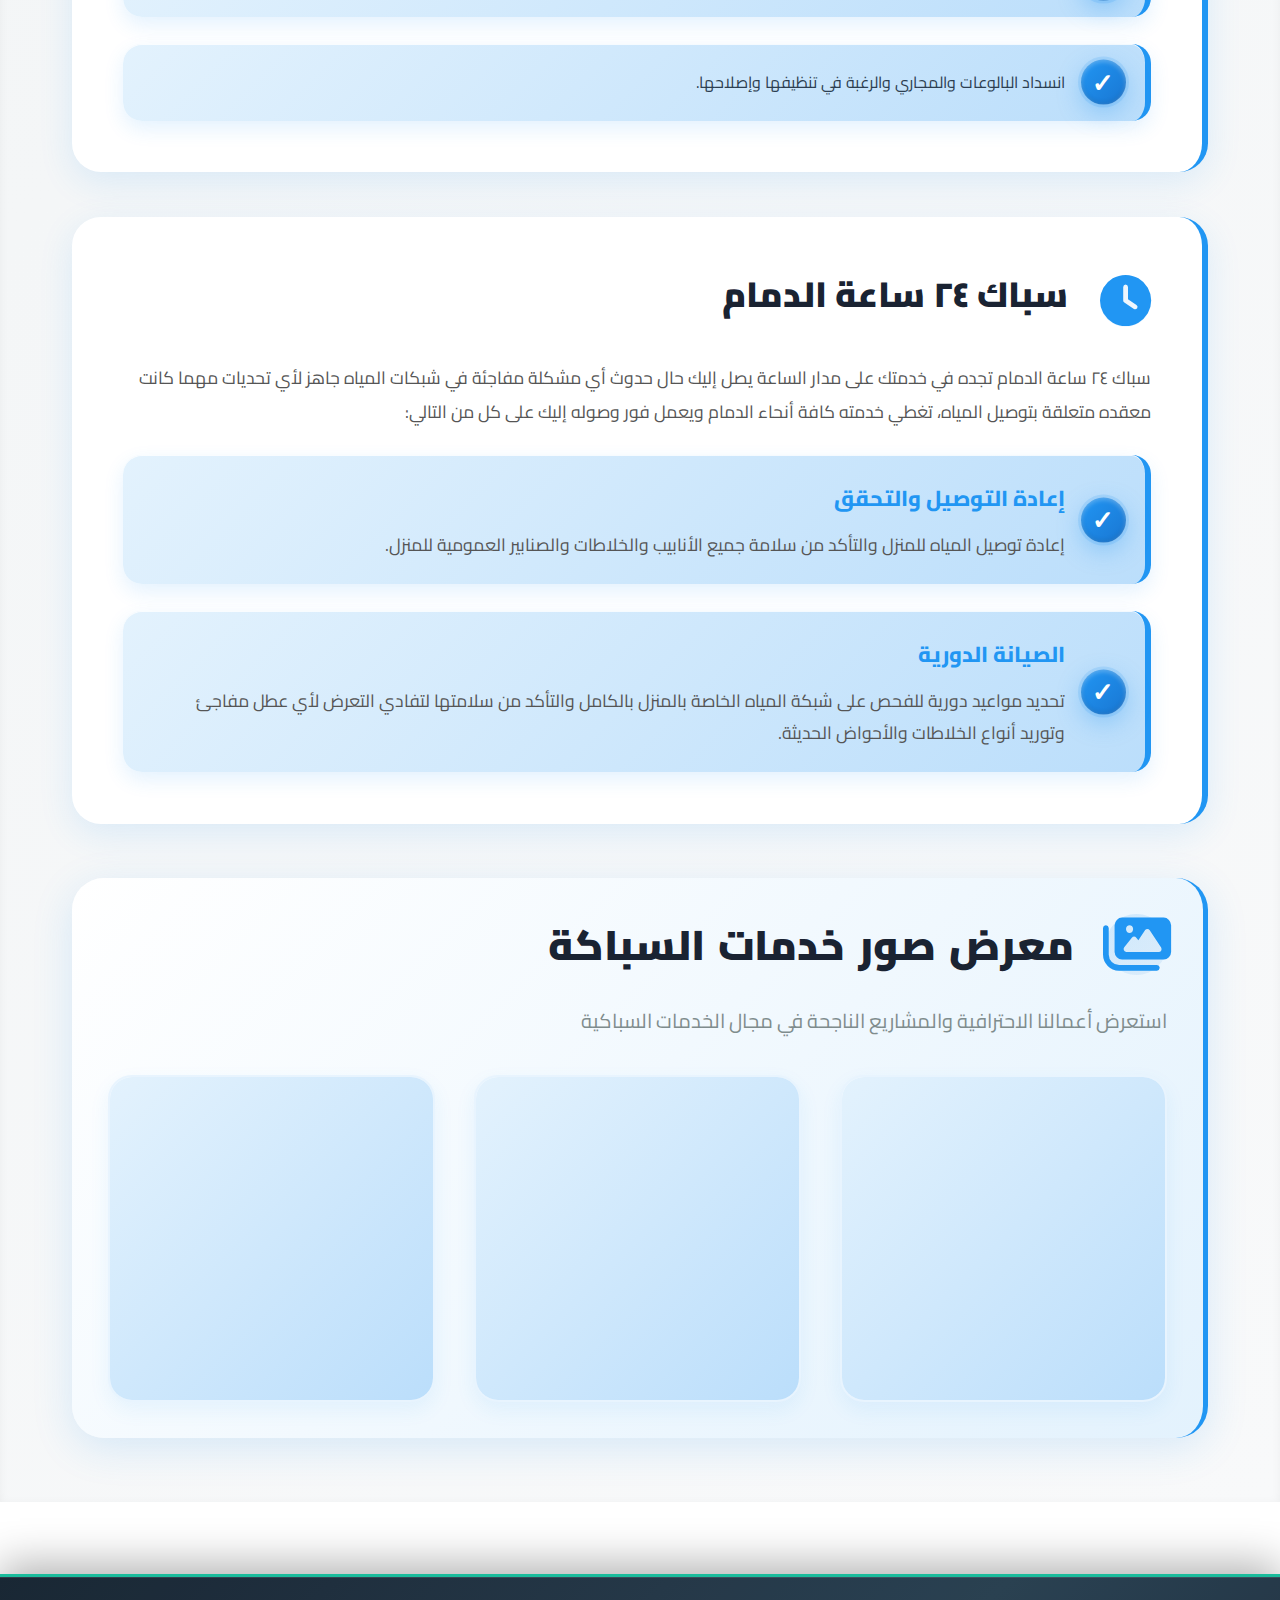
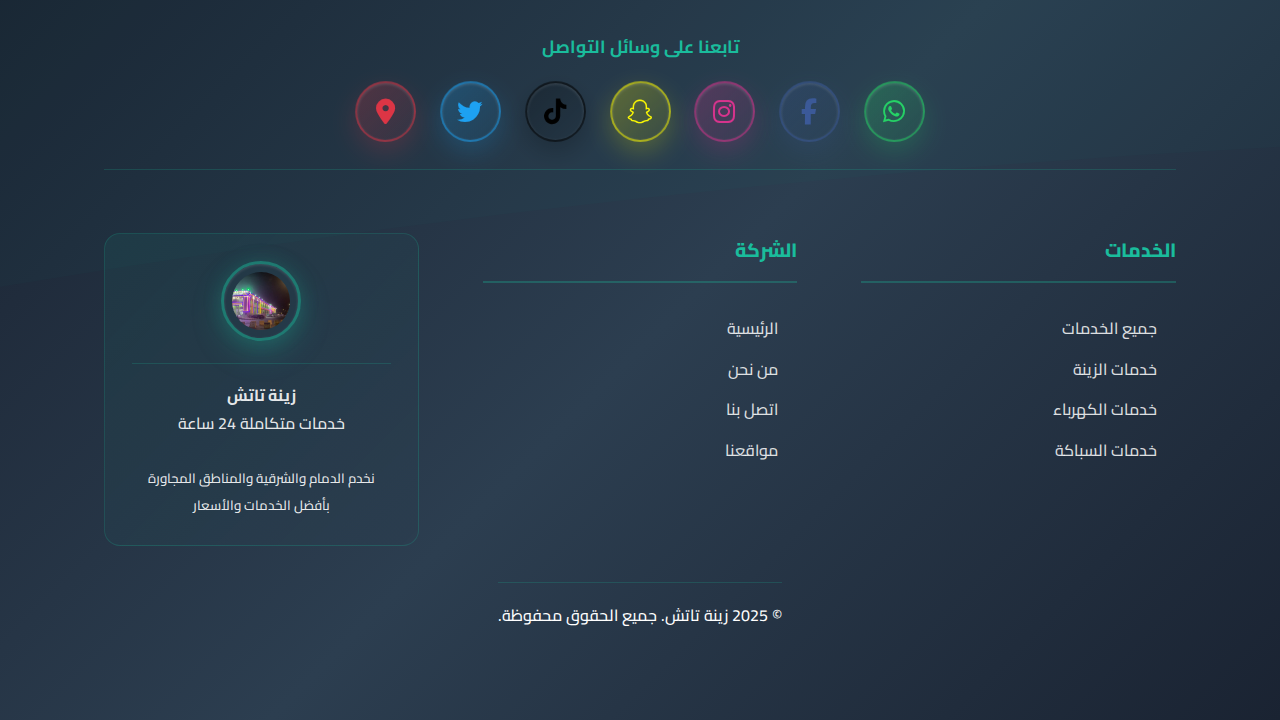
<file: plumbing.html>
<!DOCTYPE html>
<html lang="ar" dir="rtl">

<head>
    <meta charset="UTF-8">
    <meta name="viewport" content="width=device-width, initial-scale=1.0">
    <title>سباك بالدمام ( خدماتنا 24 ساعة ) فحص وصيانة شبكات المياه</title>
    <link rel="canonical" href="https://www.zena-touch.com/plumbing" />
    <meta name="description" content="سباك بالدمام يقوم بفحص وصيانة شبكات المياه وحل جميع المشاكل المتعلقة بالتسربات وانسداد البالوعات وتركيب الأحواض ويستطيع تقديم أكثر من خدمة في وقت واحد وذلك لما له من خبرة طويلة ومهارة في تقديم خدمات السباكة المنزلية.">
    <meta name="keywords" content="سباك بالدمام, سباك الدمام, سباك في الدمام, معلم سباك بالدمام, سباك وكهربائي الدمام, سباك 24 ساعة الدمام, سباك متخصص, خدمات سباكة, فحص شبكات المياه, صيانة المياه, إصلاح التسربات, فني سباك, معلم سباكة, خدمات سباكة منزلية, سباكة صناعية, تركيب الأحواض, إصلاح الانسدادات, أقرب سباك من موقعي, سباك قريب من موقعي, سباك كهرباء">
    <meta name="theme-color" content="#1abc9c" />
    <meta http-equiv="Content-Type" content="text/html; charset=UTF-8">
    <meta property="og:type" content="website" />
    <meta property="og:title" content="سباك بالدمام ( خدماتنا 24 ساعة ) فحص وصيانة شبكات المياه" />
    <meta property="og:description" content="سباك بالدمام يقوم بفحص وصيانة شبكات المياه وحل جميع المشاكل المتعلقة بالتسربات وانسداد البالوعات وتركيب الأحواض ويستطيع تقديم أكثر من خدمة في وقت واحد وذلك لما له من خبرة طويلة ومهارة في تقديم خدمات السباكة المنزلية." />
    <meta property="og:url" content="https://github.com/AbuAli782/zena-touch/plumbing" />
    <meta property="og:site_name" content="زينة تاتش - خدمات متكاملة 24 ساعة" />
    <meta property="og:image" content="https://github.com/AbuAli782/zena-touch/raw/main/images/Decoration_Photos/luxury-home-decoration-01.jpg" />
    <meta property="og:image:secure_url" content="https://github.com/AbuAli782/zena-touch/raw/main/images/Decoration_Photos/luxury-home-decoration-01.jpg" />
    <meta property="og:image:width" content="400" />
    <meta property="og:image:height" content="300" />
    <meta property="og:image:alt" content="سباك بالدمام - خدمات سباكة متخصصة وفحص شبكات المياه" />
    <meta name="twitter:card" content="summary_large_image" />
    <meta name="twitter:title" content="سباك بالدمام ( خدماتنا 24 ساعة ) فحص وصيانة شبكات المياه" />
    <meta name="twitter:description" content="سباك بالدمام يقوم بفحص وصيانة شبكات المياه وحل جميع المشاكل المتعلقة بالتسربات وانسداد البالوعات وتركيب الأحواض" />
    <meta name="twitter:image" content="https://github.com/AbuAli782/zena-touch/raw/main/images/Decoration_Photos/luxury-home-decoration-01.jpg" />
    <meta name="twitter:url" content="https://github.com/AbuAli782/zena-touch/plumbing" />
    <meta name="author" content="زينة تاتش" />
    <meta name="copyright" content="2025 زينة تاتش. جميع الحقوق محفوظة." />
    <meta name="language" content="Arabic" />
    <meta name="robots" content="index, follow" />
    <meta name="distribution" content="global" />
    <meta name="revisit-after" content="7 days" />
    <meta name="rating" content="general" />
    <meta name="audience" content="all" />
    <meta name="resource-type" content="document" />
    <meta name="geo.placename" content="Dammam, Saudi Arabia" />
    <meta name="geo.country" content="Saudi Arabia" />
    <meta name="geo.region" content="Eastern Province" />
    <meta property="og:locale" content="ar_SA" />
    <meta property="og:locale:alternate" content="en_US" />
    <link rel="icon" href="images/Decoration_Photos/luxury-home-decoration-01.jpg" sizes="32x32" type="image/jpeg" />
    <link rel="apple-touch-icon" href="images/Decoration_Photos/luxury-home-decoration-01.jpg" />
    <!-- Google Fonts -->
    <link rel="preconnect" href="https://fonts.googleapis.com">
    <link rel="preconnect" href="https://fonts.gstatic.com" crossorigin>
    <link href="https://fonts.googleapis.com/css2?family=Cairo:wght@300;400;600;700;900&family=Tajawal:wght@400;500;700;900&display=swap" rel="stylesheet">
    <!-- Font Awesome -->
    <link rel="stylesheet" href="https://cdnjs.cloudflare.com/ajax/libs/font-awesome/6.4.0/css/all.min.css">
    <link rel="stylesheet" href="styles.css">
    <link rel="stylesheet" href="plumbing-hero.css">
</head>

<body>
    <!-- Navigation Bar -->
    <nav class="navbar">
        <div class="container">
            <div class="nav-content">
                <ul class="nav-menu" id="nav-menu">
                    <li class="logo-item">
                        <img src="images/Decoration_Photos/luxury-home-decoration-01.jpg" alt="زينة تاتش - خدمات زينة المنازل والكهرباء والسباكة" class="logo" loading="lazy">
                    </li>
                    <li><a href="index.html" class="nav-link">الرئيسية</a></li>
                    <li><a href="services.html" class="nav-link">الخدمات</a></li>
                    <li><a href="decoration.html" class="nav-link">الزينة</a></li>
                    <li><a href="electricity.html" class="nav-link">الكهرباء</a></li>
                    <li><a href="plumbing.html" class="nav-link active">السباكة</a></li>
                    <li><a href="about.html" class="nav-link"> نحن</a></li>
                    <li><a href="contact.html" class="nav-link">التواصل</a></li>
                    <li><a href="location.html" class="nav-link">الموقع</a></li>
                </ul>
                <button class="hamburger-menu" id="hamburger-btn">
                    <i class="fas fa-bars"></i>
                </button>
            </div>
        </div>
    </nav>

    <!-- Hero Section -->
    <section class="plumbing-hero">
        <div class="plumbing-hero-content">
            <div class="plumbing-hero-header">
                <h1>سباك منازل بالدمام (خدمة 24 ساعة) فحص وصيانة شبكات المياه</h1>
            </div>
            <div class="plumbing-hero-description">
                <p>سباك منازل بالدمام محترف يعمل على فحص وصيانة شبكات المياه وحل جميع المشاكل المتعلقة بالتسربات وانسداد البالوعات وتركيب الأحواض والخلاطات بكفاءة عالية، يوفر لك خدمته على مدار ٢٤ ساعة في أي مكان داخل الدمام وبأسعار تنافسية مع توفير أجود المستلزمات والقطع الأصلية.</p>
            </div>
        </div>
    </section>

    <!-- Hero Image Section -->
    <section class="plumbing-image-section">
        <div class="container">
            <img src="images/افضل كهربائي في الدمام.jpg" alt="أفضل سباك في الدمام" class="plumbing-hero-image" loading="lazy">
        </div>
    </section>

    <!-- Features Section -->
    <section class="plumbing-features">
        <div class="container">
            <div class="features-grid">
                <div class="feature-card">
                    <div class="feature-icon">
                        <i class="fas fa-water"></i>
                    </div>
                    <h3>فحص شامل للمياه</h3>
                    <p>سباك منازل بالدمام لدينا يعمل على فحص شامل لشبكات المياه والتأكد من سلامتها وعدم وجود تسربات</p>
                </div>
                <div class="feature-card">
                    <div class="feature-icon">
                        <i class="fas fa-tools"></i>
                    </div>
                    <h3>صيانة احترافية</h3>
                    <p>يوفر سباك الدمام صيانة احترافية لجميع أنواع الأنابيب والخلاطات والأحواض بأحدث الأدوات والتقنيات</p>
                </div>
                <div class="feature-card">
                    <div class="feature-icon">
                        <i class="fas fa-phone-alt"></i>
                    </div>
                    <h3>خدمة طوارئ 24 ساعة</h3>
                    <p>يمتاز السباك بالدمام بالاستجابة السريعة لطلبات الطوارئ والوصول الفوري لحل أي مشكلة في المياه</p>
                </div>
            </div>
        </div>
    </section>

    <!-- Main Content -->
    <main class="main-content">
        <div class="container">
            <!-- SEO Hidden H1 -->
            <h1 style="display: none; visibility: hidden; position: absolute; left: -9999px;">خدمة السباكة المنزلية في الدمام – أفضل سباك محترف بأسعار ممتازة</h1>
            <!-- Section 1: Introduction -->
            <section class="content-section">
                <article class="content-article">
                    <p>سباك منازل بالدمام متخصص في فحص وصيانة شبكات المياه وحل جميع المشاكل المتعلقة بالتسربات والانسدادات وتركيب الأحواض والخلاطات باحترافية كبيرة، يوفر لك خدمته على مدار ٢٤ ساعة في أي مكان داخل الدمام وبأسعار تنافسية تجدها دائمًا في متناول يديك مع توفير أجود الأنابيب وجميع قطع الغيار الأصلية التي يحتاج إليها العمل.</p>
                </article>
            </section>

            <!-- Section 2: Main Features -->
            <section class="content-section">
                <article class="content-article">
                    <div class="section-header">
                        <i class="fas fa-wrench"></i>
                        <h1>سباك منازل بالدمام</h1>
                    </div>
                <p>سباك منازل بالدمام هو أفضل سباك بالمملكة يعمل على تقديم مختلف خدمات فحص وصيانة وتركيب الأنابيب والخلاطات والأحواض يصل إليك أينما كنت، تمتاز خدمته بالعديد من الميزات التي تتعدد إلى كل من التالي:</p>
                
                <ul class="features-list">
                    <li>
                        <strong>قدرته على حل جميع مشاكل المياه</strong>
                        <p>التي اكتسبها بسبب خبرته الكبيرة في العمل التي تعود لأكثر من ١٥ عام من العمل على حل أعقد مشاكل السباكة.</p>
                    </li>
                    <li>
                        <strong>استخدام أحدث معدات الفحص والصيانة</strong>
                        <p>يستخدم أحدث معدات فحص وصيانة شبكات المياه والأنابيب التي تناسب مختلف أنواع الأنظمة وتعمل على حل المشكلة في وقت قياسي.</p>
                    </li>
                    <li>
                        <strong>الوصول السريع والاستجابة الفورية</strong>
                        <p>يصل إلى العملاء بشكل سريع فور طلبه عند حدوث أي عطل مفاجئ ويعمل على كشف سبب المشكلة بكل احترافية وإصلاحها في الحال.</p>
                    </li>
                    <li>
                        <strong>توريد أجود المستلزمات</strong>
                        <p>يعمل على توريد جميع مستلزمات تركيب وصيانة شبكات المياه من أجود الخامات التي تتحمل الضغط والحرارة العالية.</p>
                    </li>
                    <li>
                        <strong>أسعار مخفضة وتنافسية</strong>
                        <p>يحدد سعر خدمة مخفض حتى أنه لا يناسب جودة الخدمة المقدمة ذلك حتى يحقق أعلى درجة من الاستفادة لكل من يستعين بخبرته.</p>
                    </li>
                </ul>
                </article>
            </section>

            <!-- Section 3: Best Plumber -->
            <section class="content-section">
                <article class="content-article">
                    <div class="section-header">
                        <i class="fas fa-star"></i>
                        <h1>افضل سباك منازل بالدمام</h1>
                    </div>
                <p>افضل سباك منازل بالدمام متخصص في تأسيس شبكات المياه الحديثة الخاصة بمختلف الأبنية والمنازل يعمل على توفير شبكة مياه تعمل بكفاءة ممتازة وآمنة ولا يمكن أن تصاب بأي عطل، ذلك من خلال التالي:</p>
                
                <ul class="features-list">
                    <li>
                        <strong>توصيل المياه بدقة</strong>
                        <p>توصيل المياه من شبكة الإمدادات العمومية بكل دقة واحترافية وبأنابيب عالية الجودة.</p>
                    </li>
                    <li>
                        <strong>عمل توصيلات آمنة</strong>
                        <p>عمل توصيلات المياه من خلال الجدران بطريقة آمنة لمنع التسربات والتلف.</p>
                    </li>
                    <li>
                        <strong>تركيب خلاطات عالية الجودة</strong>
                        <p>تركيب خلاطات وصنابير عالية الجودة تدوم لسنوات دون أن تحتاج إلى تغييرها.</p>
                    </li>
                    <li>
                        <strong>استخدام أجود الأنابيب</strong>
                        <p>عمل شبكة المياه بأجود أنواع الأنابيب التي تتحمل الضغط العالي والتغيرات المناخية.</p>
                    </li>
                    <li>
                        <strong>تركيب أحواض حديثة</strong>
                        <p>يعمل على تركيب أجود أنواع الأحواض والمراحيض بتصاميم حديثة وعملية.</p>
                    </li>
                    <li>
                        <strong>إجراءات أمان شاملة</strong>
                        <p>يتخذ كل إجراءات الأمان ومنع حدوث أي تسربات أو مشاكل في شبكات المياه.</p>
                    </li>
                </ul>
                </article>
            </section>

            <!-- Section 4: Professional Technician -->
            <section class="content-section">
                <article class="content-article">
                    <div class="section-header">
                        <i class="fas fa-user-tie"></i>
                        <h1>فني سباكة منازل بالدمام</h1>
                    </div>
                <p>فني سباكة منازل بالدمام ممتاز تجتمع فيه جميع المواصفات التي يبحث عنها كل عميل يريد الحصول على أفضل خدمة صيانة وفحص شبكات المياه فهو الأول في مجاله والذي يقبل على خدمته العديد من الأشخاص، ومن أهم تلك المواصفات:</p>
                
                <ul class="features-list">
                    <li>
                        <strong>الدقة والتركيز على التفاصيل</strong>
                        <p>الدقة والتركيز على أدق التفاصيل الخاصة بالعمل لتحقيق قدر عالي من الأمان في توصيلات المياه بالمنازل.</p>
                    </li>
                    <li>
                        <strong>اختيار أفضل قطع الغيار</strong>
                        <p>الحرص على اختيار أحدث قطع غيار السباكة التي توفر جودة عالية من التوصيل والعزل لمنع التسربات.</p>
                    </li>
                    <li>
                        <strong>الالتزام بالمواعيد</strong>
                        <p>الالتزام بالمواعيد فهو لا يمكن أن يتأخر دقيقة واحدة عن الميعاد المتفق عليه مع العميل.</p>
                    </li>
                    <li>
                        <strong>التركيب الصحيح والآمن</strong>
                        <p>يحرص على تركيب كل شيء في مكانه المناسب بنفس القياس والمواصفات حتي يضمن لك توصيل صحيح وآمن للمياه.</p>
                    </li>
                    <li>
                        <strong>كشف دقيق للمشاكل</strong>
                        <p>يكتشف أسباب المشاكل بكل دقة وعن طريق استخدام أحدث الأدوات والأجهزة المخصصة لذلك.</p>
                    </li>
                    <li>
                        <strong>إنجاز العمل بسرعة</strong>
                        <p>يقوم بإنجاز العمل في وقت قياسي دون تأخير للحفاظ على وقت العميل والاستجابة على جميع طلبات العملاء الأخرى.</p>
                    </li>
                </ul>
                </article>
            </section>

            <!-- Section 5: Contact Information -->
            <section class="content-section">
                <article class="content-article">
                    <div class="section-header">
                        <i class="fas fa-phone"></i>
                        <h1>رقم سباك منازل بالدمام</h1>
                    </div>
                <p>رقم سباك منازل بالدمام متاح للرد على طلبك في أي وقت على مدار الساعة حال حدوث أي مشكلة في شبكات المياه أو الأنابيب الموجودة في المنزل، فهو في خدمتكم على مدار ٢٤ ساعة أيًا ما كان سبب ونوع المشكلة، فيمكنك طلبه لأي من التالي:</p>
                
                <ul class="features-list">
                    <li>حال انقطاع المياه عن المنزل بالكامل دون غيره بالمنطقة.</li>
                    <li>حدوث أي تسرب في أي أنبوب توصيل مياه.</li>
                    <li>الحاجة إلى صيانة أي نوع من الخلاطات والأحواض المنزلية.</li>
                    <li>حال شراء أحواض أو خلاطات جديدة بالمنزل والرغبة في تركيبها على يد شخص متخصص.</li>
                    <li>ضعف ضغط المياه لسبب غير معروف في المنزل.</li>
                    <li>الرغبة في تركيب شبكة مياه جديدة عند القيام ببناء منزل جديد.</li>
                    <li>انسداد البالوعات والمجاري والرغبة في تنظيفها وإصلاحها.</li>
                </ul>
                </article>
            </section>

            <!-- Section 6: 24 Hour Service -->
            <section class="content-section">
                <article class="content-article">
                    <div class="section-header">
                        <i class="fas fa-clock"></i>
                        <h1>سباك ٢٤ ساعة الدمام</h1>
                    </div>
                <p>سباك ٢٤ ساعة الدمام تجده في خدمتك على مدار الساعة يصل إليك حال حدوث أي مشكلة مفاجئة في شبكات المياه جاهز لأي تحديات مهما كانت معقده متعلقة بتوصيل المياه، تغطي خدمته كافة أنحاء الدمام ويعمل فور وصوله إليك على كل من التالي:</p>
                
                <ul class="features-list">
                    <li>
                        <strong>إعادة التوصيل والتحقق</strong>
                        <p>إعادة توصيل المياه للمنزل والتأكد من سلامة جميع الأنابيب والخلاطات والصنابير العمومية للمنزل.</p>
                    </li>
                    <li>
                        <strong>الصيانة الدورية</strong>
                        <p>تحديد مواعيد دورية للفحص على شبكة المياه الخاصة بالمنزل بالكامل والتأكد من سلامتها لتفادي التعرض لأي عطل مفاجئ وتوريد أنواع الخلاطات والأحواض الحديثة.</p>
                    </li>
                </ul>
            </article>
        </section>

        <!-- Gallery Section -->
        <section class="gallery-section">
            <div class="gallery-header">
                <i class="fas fa-images"></i>
                <h2>معرض صور خدمات السباكة</h2>
            </div>
            <p class="gallery-subtitle">استعرض أعمالنا الاحترافية والمشاريع الناجحة في مجال الخدمات السباكية</p>
            
            <div class="gallery-grid">
                <div class="gallery-card">
                    <div class="gallery-image-wrapper">
                        <img src="images/Plumbing_Photos/IMG1.jpg" alt="خدمات سباكية احترافية - صورة 1" class="gallery-image" loading="lazy">
                    </div>
                </div>

                <div class="gallery-card">
                    <div class="gallery-image-wrapper">
                        <img src="images/Plumbing_Photos/IMG2.jpg" alt="خدمات سباكية احترافية - صورة 2" class="gallery-image" loading="lazy">
                    </div>
                </div>

                <div class="gallery-card">
                    <div class="gallery-image-wrapper">
                        <img src="images/Plumbing_Photos/IMG3.jpg" alt="خدمات سباكية احترافية - صورة 3" class="gallery-image" loading="lazy">
                    </div>
                </div>
            </div>
        </section>
        </div>
    </main>

    <!-- Footer -->
    <footer class="footer">
        <div class="container">
            <div class="footer-content">
                <div class="social-section">
                    <h4>تابعنا على وسائل التواصل</h4>
                    <div class="social-links">
                        <a href="https://wa.me/966551234567" class="social-link" title="واتساب" target="_blank" rel="noopener noreferrer">
                            <i class="fab fa-whatsapp"></i>
                        </a>
                        <a href="https://facebook.com" class="social-link" title="فيسبوك" target="_blank" rel="noopener noreferrer">
                            <i class="fab fa-facebook-f"></i>
                        </a>
                        <a href="https://www.instagram.com/zinatech?utm_source=qr&igsh=MW5uYnJubGdrZjFoeA==" class="social-link" title="انستجرام" target="_blank" rel="noopener noreferrer"><i class="fab fa-instagram"></i></a>
                        <a href="https://snapchat.com" class="social-link" title="سناب شات" target="_blank" rel="noopener noreferrer"><i class="fab fa-snapchat-ghost"></i></a>
                        <a href="https://tiktok.com" class="social-link" title="تيك توك" target="_blank" rel="noopener noreferrer"><i class="fab fa-tiktok"></i></a>
                        <a href="https://twitter.com" class="social-link" title="تويتر" target="_blank" rel="noopener noreferrer"><i class="fab fa-twitter"></i></a>
                        <a href="https://maps.google.com" class="social-link location-link" title="الموقع على خريطة جوجل" target="_blank" rel="noopener noreferrer"><i class="fas fa-map-marker-alt"></i></a>
                    </div>
                </div>
                <div class="footer-columns-wrapper">
                <div class="footer-column">
                    <h3>الخدمات</h3>
                    <ul>
                        <li><a href="services.html">جميع الخدمات</a></li>
                        <li><a href="decoration.html">خدمات الزينة</a></li>
                        <li><a href="electricity.html">خدمات الكهرباء</a></li>
                        <li><a href="plumbing.html">خدمات السباكة</a></li>
                    </ul>
                </div>
                <div class="footer-column">
                    <h3>الشركة</h3>
                    <ul>
                        <li><a href="index.html">الرئيسية</a></li>
                        <li><a href="about.html">من نحن</a></li>
                        <li><a href="contact.html">اتصل بنا</a></li>
                        <li><a href="location.html">مواقعنا</a></li>
                    </ul>
                </div>
                <div class="footer-logo-section">
                    <img src="images/Decoration_Photos/luxury-home-decoration-01.jpg" alt="زينة تاتش" class="footer-logo" loading="lazy">
                    <p><strong>زينة تاتش</strong><br>خدمات متكاملة 24 ساعة<br><br><small>نخدم الدمام والشرقية والمناطق المجاورة بأفضل الخدمات والأسعار</small></p>
                </div>
                </div>
                <p>&copy; 2025 زينة تاتش. جميع الحقوق محفوظة.</p>
            </div>
        </div>
    </footer>

    <!-- Fixed Contact Buttons -->
    <div class="fixed-contact-buttons">
        <a href="https://wa.me/966551234567" class="contact-btn whatsapp-btn" title="واتساب" target="_blank" rel="noopener noreferrer">
            <span>واتساب</span>
            <i class="fab fa-whatsapp"></i>
        </a>
        <a href="tel:+966551234567" class="contact-btn call-btn" title="اتصل بنا">
            <span>اتصل بنا</span>
            <i class="fas fa-phone"></i>
        </a>
    </div>

    <script src="scripts.js"></script>
</body>

</html>
</file>
<file: styles.css>
/* ===== Global Styles ===== */
* {
    margin: 0;
    padding: 0;
    box-sizing: border-box;
}

:root {
    --primary-color: #1abc9c;
    --primary-dark: #16a085;
    --secondary-color: #2c3e50;
    --accent-color: #e74c3c;
    --light-bg: #ecf0f1;
    --white: #ffffff;
    --text-dark: #2c3e50;
    --text-light: #7f8c8d;
    --border-color: #bdc3c7;
    --shadow: 0 4px 15px rgba(0, 0, 0, 0.1);
    --shadow-lg: 0 8px 25px rgba(0, 0, 0, 0.15);
    --shadow-3d: 0 10px 30px rgba(0, 0, 0, 0.2), 0 5px 15px rgba(0, 0, 0, 0.15);
    --transition: all 0.3s cubic-bezier(0.4, 0, 0.2, 1);
}

html {
    scroll-behavior: smooth;
    font-size: clamp(14px, 2vw, 16px);
}

body {
    font-family: 'Cairo', 'Tajawal', sans-serif;
    line-height: 1.8;
    color: var(--text-dark);
    background-color: var(--white);
    direction: rtl;
}

.container {
    max-width: 1200px;
    margin-inline: auto;
    padding-inline: clamp(1rem, 5vw, 2rem);
}

/* ===== Top Bar ===== */
.top-bar {
    background: linear-gradient(135deg, var(--secondary-color) 0%, #34495e 100%);
    padding-block: clamp(0.75rem, 2vh, 1rem);
    border-block-end: 3px solid var(--primary-color);
    box-shadow: var(--shadow-3d);
}

.top-bar-content {
    display: flex;
    justify-content: space-between;
    align-items: center;
    flex-wrap: wrap;
    gap: clamp(1rem, 3vw, 2rem);
    flex-direction: row-reverse;
}

.contact-info {
    display: flex;
    gap: clamp(1.5rem, 4vw, 2.5rem);
    flex-direction: row-reverse;
}

.info-item {
    display: flex;
    align-items: center;
    gap: clamp(0.75rem, 2vw, 1rem);
    flex-direction: row-reverse;
}

.info-item .label {
    font-size: clamp(0.65rem, 1.5vw, 0.75rem);
    color: #bdc3c7;
    font-weight: 600;
    text-transform: uppercase;
    letter-spacing: 0.5px;
}

.phone-link,
.email-link {
    color: var(--primary-color);
    text-decoration: none;
    font-weight: 700;
    font-size: clamp(0.85rem, 2vw, 1rem);
    transition: var(--transition);
    display: flex;
    align-items: center;
    gap: clamp(0.5rem, 1.5vw, 0.75rem);
}

.phone-link:hover,
.email-link:hover {
    color: var(--accent-color);
    transform: translateX(-0.25rem);
}

.phone-link i,
.email-link i {
    font-size: clamp(1rem, 2.5vw, 1.25rem);
}

.logo-section {
    display: flex;
    align-items: center;
    justify-content: center;
    flex-shrink: 0;
    padding-inline: clamp(0.5rem, 2vw, 1rem);
}

.logo {
    width: clamp(4rem, 12vw, 7rem);
    height: clamp(4rem, 12vw, 7rem);
    border-radius: 50%;
    box-shadow: 0 15px 40px rgba(0, 0, 0, 0.4),
                0 0 30px rgba(26, 188, 156, 0.3),
                inset -2px -2px 5px rgba(0, 0, 0, 0.2),
                inset 2px 2px 5px rgba(255, 255, 255, 0.1);
    transition: var(--transition);
    transform: perspective(1200px) rotateY(-8deg) rotateX(8deg) translateZ(20px);
    border: 3px solid rgba(26, 188, 156, 0.4);
    object-fit: cover;
    animation: spin 8s linear infinite;
    padding: clamp(0.3rem, 1vw, 0.5rem);
    box-sizing: border-box;
}

.logo:hover {
    animation-play-state: paused;
    transform: perspective(1200px) rotateY(8deg) rotateX(-8deg) translateZ(30px) scale(1.08);
    box-shadow: 0 20px 50px rgba(0, 0, 0, 0.5),
                0 0 40px rgba(26, 188, 156, 0.5),
                inset -2px -2px 5px rgba(0, 0, 0, 0.3),
                inset 2px 2px 5px rgba(255, 255, 255, 0.15);
}

/* ===== Navbar ===== */
.navbar {
    background: linear-gradient(135deg, #1a2332 0%, #2c3e50 50%, #1a2332 100%);
    padding-block: clamp(0.75rem, 2vh, 1rem);
    position: sticky;
    top: 0;
    z-index: 100;
    box-shadow: 0 10px 40px rgba(0, 0, 0, 0.3), 
                inset 0 1px 0 rgba(255, 255, 255, 0.1);
    border-block-end: 3px solid var(--primary-color);
    backdrop-filter: blur(10px);
}

.nav-content {
    display: flex;
    justify-content: flex-start;
    align-items: center;
    padding-block: clamp(0.5rem, 1.5vh, 0.75rem);
    gap: clamp(0.5rem, 2vw, 1rem);
    flex-wrap: wrap;
}

.hamburger-menu {
    display: none !important;
    background: transparent;
    border: none;
    color: var(--white);
    font-size: clamp(1.25rem, 2.5vw, 1.5rem);
    cursor: pointer;
    transition: var(--transition);
    padding: clamp(0.5rem, 1.5vw, 0.75rem);
    border-radius: 0.5rem;
    align-items: center;
    justify-content: center;
}

.hamburger-menu:hover {
    background-color: rgba(26, 188, 156, 0.2);
    border-color: var(--primary-color);
    color: var(--primary-color);
    box-shadow: 0 0 15px rgba(26, 188, 156, 0.3),
                inset 0 1px 2px rgba(255, 255, 255, 0.1);
    transform: scale(1.05);
}

.search-box {
    display: none;
}

.search-input {
    background: transparent;
    border: none;
    color: var(--white);
    padding-inline: clamp(0.5rem, 1.5vw, 0.75rem);
    width: clamp(150px, 20vw, 220px);
    outline: none;
    font-family: 'Cairo', sans-serif;
    font-size: clamp(0.85rem, 1.5vw, 1rem);
}

.search-input::placeholder {
    color: rgba(255, 255, 255, 0.6);
}

.search-btn {
    background: transparent;
    border: none;
    color: var(--white);
    cursor: pointer;
    font-size: clamp(1rem, 2vw, 1.25rem);
    padding-inline: clamp(0.5rem, 1vw, 0.75rem);
    transition: var(--transition);
    display: flex;
    align-items: center;
    justify-content: center;
}

.search-btn:hover {
    color: var(--primary-color);
    transform: scale(1.15) rotate(10deg);
}

.nav-menu {
    display: flex;
    list-style: none;
    gap: clamp(0.2rem, 0.8vw, 0.4rem);
    margin: 0;
    align-items: center;
    flex-wrap: wrap;
    flex: 1;
    justify-content: flex-start;
}

.nav-menu li {
    position: relative;
}

.logo-item {
    display: flex;
    align-items: center;
    justify-content: center;
    padding: clamp(0.3rem, 1vw, 0.5rem);
    margin-inline-end: clamp(0.8rem, 3vw, 1.5rem);
}

.logo-item .logo {
    width: clamp(3.5rem, 10vw, 5.5rem);
    height: clamp(3.5rem, 10vw, 5.5rem);
    animation: spin 8s linear infinite;
    border: 3px solid rgba(26, 188, 156, 0.4);
    padding: clamp(0.3rem, 1vw, 0.5rem);
    box-sizing: border-box;
}

@keyframes spin {
    from {
        transform: rotate(0deg);
    }
    to {
        transform: rotate(360deg);
    }
}

.nav-link {
    display: block;
    color: var(--white);
    text-decoration: none;
    padding-block: clamp(0.85rem, 1.8vh, 1.1rem);
    padding-inline: clamp(1rem, 2.5vw, 1.5rem);
    transition: var(--transition);
    font-size: clamp(0.9rem, 1.5vw, 1rem);
    font-weight: 600;
    position: relative;
    transform: perspective(1000px) rotateX(0deg);
    border-radius: 0.5rem;
    letter-spacing: 0.3px;
}

.nav-link::before {
    content: '';
    position: absolute;
    inset: 0;
    background: linear-gradient(135deg, rgba(26, 188, 156, 0.2) 0%, transparent 100%);
    border-radius: 0.5rem;
    opacity: 0;
    transition: var(--transition);
    z-index: -1;
}

.nav-link::after {
    content: '';
    position: absolute;
    inset-block-end: 0;
    inset-inline-end: 0;
    width: 0;
    height: 2px;
    background: linear-gradient(90deg, var(--primary-color), transparent);
    transition: var(--transition);
}

.nav-link:hover::after,
.nav-link.active::after {
    width: 100%;
}

.nav-link:hover,
.nav-link.active {
    background-color: rgba(26, 188, 156, 0.2);
    color: var(--primary-color);
    transform: perspective(1000px) rotateX(3deg) translateY(-2px);
    box-shadow: 0 8px 20px rgba(26, 188, 156, 0.25),
                inset 0 1px 2px rgba(255, 255, 255, 0.1);
    text-shadow: 0 0 10px rgba(26, 188, 156, 0.3);
}

/* ===== Dropdown Menu ===== */
.dropdown {
    position: relative;
}

.dropdown-menu {
    position: absolute;
    inset-block-start: 100%;
    inset-inline-end: 0;
    background: linear-gradient(135deg, #1a2332 0%, #2c3e50 100%);
    list-style: none;
    min-width: clamp(200px, 28vw, 240px);
    box-shadow: 0 15px 40px rgba(0, 0, 0, 0.4),
                0 0 20px rgba(26, 188, 156, 0.2);
    opacity: 0;
    visibility: hidden;
    transform: translateY(-15px) perspective(1000px) rotateX(-15deg) scale(0.95);
    transition: var(--transition);
    z-index: 1000;
    border-radius: 0.75rem;
    overflow: hidden;
    margin-block-start: clamp(0.5rem, 1.5vh, 0.75rem);
    border: 1px solid rgba(26, 188, 156, 0.2);
    backdrop-filter: blur(10px);
}

.dropdown:hover .dropdown-menu {
    opacity: 1;
    visibility: visible;
    transform: translateY(0) perspective(1000px) rotateX(0deg) scale(1);
}

.dropdown-menu li a {
    display: block;
    color: var(--white);
    text-decoration: none;
    padding-block: clamp(0.9rem, 1.8vh, 1.1rem);
    padding-inline: clamp(1.1rem, 2.5vw, 1.4rem);
    transition: var(--transition);
    font-size: clamp(0.85rem, 1.5vw, 0.95rem);
    font-weight: 500;
    border-inline-start: 3px solid transparent;
    position: relative;
}

.dropdown-menu li a::before {
    content: '';
    position: absolute;
    inset: 0;
    background: linear-gradient(90deg, rgba(26, 188, 156, 0.1) 0%, transparent 100%);
    opacity: 0;
    transition: var(--transition);
}

.dropdown-menu li a:hover {
    background-color: rgba(26, 188, 156, 0.25);
    border-inline-start-color: var(--primary-color);
    padding-inline-end: clamp(1.5rem, 3vw, 2rem);
    transform: perspective(1000px) rotateY(3deg) translateX(-2px);
    box-shadow: inset 0 1px 2px rgba(255, 255, 255, 0.1),
                0 0 15px rgba(26, 188, 156, 0.2);
    color: var(--primary-color);
}

/* ===== Hero Section ===== */
.hero {
    background: linear-gradient(135deg, var(--primary-color) 0%, var(--primary-dark) 100%);
    padding-block: clamp(3rem, 10vh, 6rem);
    text-align: center;
    color: var(--white);
    position: relative;
    overflow: hidden;
    box-shadow: inset 0 -5px 20px rgba(0, 0, 0, 0.1);
}

.hero::before {
    content: '';
    position: absolute;
    inset: 0;
    background: url('data:image/svg+xml,<svg xmlns="http://www.w3.org/2000/svg" viewBox="0 0 1200 120"><path d="M0,50 Q300,0 600,50 T1200,50 L1200,120 L0,120 Z" fill="rgba(255,255,255,0.1)"/></svg>');
    background-size: cover;
    opacity: 0.5;
}

.hero::after {
    content: '';
    position: absolute;
    inset: 0;
    background: radial-gradient(circle at 20% 50%, rgba(255, 255, 255, 0.1) 0%, transparent 50%),
                radial-gradient(circle at 80% 80%, rgba(0, 0, 0, 0.1) 0%, transparent 50%);
    opacity: 0.3;
}

.hero-content {
    position: relative;
    z-index: 1;
}

.hero-content h1 {
    font-size: clamp(2rem, 8vw, 3.5rem);
    margin-block-end: clamp(1rem, 3vh, 1.5rem);
    font-weight: 900;
    text-shadow: 0 4px 12px rgba(0, 0, 0, 0.3), 0 2px 4px rgba(0, 0, 0, 0.2);
    letter-spacing: -0.05em;
    transform: perspective(1000px) rotateX(0deg);
}

.hero-content .breadcrumb {
    font-size: clamp(0.9rem, 2vw, 1.1rem);
    opacity: 0.95;
    font-weight: 500;
    letter-spacing: 0.05em;
}

/* ===== Main Content ===== */
.main-content {
    min-height: clamp(300px, 50vh, 500px);
    padding-block: clamp(2rem, 8vh, 4rem);
    background: linear-gradient(135deg, var(--light-bg) 0%, #f8f9fa 100%);
    box-shadow: inset 0 2px 10px rgba(0, 0, 0, 0.05);
}

.main-content h1 {
    font-size: clamp(1.75rem, 6vw, 2.75rem);
    color: var(--text-dark);
    margin-block-end: clamp(1rem, 2vh, 1.5rem);
    font-weight: 900;
    letter-spacing: -0.02em;
}

.main-content p {
    font-size: clamp(1rem, 2vw, 1.25rem);
    color: var(--text-light);
    line-height: 1.8;
    letter-spacing: 0.02em;
}

/* ===== Footer ===== */
.footer {
    background: linear-gradient(135deg, #1a2332 0%, #2c3e50 50%, #1a2332 100%);
    color: var(--white);
    padding-block: clamp(2.5rem, 6vh, 4rem);
    margin-block-start: clamp(3rem, 8vh, 5rem);
    border-block-start: 3px solid var(--primary-color);
    box-shadow: 0 -10px 40px rgba(0, 0, 0, 0.3),
                inset 0 1px 0 rgba(255, 255, 255, 0.1);
    position: relative;
    overflow: hidden;
}

.footer::before {
    content: '';
    position: absolute;
    inset: 0;
    background: url('data:image/svg+xml,<svg xmlns="http://www.w3.org/2000/svg" viewBox="0 0 1200 120"><path d="M0,50 Q300,0 600,50 T1200,50 L1200,0 L0,0 Z" fill="rgba(26,188,156,0.05)"/></svg>');
    background-size: cover;
    opacity: 0.5;
}

.footer-content {
    position: relative;
    z-index: 1;
    max-width: 1200px;
    margin-inline: auto;
    padding-inline: clamp(1rem, 5vw, 2rem);
    display: flex;
    flex-direction: column;
    gap: clamp(2rem, 4vh, 3rem);
    align-items: center;
    margin-block-end: clamp(2rem, 4vh, 3rem);
}

.footer-columns-wrapper {
    display: grid;
    grid-template-columns: repeat(auto-fit, minmax(clamp(220px, 22vw, 260px), 1fr));
    gap: clamp(2.5rem, 5vw, 4rem);
    width: 100%;
    align-items: start;
}

.footer-column {
    display: flex;
    flex-direction: column;
    gap: clamp(0.8rem, 1.5vh, 1.2rem);
}

.footer-column h3 {
    font-size: clamp(1rem, 1.9vw, 1.2rem);
    font-weight: 800;
    color: var(--primary-color);
    margin: 0 0 clamp(1rem, 2vh, 1.5rem) 0;
    letter-spacing: 0.08em;
    text-transform: uppercase;
    position: relative;
    padding-block-end: clamp(0.8rem, 1.5vh, 1rem);
    border-block-end: 2px solid rgba(26, 188, 156, 0.3);
}

.footer-column ul {
    list-style: none;
    margin: 0;
    padding: 0;
    display: flex;
    flex-direction: column;
    gap: clamp(0.7rem, 1.3vh, 1rem);
}

.footer-column a {
    color: rgba(255, 255, 255, 0.85);
    text-decoration: none;
    font-size: clamp(0.85rem, 1.4vw, 1rem);
    transition: var(--transition);
    position: relative;
    padding-inline-start: clamp(0.8rem, 1.5vw, 1.2rem);
    padding-block: clamp(0.4rem, 0.8vh, 0.6rem);
    border-radius: 0.3rem;
    font-weight: 500;
    letter-spacing: 0.02em;
}

.footer-column a::before {
    content: '→';
    position: absolute;
    inset-inline-start: 0;
    opacity: 0;
    transition: var(--transition);
    color: var(--primary-color);
    font-weight: 700;
}

.footer-column a:hover {
    color: var(--primary-color);
    background: rgba(26, 188, 156, 0.1);
    padding-inline-start: clamp(1.3rem, 2.5vw, 1.8rem);
    transform: translateX(-2px);
    box-shadow: inset 0 0 10px rgba(26, 188, 156, 0.1);
}

.footer-column a:hover::before {
    opacity: 1;
}

.footer-logo-section {
    display: flex;
    flex-direction: column;
    align-items: center;
    gap: clamp(1.2rem, 2.5vh, 1.8rem);
    text-align: center;
    padding: clamp(1.5rem, 3vh, 2rem);
    background: linear-gradient(135deg, rgba(26, 188, 156, 0.08) 0%, transparent 100%);
    border-radius: 1rem;
    border: 1px solid rgba(26, 188, 156, 0.2);
}

.footer-logo {
    width: clamp(3.5rem, 9vw, 5rem);
    height: clamp(3.5rem, 9vw, 5rem);
    border-radius: 50%;
    border: 3px solid rgba(26, 188, 156, 0.5);
    padding: clamp(0.3rem, 1vw, 0.5rem);
    box-sizing: border-box;
    object-fit: cover;
    animation: spin 8s linear infinite;
    box-shadow: 0 12px 30px rgba(26, 188, 156, 0.25),
                0 0 20px rgba(26, 188, 156, 0.15),
                inset 0 1px 3px rgba(255, 255, 255, 0.15);
    transition: var(--transition);
}

.footer-logo:hover {
    animation-play-state: paused;
    box-shadow: 0 15px 40px rgba(26, 188, 156, 0.4),
                0 0 30px rgba(26, 188, 156, 0.3),
                inset 0 1px 3px rgba(255, 255, 255, 0.2);
    transform: scale(1.05);
}

.footer-logo-section p {
    margin: 0;
    font-size: clamp(0.9rem, 1.5vw, 1.05rem);
    color: rgba(255, 255, 255, 0.9);
    line-height: 1.7;
    font-weight: 600;
    letter-spacing: 0.03em;
}

.footer-content p {
    margin: 0;
    font-size: clamp(0.85rem, 1.5vw, 1rem);
    font-weight: 500;
    letter-spacing: 0.05em;
    grid-column: 1 / -1;
    text-align: center;
    padding-block-start: clamp(1rem, 2vh, 1.5rem);
    border-block-start: 1px solid rgba(26, 188, 156, 0.2);
}

.social-section {
    order: -1;
    width: 100%;
    display: flex;
    flex-direction: column;
    align-items: center;
    gap: clamp(1rem, 2vh, 1.5rem);
    margin-block-end: clamp(1.5rem, 3vh, 2rem);
    padding-block-end: clamp(1.5rem, 3vh, 2rem);
    border-block-end: 1px solid rgba(26, 188, 156, 0.2);
}

.social-section h4 {
    font-size: clamp(0.95rem, 1.8vw, 1.1rem);
    font-weight: 700;
    color: var(--primary-color);
    margin: 0;
    letter-spacing: 0.05em;
    text-transform: uppercase;
}

.social-links {
    display: flex;
    justify-content: center;
    align-items: center;
    gap: clamp(0.8rem, 2.5vw, 1.5rem);
    flex-wrap: wrap;
    width: 100%;
}

.social-link {
    display: flex;
    align-items: center;
    justify-content: center;
    width: clamp(2.8rem, 7vw, 3.8rem);
    height: clamp(2.8rem, 7vw, 3.8rem);
    border-radius: 50%;
    border: 2px solid;
    text-decoration: none;
    transition: var(--transition);
    animation: float 3s ease-in-out infinite;
    font-size: clamp(1.1rem, 2.8vw, 1.6rem);
    transform: perspective(1000px) rotateY(-5deg) rotateX(5deg);
}

/* WhatsApp - أخضر */
.social-link:nth-child(1) {
    background: linear-gradient(135deg, rgba(37, 211, 102, 0.25) 0%, rgba(37, 211, 102, 0.08) 100%);
    border-color: rgba(37, 211, 102, 0.5);
    color: #25d366;
    box-shadow: 0 10px 25px rgba(37, 211, 102, 0.2),
                inset 0 1px 3px rgba(255, 255, 255, 0.15);
}

.social-link:nth-child(1):hover {
    background: linear-gradient(135deg, rgba(37, 211, 102, 0.5) 0%, rgba(37, 211, 102, 0.3) 100%);
    border-color: var(--white);
    color: var(--white);
    box-shadow: 0 18px 45px rgba(37, 211, 102, 0.5),
                0 0 25px rgba(37, 211, 102, 0.3),
                inset 0 1px 3px rgba(255, 255, 255, 0.25);
}

/* Facebook - أزرق */
.social-link:nth-child(2) {
    background: linear-gradient(135deg, rgba(59, 89, 152, 0.25) 0%, rgba(59, 89, 152, 0.08) 100%);
    border-color: rgba(59, 89, 152, 0.5);
    color: #3b5998;
    box-shadow: 0 10px 25px rgba(59, 89, 152, 0.2),
                inset 0 1px 3px rgba(255, 255, 255, 0.15);
}

.social-link:nth-child(2):hover {
    background: linear-gradient(135deg, rgba(59, 89, 152, 0.5) 0%, rgba(59, 89, 152, 0.3) 100%);
    border-color: var(--white);
    color: var(--white);
    box-shadow: 0 18px 45px rgba(59, 89, 152, 0.5),
                0 0 25px rgba(59, 89, 152, 0.3),
                inset 0 1px 3px rgba(255, 255, 255, 0.25);
}

/* Instagram - متدرج */
.social-link:nth-child(3) {
    background: linear-gradient(135deg, rgba(217, 51, 141, 0.25) 0%, rgba(217, 51, 141, 0.08) 100%);
    border-color: rgba(217, 51, 141, 0.5);
    color: #d9338d;
    box-shadow: 0 10px 25px rgba(217, 51, 141, 0.2),
                inset 0 1px 3px rgba(255, 255, 255, 0.15);
}

.social-link:nth-child(3):hover {
    background: linear-gradient(135deg, rgba(217, 51, 141, 0.5) 0%, rgba(217, 51, 141, 0.3) 100%);
    border-color: var(--white);
    color: var(--white);
    box-shadow: 0 18px 45px rgba(217, 51, 141, 0.5),
                0 0 25px rgba(217, 51, 141, 0.3),
                inset 0 1px 3px rgba(255, 255, 255, 0.25);
}

/* Snapchat - أصفر */
.social-link:nth-child(4) {
    background: linear-gradient(135deg, rgba(255, 252, 0, 0.25) 0%, rgba(255, 252, 0, 0.08) 100%);
    border-color: rgba(255, 252, 0, 0.5);
    color: #fffc00;
    box-shadow: 0 10px 25px rgba(255, 252, 0, 0.2),
                inset 0 1px 3px rgba(255, 255, 255, 0.15);
}

.social-link:nth-child(4):hover {
    background: linear-gradient(135deg, rgba(255, 252, 0, 0.5) 0%, rgba(255, 252, 0, 0.3) 100%);
    border-color: var(--white);
    color: var(--white);
    box-shadow: 0 18px 45px rgba(255, 252, 0, 0.5),
                0 0 25px rgba(255, 252, 0, 0.3),
                inset 0 1px 3px rgba(255, 255, 255, 0.25);
}

/* TikTok - أسود وأحمر */
.social-link:nth-child(5) {
    background: linear-gradient(135deg, rgba(0, 0, 0, 0.25) 0%, rgba(0, 0, 0, 0.08) 100%);
    border-color: rgba(0, 0, 0, 0.5);
    color: #000000;
    box-shadow: 0 10px 25px rgba(0, 0, 0, 0.2),
                inset 0 1px 3px rgba(255, 255, 255, 0.15);
}

.social-link:nth-child(5):hover {
    background: linear-gradient(135deg, rgba(0, 0, 0, 0.5) 0%, rgba(0, 0, 0, 0.3) 100%);
    border-color: var(--white);
    color: var(--white);
    box-shadow: 0 18px 45px rgba(0, 0, 0, 0.5),
                0 0 25px rgba(0, 0, 0, 0.3),
                inset 0 1px 3px rgba(255, 255, 255, 0.25);
}

/* Twitter - أزرق سماوي */
.social-link:nth-child(6) {
    background: linear-gradient(135deg, rgba(29, 161, 242, 0.25) 0%, rgba(29, 161, 242, 0.08) 100%);
    border-color: rgba(29, 161, 242, 0.5);
    color: #1da1f2;
    box-shadow: 0 10px 25px rgba(29, 161, 242, 0.2),
                inset 0 1px 3px rgba(255, 255, 255, 0.15);
}

.social-link:nth-child(6):hover {
    background: linear-gradient(135deg, rgba(29, 161, 242, 0.5) 0%, rgba(29, 161, 242, 0.3) 100%);
    border-color: var(--white);
    color: var(--white);
    box-shadow: 0 18px 45px rgba(29, 161, 242, 0.5),
                0 0 25px rgba(29, 161, 242, 0.3),
                inset 0 1px 3px rgba(255, 255, 255, 0.25);
}

/* Google Maps - أحمر */
.social-link.location-link {
    background: linear-gradient(135deg, rgba(220, 53, 69, 0.25) 0%, rgba(220, 53, 69, 0.08) 100%);
    border-color: rgba(220, 53, 69, 0.5);
    color: #dc3545;
    box-shadow: 0 10px 25px rgba(220, 53, 69, 0.2),
                inset 0 1px 3px rgba(255, 255, 255, 0.15);
}

.social-link.location-link:hover {
    background: linear-gradient(135deg, rgba(220, 53, 69, 0.5) 0%, rgba(220, 53, 69, 0.3) 100%);
    border-color: var(--white);
    color: var(--white);
    box-shadow: 0 18px 45px rgba(220, 53, 69, 0.5),
                0 0 25px rgba(220, 53, 69, 0.3),
                inset 0 1px 3px rgba(255, 255, 255, 0.25);
}

/* Animation Delays */
.social-links .social-link:nth-child(1) {
    animation-delay: 0s;
}

.social-links .social-link:nth-child(2) {
    animation-delay: 0.2s;
}

.social-links .social-link:nth-child(3) {
    animation-delay: 0.4s;
}

.social-links .social-link:nth-child(4) {
    animation-delay: 0.6s;
}

.social-links .social-link:nth-child(5) {
    animation-delay: 0.8s;
}

.social-links .social-link:nth-child(6) {
    animation-delay: 1s;
}

.social-links .social-link:nth-child(7) {
    animation-delay: 1.2s;
}

@keyframes float {
    0%, 100% {
        transform: perspective(1000px) rotateY(-5deg) rotateX(5deg) translateY(0px);
    }
    50% {
        transform: perspective(1000px) rotateY(-5deg) rotateX(5deg) translateY(-10px);
    }
}

/* General hover effect for all social links */
.social-link:hover {
    transform: perspective(1000px) rotateY(8deg) rotateX(-8deg) translateY(-8px) scale(1.15);
    animation-play-state: paused;
}

/* ===== Fixed Contact Buttons ===== */
.fixed-contact-buttons {
    position: fixed;
    left: clamp(1rem, 3vw, 2rem);
    bottom: clamp(2rem, 5vh, 3rem);
    display: flex;
    flex-direction: column;
    gap: clamp(1rem, 2vh, 1.5rem);
    z-index: 999;
}

.contact-btn {
    display: flex;
    align-items: center;
    gap: clamp(0.5rem, 1.5vw, 0.8rem);
    padding: clamp(0.8rem, 1.5vh, 1rem) clamp(1rem, 2vw, 1.5rem);
    border-radius: 50px;
    text-decoration: none;
    font-weight: 600;
    font-size: clamp(0.9rem, 1.5vw, 1rem);
    transition: var(--transition);
    box-shadow: 0 8px 20px rgba(0, 0, 0, 0.2);
    border: none;
    cursor: pointer;
    white-space: nowrap;
}

.contact-btn i {
    font-size: clamp(1.3rem, 2.5vw, 1.8rem);
    display: flex;
    align-items: center;
    justify-content: center;
    width: clamp(2rem, 4vw, 2.5rem);
    height: clamp(2rem, 4vw, 2.5rem);
    border-radius: 50%;
    background: rgba(255, 255, 255, 0.2);
}

/* WhatsApp Button */
.whatsapp-btn {
    background: linear-gradient(135deg, #25d366 0%, #20ba5a 100%);
    color: var(--white);
}

.whatsapp-btn:hover {
    background: linear-gradient(135deg, #20ba5a 0%, #1aa84f 100%);
    transform: translateY(-3px);
    box-shadow: 0 12px 30px rgba(37, 211, 102, 0.4);
}

.whatsapp-btn i {
    background: rgba(255, 255, 255, 0.3);
}

/* Call Button */
.call-btn {
    background: linear-gradient(135deg, #0066cc 0%, #0052a3 100%);
    color: var(--white);
}

.call-btn:hover {
    background: linear-gradient(135deg, #0052a3 0%, #003d7a 100%);
    transform: translateY(-3px);
    box-shadow: 0 12px 30px rgba(0, 102, 204, 0.4);
}

.call-btn i {
    background: rgba(255, 255, 255, 0.3);
}

/* Responsive for small screens */
@media (max-width: 480px) {
    .fixed-contact-buttons {
        left: clamp(0.5rem, 2vw, 1rem);
        bottom: clamp(1.5rem, 3vh, 2rem);
        gap: clamp(0.8rem, 1.5vh, 1rem);
    }

    .contact-btn {
        padding: clamp(0.7rem, 1.2vh, 0.9rem) clamp(0.8rem, 1.5vw, 1.2rem);
    }
}

/* ===== Responsive Design ===== */
/* Tablet and Medium Screens (601px - 992px) */
@media (max-width: 992px) {
    .navbar {
        padding-block: clamp(0.5rem, 1.5vh, 0.75rem);
    }

    .nav-content {
        position: relative;
        gap: clamp(0.8rem, 2.5vw, 1.2rem);
        padding-inline-end: clamp(0.5rem, 1.5vw, 0.75rem);
    }

    .nav-menu {
        display: flex;
        flex-wrap: wrap;
        gap: clamp(0.1rem, 0.5vw, 0.3rem);
        margin: 0;
        align-items: center;
        flex: 1;
        justify-content: flex-start;
    }

    .nav-menu li {
        border-block-end: none;
    }

    .nav-link {
        padding-block: clamp(0.75rem, 1.5vh, 0.9rem);
        padding-inline: clamp(0.8rem, 1.8vw, 1.1rem);
        font-size: clamp(0.8rem, 1.2vw, 0.9rem);
        border-radius: 0.4rem;
        text-align: start;
        transition: var(--transition);
        font-weight: 500;
    }

    .nav-link::before {
        display: none;
    }

    .nav-link::after {
        display: none;
    }

    .nav-link:hover,
    .nav-link.active {
        background: rgba(26, 188, 156, 0.2);
        color: var(--primary-color);
        transform: translateY(-2px);
        box-shadow: 0 4px 12px rgba(26, 188, 156, 0.2);
        text-shadow: 0 0 8px rgba(26, 188, 156, 0.3);
    }

    .hamburger-menu {
        display: none !important;
    }

    .logo-item {
        display: flex;
        align-items: center;
        justify-content: center;
        padding: clamp(0.2rem, 0.8vw, 0.4rem);
        margin-inline-end: clamp(0.6rem, 2.5vw, 1.2rem);
    }

    .logo-item .logo {
        width: clamp(3.2rem, 8vw, 4.5rem);
        height: clamp(3.2rem, 8vw, 4.5rem);
    }
}

/* Footer Responsive */
@media (max-width: 768px) {
    .footer-content {
        grid-template-columns: repeat(auto-fit, minmax(clamp(180px, 40vw, 220px), 1fr));
        gap: clamp(2rem, 4vh, 2.5rem);
    }

    .footer-column h3 {
        font-size: clamp(0.9rem, 1.6vw, 1rem);
    }

    .footer-logo-section {
        grid-column: 1 / -1;
        padding: clamp(1rem, 2vh, 1.5rem);
    }

    .footer-logo {
        width: clamp(3rem, 8vw, 4rem);
        height: clamp(3rem, 8vw, 4rem);
    }
}

/* Tablet Screens (601px - 768px) */
@media (max-width: 768px) {
    .top-bar-content {
        flex-direction: column;
        gap: clamp(1rem, 2vh, 1.5rem);
    }

    .contact-info {
        gap: clamp(1rem, 3vw, 1.5rem);
        width: 100%;
        justify-content: center;
        flex-direction: row;
    }

    .info-item {
        flex-direction: row;
    }

    .nav-content {
        flex-direction: column-reverse;
        gap: clamp(0.75rem, 2vh, 1rem);
    }

    .nav-menu {
        width: 100%;
        flex-wrap: wrap;
        justify-content: center;
    }

    .search-box {
        width: 100%;
        justify-content: center;
    }

    .search-input {
        width: 100%;
    }

    .logo {
        height: clamp(2.5rem, 6vw, 3rem);
        width: clamp(2.5rem, 6vw, 3rem);
    }
}

/* Mobile Screens (max 600px) */
@media (max-width: 600px) {
    .navbar {
        padding-block: clamp(0.6rem, 1.5vh, 0.8rem);
    }

    .nav-content {
        display: flex;
        flex-wrap: wrap;
        justify-content: space-between;
        align-items: center;
        gap: clamp(0.8rem, 2vw, 1rem);
        padding-inline: clamp(0.5rem, 1.5vw, 0.75rem);
    }

    .logo-item {
        display: flex;
        align-items: center;
        justify-content: center;
        padding: clamp(0.2rem, 0.8vw, 0.4rem);
        margin-inline-end: clamp(0.5rem, 2vw, 1rem);
    }

    .logo-item .logo {
        width: clamp(3rem, 8vw, 4.2rem);
        height: clamp(3rem, 8vw, 4.2rem);
        box-shadow: 0 10px 30px rgba(0, 0, 0, 0.3),
                    0 0 20px rgba(26, 188, 156, 0.2),
                    inset -1px -1px 3px rgba(0, 0, 0, 0.15),
                    inset 1px 1px 3px rgba(255, 255, 255, 0.08);
        animation: spin 8s linear infinite;
        border: 3px solid rgba(26, 188, 156, 0.4);
    }

    .hamburger-menu {
        display: flex !important;
        order: 2;
        background: linear-gradient(135deg, rgba(26, 188, 156, 0.15) 0%, transparent 100%);
        border: 2px solid rgba(26, 188, 156, 0.4);
        color: var(--white);
        font-size: clamp(1.1rem, 2vw, 1.3rem);
        cursor: pointer;
        transition: var(--transition);
        padding: clamp(0.5rem, 1.5vw, 0.7rem);
        border-radius: 0.5rem;
        align-items: center;
        justify-content: center;
        margin-inline-start: auto;
        flex-shrink: 0;
    }

    .hamburger-menu:hover {
        background-color: rgba(26, 188, 156, 0.25);
        border-color: var(--primary-color);
        color: var(--primary-color);
        box-shadow: 0 0 12px rgba(26, 188, 156, 0.35),
                    inset 0 1px 2px rgba(255, 255, 255, 0.12);
        transform: scale(1.08);
    }

    .nav-menu {
        order: 3;
        width: 100%;
        gap: 0;
        position: absolute;
        inset-block-start: 100%;
        inset-inline-start: 0;
        inset-inline-end: 0;
        background: linear-gradient(135deg, #1a2332 0%, #2c3e50 100%);
        flex-direction: column;
        max-height: 0;
        overflow: hidden;
        transition: max-height 0.4s cubic-bezier(0.4, 0, 0.2, 1);
        box-shadow: 0 12px 35px rgba(0, 0, 0, 0.4),
                    inset 0 1px 0 rgba(255, 255, 255, 0.1);
        border-block-start: 2px solid rgba(26, 188, 156, 0.3);
        margin-block-start: clamp(0.4rem, 1vh, 0.6rem);
        flex-wrap: nowrap;
        justify-content: flex-start;
    }

    .nav-menu.active {
        max-height: 700px;
    }

    .nav-menu li {
        width: 100%;
        border-block-end: 1px solid rgba(26, 188, 156, 0.08);
    }

    .nav-menu li:last-child {
        border-block-end: none;
    }

    .nav-link {
        padding-block: clamp(1rem, 2.2vh, 1.3rem);
        padding-inline: clamp(1.2rem, 3vw, 1.5rem);
        font-size: clamp(0.9rem, 1.3vw, 1rem);
        border-radius: 0;
        text-align: start;
        transition: var(--transition);
        font-weight: 500;
    }

    .nav-link::before {
        display: none;
    }

    .nav-link::after {
        display: none;
    }

    .nav-link:hover,
    .nav-link.active {
        background: linear-gradient(90deg, rgba(26, 188, 156, 0.35) 0%, transparent 100%);
        border-inline-start: 4px solid var(--primary-color);
        padding-inline-start: clamp(1rem, 2.5vw, 1.2rem);
        color: var(--primary-color);
        transform: translateX(-2px);
        box-shadow: inset 0 0 12px rgba(26, 188, 156, 0.2);
        text-shadow: 0 0 10px rgba(26, 188, 156, 0.35);
    }

    .search-box {
        order: 4;
        width: 100%;
        padding-inline: clamp(1.1rem, 2.5vw, 1.3rem);
        padding-block: clamp(0.75rem, 1.5vh, 0.95rem);
        margin-block: clamp(0.6rem, 1.2vh, 0.8rem);
        margin-block-start: clamp(0.5rem, 1vh, 0.7rem);
        background: linear-gradient(135deg, rgba(255, 255, 255, 0.16) 0%, rgba(255, 255, 255, 0.08) 100%);
        border: 2px solid rgba(26, 188, 156, 0.35);
        border-radius: 2.5rem;
        box-shadow: inset 0 2px 8px rgba(0, 0, 0, 0.12),
                    0 8px 20px rgba(0, 0, 0, 0.1);
        backdrop-filter: blur(5px);
    }

    .search-box:focus-within {
        background: linear-gradient(135deg, rgba(26, 188, 156, 0.28) 0%, rgba(26, 188, 156, 0.14) 100%);
        border-color: var(--primary-color);
        box-shadow: inset 0 2px 8px rgba(0, 0, 0, 0.12),
                    0 0 22px rgba(26, 188, 156, 0.45),
                    0 10px 28px rgba(26, 188, 156, 0.25);
        transform: translateY(-1px);
    }

    .search-input {
        width: 100%;
        font-size: clamp(0.9rem, 1.3vw, 1rem);
    }

    .search-btn {
        font-size: clamp(1rem, 1.5vw, 1.15rem);
    }
}

/* Small Mobile Screens (max 480px) */
@media (max-width: 480px) {
    .top-bar-content {
        gap: clamp(0.75rem, 1.5vh, 1rem);
    }

    .contact-info {
        gap: clamp(0.5rem, 1.5vw, 0.75rem);
        flex-direction: column;
    }

    .info-item {
        gap: clamp(0.4rem, 1vw, 0.6rem);
    }

    .info-item .label {
        font-size: clamp(0.6rem, 1vw, 0.7rem);
    }

    .phone-link,
    .email-link {
        font-size: clamp(0.7rem, 1.2vw, 0.8rem);
    }

    .phone-link i,
    .email-link i {
        font-size: clamp(0.75rem, 1.5vw, 0.9rem);
    }

    .nav-content {
        gap: clamp(0.5rem, 1.5vh, 0.75rem);
    }

    .nav-link {
        padding-block: clamp(0.6rem, 1.2vh, 0.8rem);
        padding-inline: clamp(0.6rem, 1.2vw, 0.8rem);
        font-size: clamp(0.8rem, 1.2vw, 0.9rem);
    }

    .search-box {
        width: 100%;
        padding-inline: clamp(0.4rem, 1vw, 0.6rem);
        padding-block: clamp(0.3rem, 0.8vh, 0.5rem);
    }

    .search-input {
        width: 100%;
        font-size: clamp(0.75rem, 1.2vw, 0.85rem);
    }

    .search-btn {
        font-size: clamp(0.85rem, 1.2vw, 0.95rem);
    }

    .logo {
        height: clamp(1.75rem, 4vw, 2rem);
        width: clamp(1.75rem, 4vw, 2rem);
    }

    .main-content {
        min-height: clamp(200px, 35vh, 300px);
        padding-block: clamp(1.5rem, 5vh, 2.5rem);
    }

    .main-content h1 {
        font-size: clamp(1.25rem, 4vw, 1.75rem);
        margin-block-end: clamp(0.75rem, 1.5vh, 1rem);
    }

    .main-content p {
        font-size: clamp(0.9rem, 1.5vw, 1rem);
    }

    .hero {
        padding-block: clamp(2rem, 6vh, 3rem);
    }

    .hero-content h1 {
        font-size: clamp(1.5rem, 5vw, 2rem);
        margin-block-end: clamp(0.75rem, 1.5vh, 1rem);
    }

    .hero-content .breadcrumb {
        font-size: clamp(0.8rem, 1.5vw, 0.9rem);
    }

    .footer {
        padding-block: clamp(1.5rem, 3vh, 2rem);
        margin-block-start: clamp(2rem, 5vh, 3rem);
    }

    .footer-content p {
        font-size: clamp(0.75rem, 1.2vw, 0.85rem);
    }
}

/* ===== Icon Responsive Styles ===== */
/* Ensure icons don't overlap text */
i[class*="fa"] {
    display: inline-block;
    flex-shrink: 0;
    vertical-align: middle;
}

/* Section header icons */
.section-header i,
.welcome-header i,
.why-icon,
.card-icon {
    flex-shrink: 0;
    min-width: auto;
    position: relative;
    z-index: 1;
}

/* List item icons - Critical for values list */
ul li::before,
ol li::before,
.values-list li::before {
    flex-shrink: 0;
    min-width: clamp(1.2rem, 2.2vw, 1.8rem);
    min-height: clamp(1.2rem, 2.2vw, 1.8rem);
    display: flex;
    align-items: center;
    justify-content: center;
    text-align: center;
}

/* Card icons */
.service-preview-card .card-icon,
.why-card .why-icon,
.specialty-item i {
    flex-shrink: 0;
    min-width: auto;
    position: relative;
    z-index: 1;
}

/* Button icons */
.hero-btn i,
.cta-btn i,
.learn-more i,
.contact-btn i {
    flex-shrink: 0;
    min-width: auto;
    position: relative;
    z-index: 1;
}

/* Ensure proper spacing around icons */
.section-header,
.welcome-header,
.welcome-feature,
.values-list li {
    display: flex;
    align-items: flex-start;
    gap: clamp(0.8rem, 1.5vw, 1.2rem);
}

/* Responsive adjustments for tablets */
@media (max-width: 768px) {
    .section-header i,
    .welcome-header i,
    .card-icon,
    .why-icon {
        font-size: clamp(1.5rem, 3vw, 2.2rem) !important;
    }
    
    .values-list li {
        padding-left: clamp(2.5rem, 5vw, 3.5rem);
        padding-right: clamp(1.2rem, 2.5vw, 1.5rem);
    }
    
    .values-list li::before {
        min-width: clamp(1.2rem, 2vw, 1.5rem);
        min-height: clamp(1.2rem, 2vw, 1.5rem);
        font-size: clamp(1rem, 1.8vw, 1.2rem);
    }
}

/* Responsive adjustments for mobile */
@media (max-width: 480px) {
    .section-header i,
    .welcome-header i,
    .card-icon,
    .why-icon {
        font-size: clamp(1.3rem, 2.5vw, 1.8rem) !important;
    }
    
    .values-list li {
        padding-left: clamp(2.2rem, 4.5vw, 3rem);
        padding-right: clamp(1rem, 2vw, 1.2rem);
        gap: clamp(0.6rem, 1.2vw, 0.9rem);
    }
    
    .values-list li::before {
        min-width: clamp(1.1rem, 1.8vw, 1.3rem);
        min-height: clamp(1.1rem, 1.8vw, 1.3rem);
        font-size: clamp(1rem, 1.6vw, 1.1rem);
    }
}

/* Extra small screens */
@media (max-width: 360px) {
    .values-list li {
        padding-left: clamp(2rem, 4vw, 2.5rem);
        padding-right: clamp(0.8rem, 1.5vw, 1rem);
        gap: clamp(0.5rem, 1vw, 0.8rem);
    }
    
    .values-list li::before {
        min-width: clamp(1rem, 1.6vw, 1.2rem);
        min-height: clamp(1rem, 1.6vw, 1.2rem);
        font-size: clamp(0.9rem, 1.4vw, 1rem);
    }
}
</file>
<file: contact-hero.css>
/* ===== Contact Page Styles ===== */

/* Contact Hero Section */
.contact-hero {
    background: linear-gradient(135deg, #1abc9c 0%, #16a085 100%);
    padding: clamp(2rem, 5vh, 3.5rem) clamp(1rem, 5vw, 2rem);
    text-align: center;
    position: relative;
    overflow: hidden;
    min-height: clamp(200px, 35vh, 400px);
    display: flex;
    align-items: center;
    justify-content: center;
}

.contact-hero::before {
    content: '';
    position: absolute;
    top: 0;
    left: 0;
    right: 0;
    bottom: 0;
    background-image: url('data:image/svg+xml,<svg xmlns="http://www.w3.org/2000/svg" viewBox="0 0 1200 600"><defs><pattern id="grid" width="40" height="40" patternUnits="userSpaceOnUse"><path d="M 40 0 L 0 0 0 40" fill="none" stroke="rgba(255,255,255,0.1)" stroke-width="1"/></pattern></defs><rect width="1200" height="600" fill="%231abc9c"/><rect width="1200" height="600" fill="url(%23grid)"/></svg>');
    background-size: cover;
    opacity: 0.5;
    z-index: 0;
}

.contact-hero-content {
    position: relative;
    z-index: 1;
    max-width: 900px;
    margin: 0 auto;
    display: flex;
    flex-direction: column;
    gap: clamp(1.2rem, 2.5vh, 1.8rem);
    width: 100%;
}

.contact-hero-header {
    background: linear-gradient(135deg, #0d7a6f 0%, #0a5f5a 100%);
    padding: clamp(1.2rem, 2.5vh, 1.8rem) clamp(1.5rem, 4vw, 2.5rem);
    border-radius: clamp(0.8rem, 2vw, 1.5rem);
    border: 2px solid rgba(255, 255, 255, 0.2);
    box-shadow: 0 15px 40px rgba(0, 0, 0, 0.25),
                inset 0 1px 3px rgba(255, 255, 255, 0.15);
    backdrop-filter: blur(10px);
    transition: all 0.4s cubic-bezier(0.25, 0.46, 0.45, 0.94);
}

.contact-hero-header:hover {
    transform: translateY(-5px);
    box-shadow: 0 20px 50px rgba(0, 0, 0, 0.35),
                inset 0 1px 3px rgba(255, 255, 255, 0.2);
    border-color: rgba(255, 255, 255, 0.4);
}

.contact-hero-header h1 {
    font-size: clamp(1.3rem, 3.5vw, 1.9rem);
    font-weight: 900;
    color: #ffffff;
    margin: 0;
    text-shadow: 0 3px 10px rgba(0, 0, 0, 0.3);
    letter-spacing: 0.05em;
    line-height: 1.6;
    word-spacing: 0.1em;
}

.contact-hero-description {
    background: rgba(255, 255, 255, 0.95);
    padding: clamp(1.2rem, 2.5vh, 1.8rem) clamp(1.5rem, 4vw, 2.5rem);
    border-radius: clamp(0.8rem, 2vw, 1.2rem);
    box-shadow: 0 10px 30px rgba(0, 0, 0, 0.15),
                inset 0 1px 2px rgba(255, 255, 255, 0.5);
    border: 1px solid rgba(26, 188, 156, 0.2);
    transition: all 0.4s cubic-bezier(0.25, 0.46, 0.45, 0.94);
}

.contact-hero-description:hover {
    box-shadow: 0 15px 40px rgba(0, 0, 0, 0.2),
                inset 0 1px 2px rgba(255, 255, 255, 0.5);
    border-color: rgba(26, 188, 156, 0.4);
}

.contact-hero-description p {
    font-size: clamp(0.9rem, 1.8vw, 1.05rem);
    color: #1a2332;
    margin: 0;
    line-height: 1.8;
    letter-spacing: 0.02em;
    font-weight: 500;
    word-spacing: 0.05em;
}

/* Contact Section */
.contact-section {
    margin: clamp(3rem, 6vh, 5rem) 0;
}

.contact-grid {
    display: grid;
    grid-template-columns: 1fr 1fr;
    gap: clamp(2rem, 4vw, 3rem);
}

/* Contact Form */
.contact-form-wrapper {
    background: linear-gradient(135deg, #ffffff 0%, #f8fafb 100%);
    padding: clamp(2.5rem, 5vh, 3.5rem);
    border-radius: clamp(1.2rem, 2.5vw, 1.8rem);
    box-shadow: 0 15px 50px rgba(0, 0, 0, 0.12),
                inset 0 1px 2px rgba(255, 255, 255, 0.5);
    border-right: 8px solid #1abc9c;
    transition: all 0.5s cubic-bezier(0.25, 0.46, 0.45, 0.94);
    position: relative;
    overflow: hidden;
}

.contact-form-wrapper::before {
    content: '';
    position: absolute;
    top: 0;
    right: 0;
    width: 8px;
    height: 0;
    background: linear-gradient(180deg, #1abc9c 0%, #16a085 100%);
    transition: height 0.5s cubic-bezier(0.25, 0.46, 0.45, 0.94);
}

.contact-form-wrapper:hover {
    box-shadow: 0 25px 70px rgba(0, 0, 0, 0.18),
                inset 0 1px 2px rgba(255, 255, 255, 0.5);
    transform: translateY(-10px) scale(1.01);
}

.contact-form-wrapper:hover::before {
    height: 100%;
}

.form-header {
    display: flex;
    align-items: center;
    gap: clamp(1rem, 2vw, 1.5rem);
    margin-bottom: clamp(1.5rem, 3vh, 2rem);
    flex-direction: row;
}

.form-header i {
    font-size: clamp(2.5rem, 5vw, 3.5rem);
    color: #1abc9c;
    flex-shrink: 0;
    transition: all 0.4s ease;
    position: relative;
    z-index: 1;
}

.contact-form-wrapper:hover .form-header i {
    transform: scale(1.15) rotate(10deg);
}

.form-header h2 {
    font-size: clamp(1.5rem, 3.2vw, 2.2rem);
    color: #0d7a6f;
    margin: 0;
    font-weight: 800;
    letter-spacing: 0.02em;
    position: relative;
    z-index: 1;
}

.form-group {
    margin-bottom: clamp(1.2rem, 2.5vh, 1.8rem);
}

.form-group label {
    display: block;
    font-size: clamp(0.95rem, 1.5vw, 1.05rem);
    color: #2c3e50;
    margin-bottom: clamp(0.6rem, 1.2vh, 0.9rem);
    font-weight: 600;
}

.form-group input,
.form-group select,
.form-group textarea {
    width: 100%;
    padding: clamp(0.9rem, 1.7vh, 1.2rem) clamp(1.2rem, 2.5vw, 1.8rem);
    border: 2px solid #ecf0f1;
    border-radius: clamp(0.7rem, 1.3vw, 1rem);
    font-size: clamp(0.9rem, 1.5vw, 1rem);
    color: #2c3e50;
    font-family: inherit;
    transition: all 0.4s cubic-bezier(0.25, 0.46, 0.45, 0.94);
    direction: rtl;
    text-align: right;
    background: linear-gradient(135deg, #ffffff 0%, #f9fafb 100%);
    position: relative;
    z-index: 1;
}

.form-group input::placeholder,
.form-group select::placeholder,
.form-group textarea::placeholder {
    color: #bdc3c7;
}

.form-group input:focus,
.form-group select:focus,
.form-group textarea:focus {
    outline: none;
    border-color: #1abc9c;
    box-shadow: 0 0 0 4px rgba(26, 188, 156, 0.15);
    transform: translateY(-2px);
    background: linear-gradient(135deg, #ffffff 0%, #f0f9f8 100%);
}

.form-group textarea {
    resize: vertical;
    min-height: clamp(120px, 20vh, 180px);
}

.submit-btn {
    width: 100%;
    padding: clamp(1.1rem, 2.2vh, 1.6rem);
    background: linear-gradient(135deg, #1abc9c 0%, #16a085 100%);
    color: white;
    border: none;
    border-radius: clamp(0.8rem, 1.5vw, 1.2rem);
    font-size: clamp(1rem, 1.8vw, 1.1rem);
    font-weight: 800;
    cursor: pointer;
    transition: all 0.5s cubic-bezier(0.25, 0.46, 0.45, 0.94);
    display: flex;
    align-items: center;
    justify-content: center;
    gap: clamp(0.6rem, 1.2vw, 0.9rem);
    position: relative;
    overflow: hidden;
    box-shadow: 0 10px 30px rgba(26, 188, 156, 0.2);
}

.submit-btn::before {
    content: '';
    position: absolute;
    top: 50%;
    left: 50%;
    width: 0;
    height: 0;
    border-radius: 50%;
    background: rgba(255, 255, 255, 0.3);
    transform: translate(-50%, -50%);
    transition: width 0.6s, height 0.6s;
}

.submit-btn:hover::before {
    width: 300px;
    height: 300px;
}

.submit-btn:hover {
    transform: translateY(-5px);
    box-shadow: 0 20px 50px rgba(26, 188, 156, 0.4);
    background: linear-gradient(135deg, #16a085 0%, #0d7a6f 100%);
}

.submit-btn i {
    flex-shrink: 0;
    position: relative;
    z-index: 1;
    transition: all 0.4s ease;
}

.submit-btn:hover i {
    transform: scale(1.2) rotate(10deg);
}

/* Contact Info */
.contact-info-wrapper {
    display: flex;
    flex-direction: column;
    gap: clamp(1.5rem, 3vh, 2rem);
}

.info-card {
    background: linear-gradient(135deg, #ffffff 0%, #f5f9f8 100%);
    padding: clamp(2rem, 4vh, 3rem);
    border-radius: clamp(1rem, 2vw, 1.5rem);
    box-shadow: 0 10px 35px rgba(26, 188, 156, 0.1);
    border-right: 8px solid #1abc9c;
    transition: all 0.5s cubic-bezier(0.25, 0.46, 0.45, 0.94);
    position: relative;
    overflow: hidden;
}

.info-card::before {
    content: '';
    position: absolute;
    top: 0;
    right: 0;
    width: 8px;
    height: 0;
    background: linear-gradient(180deg, #1abc9c 0%, #16a085 100%);
    transition: height 0.5s cubic-bezier(0.25, 0.46, 0.45, 0.94);
}

.info-card:hover {
    transform: translateY(-12px) scale(1.02);
    box-shadow: 0 25px 60px rgba(26, 188, 156, 0.25);
    border-right-color: #0d7a6f;
}

.info-card:hover::before {
    height: 100%;
}

.card-header {
    display: flex;
    align-items: center;
    gap: clamp(0.8rem, 1.5vw, 1.2rem);
    margin-bottom: clamp(1rem, 2vh, 1.5rem);
    flex-direction: row;
}

.card-header i {
    font-size: clamp(2rem, 4vw, 3rem);
    color: #1abc9c;
    flex-shrink: 0;
    transition: all 0.4s ease;
    position: relative;
    z-index: 1;
}

.info-card:hover .card-header i {
    transform: scale(1.15) rotate(10deg);
}

.card-header h3 {
    font-size: clamp(1.2rem, 2.3vw, 1.6rem);
    color: #0d7a6f;
    margin: 0;
    font-weight: 800;
    letter-spacing: 0.02em;
    position: relative;
    z-index: 1;
}

.info-content {
    display: flex;
    flex-direction: column;
    gap: clamp(0.8rem, 1.5vh, 1.2rem);
}

.info-item {
    display: flex;
    align-items: flex-start;
    gap: clamp(0.8rem, 1.5vw, 1.2rem);
    font-size: clamp(0.9rem, 1.5vw, 1.05rem);
    color: #2c3e50;
    line-height: 1.7;
}

.info-item .label {
    font-weight: 600;
    color: #0d7a6f;
    min-width: clamp(100px, 20vw, 150px);
}

.info-item .value {
    color: #2c3e50;
}

.info-item i {
    color: #1abc9c;
    font-size: clamp(1.1rem, 2vw, 1.4rem);
    flex-shrink: 0;
    min-width: clamp(1.2rem, 2.2vw, 1.6rem);
    min-height: clamp(1.2rem, 2.2vw, 1.6rem);
    display: flex;
    align-items: center;
    justify-content: center;
    margin-top: clamp(0.2rem, 0.4vh, 0.3rem);
    position: relative;
    z-index: 1;
}

.contact-link {
    color: #1abc9c;
    text-decoration: none;
    font-weight: 600;
    transition: all 0.3s ease;
}

.contact-link:hover {
    color: #0d7a6f;
    text-decoration: underline;
}

.service-areas {
    list-style: none;
    padding: 0;
    margin: 0;
    display: flex;
    flex-direction: column;
    gap: clamp(0.6rem, 1.2vh, 0.9rem);
}

.service-areas li {
    display: flex;
    align-items: center;
    gap: clamp(0.8rem, 1.5vw, 1.2rem);
    font-size: clamp(0.95rem, 1.7vw, 1.1rem);
    color: #2c3e50;
    font-weight: 500;
    padding: clamp(0.6rem, 1.2vh, 0.9rem) clamp(1rem, 2vw, 1.5rem);
    background: linear-gradient(90deg, rgba(26, 188, 156, 0.05) 0%, transparent 100%);
    border-radius: clamp(0.5rem, 1vw, 0.8rem);
    transition: all 0.3s ease;
}

.service-areas li:hover {
    background: linear-gradient(90deg, rgba(26, 188, 156, 0.15) 0%, transparent 100%);
    transform: translateX(-5px);
}

.service-areas i {
    color: #1abc9c;
    font-size: clamp(1.1rem, 2vw, 1.4rem);
    flex-shrink: 0;
    min-width: clamp(1.2rem, 2.2vw, 1.6rem);
    min-height: clamp(1.2rem, 2.2vw, 1.6rem);
    display: flex;
    align-items: center;
    justify-content: center;
    position: relative;
    z-index: 1;
    transition: all 0.3s ease;
}

.service-areas li:hover i {
    transform: scale(1.2);
}

/* Map Section */
.map-section {
    margin-top: clamp(3rem, 6vh, 5rem);
    padding: clamp(2.5rem, 5vh, 3.5rem);
    background: linear-gradient(135deg, #ffffff 0%, #f8fafb 100%);
    border-radius: clamp(1.2rem, 2.5vw, 1.8rem);
    box-shadow: 0 15px 50px rgba(0, 0, 0, 0.12),
                inset 0 1px 2px rgba(255, 255, 255, 0.5);
    border-right: 8px solid #1abc9c;
    transition: all 0.5s cubic-bezier(0.25, 0.46, 0.45, 0.94);
    position: relative;
    overflow: hidden;
}

.map-section::before {
    content: '';
    position: absolute;
    top: 0;
    right: 0;
    width: 8px;
    height: 0;
    background: linear-gradient(180deg, #1abc9c 0%, #16a085 100%);
    transition: height 0.5s cubic-bezier(0.25, 0.46, 0.45, 0.94);
}

.map-section:hover {
    box-shadow: 0 25px 70px rgba(0, 0, 0, 0.18),
                inset 0 1px 2px rgba(255, 255, 255, 0.5);
}

.map-section:hover::before {
    height: 100%;
}

.map-header {
    display: flex;
    align-items: center;
    gap: clamp(1rem, 2vw, 1.5rem);
    margin-bottom: clamp(1.5rem, 3vh, 2rem);
    flex-direction: row;
    position: relative;
    z-index: 1;
}

.map-header i {
    font-size: clamp(2.5rem, 5vw, 3.5rem);
    color: #1abc9c;
    flex-shrink: 0;
    transition: all 0.4s ease;
}

.map-section:hover .map-header i {
    transform: scale(1.15) rotate(10deg);
}

.map-header h2 {
    font-size: clamp(1.5rem, 3.2vw, 2.2rem);
    color: #0d7a6f;
    margin: 0;
    font-weight: 800;
    letter-spacing: 0.02em;
}

.map-container {
    border-radius: clamp(0.8rem, 1.5vw, 1.2rem);
    overflow: hidden;
    box-shadow: 0 8px 25px rgba(0, 0, 0, 0.1);
    position: relative;
    z-index: 1;
    transition: all 0.4s ease;
}

.map-section:hover .map-container {
    box-shadow: 0 15px 40px rgba(0, 0, 0, 0.15);
}

/* Responsive Design */
@media (max-width: 768px) {
    .contact-hero {
        padding: clamp(1.5rem, 4vh, 2.5rem) clamp(0.8rem, 3vw, 1.5rem);
        min-height: clamp(180px, 30vh, 350px);
    }

    .contact-hero-header {
        padding: clamp(1rem, 2vh, 1.5rem) clamp(1.2rem, 3vw, 2rem);
    }

    .contact-hero-header h1 {
        font-size: clamp(1.1rem, 2.8vw, 1.6rem);
    }

    .contact-hero-description {
        padding: clamp(1rem, 2vh, 1.5rem) clamp(1.2rem, 3vw, 2rem);
    }

    .contact-hero-description p {
        font-size: clamp(0.85rem, 1.5vw, 1rem);
    }

    .contact-grid {
        grid-template-columns: 1fr;
        gap: clamp(1.5rem, 3vh, 2rem);
    }

    .contact-form-wrapper {
        padding: clamp(1.5rem, 3vh, 2rem);
    }

    .contact-info-wrapper {
        gap: clamp(1rem, 2vh, 1.5rem);
    }

    .info-card {
        padding: clamp(1.2rem, 2.5vh, 1.8rem);
    }

    .map-container iframe {
        height: 300px !important;
    }
}

@media (max-width: 480px) {
    .contact-hero {
        padding: clamp(1rem, 3vh, 1.5rem) clamp(0.6rem, 2vw, 1rem);
        min-height: clamp(150px, 25vh, 300px);
    }

    .contact-hero-header {
        padding: clamp(0.8rem, 1.5vh, 1.2rem) clamp(1rem, 2.5vw, 1.5rem);
    }

    .contact-hero-header h1 {
        font-size: clamp(1rem, 2.2vw, 1.3rem);
        letter-spacing: 0.02em;
    }

    .contact-hero-description {
        padding: clamp(0.8rem, 1.5vh, 1.2rem) clamp(1rem, 2.5vw, 1.5rem);
    }

    .contact-hero-description p {
        font-size: clamp(0.8rem, 1.2vw, 0.9rem);
    }

    .contact-grid {
        grid-template-columns: 1fr;
        gap: clamp(1rem, 2vh, 1.5rem);
    }

    .contact-form-wrapper {
        padding: clamp(1rem, 2vh, 1.5rem);
    }

    .form-header {
        gap: clamp(0.6rem, 1.2vw, 1rem);
        margin-bottom: clamp(1rem, 2vh, 1.5rem);
    }

    .form-header i {
        font-size: clamp(1.5rem, 3vw, 1.8rem);
    }

    .form-header h2 {
        font-size: clamp(1.1rem, 2vw, 1.5rem);
    }

    .form-group {
        margin-bottom: clamp(1rem, 2vh, 1.5rem);
    }

    .form-group label {
        font-size: clamp(0.85rem, 1.3vw, 0.95rem);
    }

    .form-group input,
    .form-group select,
    .form-group textarea {
        padding: clamp(0.8rem, 1.5vh, 1.1rem) clamp(1rem, 2vw, 1.5rem);
        font-size: clamp(0.85rem, 1.3vw, 0.95rem);
    }

    .submit-btn {
        padding: clamp(1rem, 2vh, 1.4rem);
        font-size: clamp(0.95rem, 1.6vw, 1rem);
    }

    .contact-info-wrapper {
        gap: clamp(0.8rem, 1.5vh, 1.2rem);
    }

    .info-card {
        padding: clamp(1rem, 2vh, 1.5rem);
    }

    .card-header {
        gap: clamp(0.6rem, 1.2vw, 1rem);
        margin-bottom: clamp(0.8rem, 1.5vh, 1.2rem);
    }

    .card-header i {
        font-size: clamp(1.2rem, 2.5vw, 1.5rem);
    }

    .card-header h3 {
        font-size: clamp(1rem, 1.8vw, 1.2rem);
    }

    .info-item {
        gap: clamp(0.6rem, 1.2vw, 1rem);
        font-size: clamp(0.85rem, 1.3vw, 0.95rem);
    }

    .map-section {
        padding: clamp(1rem, 2vh, 1.5rem);
    }

    .map-header {
        gap: clamp(0.6rem, 1.2vw, 1rem);
        margin-bottom: clamp(1rem, 2vh, 1.5rem);
    }

    .map-header i {
        font-size: clamp(1.5rem, 3vw, 1.8rem);
    }

    .map-header h2 {
        font-size: clamp(1.1rem, 2vw, 1.5rem);
    }

    .map-container iframe {
        height: 250px !important;
    }
}

/* Extra small screens (< 360px) */
@media (max-width: 360px) {
    .contact-form-wrapper {
        padding: clamp(1.8rem, 3.5vh, 2.5rem);
    }

    .form-header i {
        font-size: clamp(2rem, 4vw, 2.8rem);
    }

    .form-header h2 {
        font-size: clamp(1.2rem, 2.5vw, 1.6rem);
    }

    .info-card {
        padding: clamp(1.5rem, 3vh, 2.2rem);
    }

    .card-header i {
        font-size: clamp(1.6rem, 3.2vw, 2.2rem);
    }

    .card-header h3 {
        font-size: clamp(1rem, 1.8vw, 1.3rem);
    }

    .service-areas li {
        font-size: clamp(0.85rem, 1.4vw, 1rem);
        padding: clamp(0.5rem, 1vh, 0.8rem) clamp(0.8rem, 1.5vw, 1.2rem);
    }

    .service-areas i {
        font-size: clamp(1rem, 1.6vw, 1.2rem);
        min-width: clamp(1.1rem, 1.8vw, 1.4rem);
        min-height: clamp(1.1rem, 1.8vw, 1.4rem);
    }

    .map-section {
        padding: clamp(1.8rem, 3.5vh, 2.5rem);
    }

    .map-header i {
        font-size: clamp(2rem, 4vw, 2.8rem);
    }

    .map-header h2 {
        font-size: clamp(1.2rem, 2.5vw, 1.6rem);
    }

    .form-group input,
    .form-group select,
    .form-group textarea {
        padding: clamp(0.7rem, 1.3vh, 1rem) clamp(0.9rem, 1.8vw, 1.3rem);
        font-size: clamp(0.8rem, 1.2vw, 0.9rem);
    }

    .submit-btn {
        padding: clamp(0.9rem, 1.8vh, 1.3rem);
        font-size: clamp(0.9rem, 1.4vw, 1rem);
    }

    .info-item i {
        font-size: clamp(1rem, 1.6vw, 1.2rem);
        min-width: clamp(1.1rem, 1.8vw, 1.4rem);
        min-height: clamp(1.1rem, 1.8vw, 1.4rem);
    }
}
</file>
<file: decoration-hero.css>
/* ===== Decoration Page Hero Section ===== */
.decoration-hero {
    background: linear-gradient(135deg, #D4AF37 0%, #C9A961 50%, #8B7500 100%);
    padding: clamp(2rem, 5vh, 3.5rem) clamp(1rem, 5vw, 2rem);
    text-align: center;
    position: relative;
    overflow: hidden;
    min-height: clamp(200px, 35vh, 400px);
    display: flex;
    align-items: center;
    justify-content: center;
    box-shadow: 0 15px 50px rgba(139, 117, 0, 0.4);
}

.decoration-hero::before {
    content: '';
    position: absolute;
    top: 0;
    left: 0;
    right: 0;
    bottom: 0;
    background-image: url('data:image/svg+xml,<svg xmlns="http://www.w3.org/2000/svg" viewBox="0 0 1200 600"><defs><pattern id="grid" width="40" height="40" patternUnits="userSpaceOnUse"><path d="M 40 0 L 0 0 0 40" fill="none" stroke="rgba(255,255,255,0.2)" stroke-width="1.5"/></pattern></defs><rect width="1200" height="600" fill="%23D4AF37"/><rect width="1200" height="600" fill="url(%23grid)"/></svg>');
    background-size: cover;
    opacity: 0.6;
    z-index: 0;
}

.decoration-hero-content {
    position: relative;
    z-index: 1;
    max-width: 900px;
    margin: 0 auto;
    display: flex;
    flex-direction: column;
    gap: clamp(1.2rem, 2.5vh, 1.8rem);
    width: 100%;
}

.decoration-hero-header {
    background: linear-gradient(135deg, #C9A961 0%, #8B7500 100%);
    padding: clamp(1.2rem, 2.5vh, 1.8rem) clamp(1.5rem, 4vw, 2.5rem);
    border-radius: clamp(0.8rem, 2vw, 1.5rem);
    border: 2px solid rgba(255, 255, 255, 0.3);
    box-shadow: 0 15px 40px rgba(0, 0, 0, 0.3), inset 0 1px 3px rgba(255, 255, 255, 0.2);
    backdrop-filter: blur(10px);
    transition: all 0.4s cubic-bezier(0.25, 0.46, 0.45, 0.94);
}

.decoration-hero-header:hover {
    transform: translateY(-5px);
    box-shadow: 0 20px 50px rgba(0, 0, 0, 0.4), inset 0 1px 3px rgba(255, 255, 255, 0.3);
    border-color: rgba(255, 255, 255, 0.5);
}

.decoration-hero-header h1 {
    font-size: clamp(1.3rem, 3.5vw, 1.9rem);
    font-weight: 900;
    color: var(--white);
    margin: 0;
    text-shadow: 0 3px 10px rgba(0, 0, 0, 0.4);
    letter-spacing: 0.05em;
    line-height: 1.6;
    word-spacing: 0.1em;
}

.decoration-hero-description {
    background: rgba(255, 255, 255, 0.97);
    padding: clamp(1.2rem, 2.5vh, 1.8rem) clamp(1.5rem, 4vw, 2.5rem);
    border-radius: clamp(0.8rem, 2vw, 1.2rem);
    box-shadow: 0 10px 30px rgba(0, 0, 0, 0.15), inset 0 1px 2px rgba(255, 255, 255, 0.6);
    border: 1px solid rgba(212, 175, 55, 0.2);
    transition: all 0.4s cubic-bezier(0.25, 0.46, 0.45, 0.94);
}

.decoration-hero-description:hover {
    box-shadow: 0 15px 40px rgba(0, 0, 0, 0.2), inset 0 1px 2px rgba(255, 255, 255, 0.6);
    border-color: rgba(212, 175, 55, 0.4);
}

.decoration-hero-description p {
    font-size: clamp(0.9rem, 1.8vw, 1.05rem);
    color: #1a2332;
    margin: 0;
    line-height: 1.8;
    letter-spacing: 0.02em;
    font-weight: 500;
    word-spacing: 0.05em;
}

@media (max-width: 768px) {
    .decoration-hero {
        padding: clamp(1.5rem, 4vh, 2.5rem) clamp(0.8rem, 3vw, 1.5rem);
        min-height: clamp(180px, 30vh, 350px);
    }

    .decoration-hero-header {
        padding: clamp(1rem, 2vh, 1.5rem) clamp(1.2rem, 3vw, 2rem);
    }

    .decoration-hero-header h1 {
        font-size: clamp(1.1rem, 3vw, 1.6rem);
    }

    .decoration-hero-description {
        padding: clamp(1rem, 2vh, 1.5rem) clamp(1.2rem, 3vw, 2rem);
    }

    .decoration-hero-description p {
        font-size: clamp(0.85rem, 1.5vw, 0.95rem);
    }
}

@media (max-width: 480px) {
    .decoration-hero {
        padding: clamp(1rem, 3vh, 1.8rem) clamp(0.6rem, 2vw, 1rem);
        min-height: clamp(160px, 25vh, 300px);
    }

    .decoration-hero-header {
        padding: clamp(0.9rem, 1.5vh, 1.2rem) clamp(1rem, 2.5vw, 1.5rem);
        border-radius: clamp(0.6rem, 1.5vw, 1rem);
    }

    .decoration-hero-header h1 {
        font-size: clamp(0.95rem, 2.5vw, 1.3rem);
    }

    .decoration-hero-description {
        padding: clamp(0.9rem, 1.5vh, 1.2rem) clamp(1rem, 2.5vw, 1.5rem);
        border-radius: clamp(0.6rem, 1.5vw, 1rem);
    }

    .decoration-hero-description p {
        font-size: clamp(0.8rem, 1.3vw, 0.9rem);
        line-height: 1.7;
    }
}

@keyframes slideInDown {
    from { opacity: 0; transform: translateY(-30px); }
    to { opacity: 1; transform: translateY(0); }
}

@keyframes slideInUp {
    from { opacity: 0; transform: translateY(30px); }
    to { opacity: 1; transform: translateY(0); }
}

.decoration-hero-header {
    animation: slideInDown 0.8s ease-out 0.2s both;
}

.decoration-hero-description {
    animation: slideInUp 0.8s ease-out 0.4s both;
}

.decoration-image-section {
    padding: clamp(2rem, 5vh, 3rem) clamp(1rem, 5vw, 2rem);
    background: linear-gradient(135deg, #f8f9fa 0%, #e9ecef 100%);
}

.decoration-image-section .container {
    max-width: 1000px;
    margin: 0 auto;
}

.decoration-hero-image {
    width: 100%;
    height: auto;
    border-radius: clamp(0.8rem, 2vw, 1.5rem);
    box-shadow: 0 15px 50px rgba(139, 117, 0, 0.2);
    transition: all 0.4s cubic-bezier(0.25, 0.46, 0.45, 0.94);
    display: block;
    object-fit: cover;
}

.decoration-hero-image:hover {
    transform: translateY(-8px);
    box-shadow: 0 25px 60px rgba(139, 117, 0, 0.3);
}

.decoration-features {
    padding: clamp(2.5rem, 6vh, 4rem) clamp(1rem, 5vw, 2rem);
    background: linear-gradient(135deg, #ffffff 0%, #f8f9fa 100%);
}

.decoration-features .container {
    max-width: 1200px;
    margin: 0 auto;
}

.decoration-features .features-grid {
    display: grid;
    grid-template-columns: repeat(auto-fit, minmax(280px, 1fr));
    gap: clamp(1.5rem, 3vw, 2.5rem);
    margin-top: clamp(2rem, 4vh, 3rem);
}

.decoration-features .feature-card {
    background: white;
    padding: clamp(1.5rem, 3vw, 2.5rem);
    border-radius: clamp(0.8rem, 2vw, 1.5rem);
    box-shadow: 0 8px 25px rgba(0, 0, 0, 0.08);
    border: 2px solid rgba(212, 175, 55, 0.15);
    transition: all 0.4s cubic-bezier(0.25, 0.46, 0.45, 0.94);
    text-align: center;
    display: flex;
    flex-direction: column;
    gap: clamp(1rem, 2vh, 1.5rem);
}

.decoration-features .feature-card:hover {
    transform: translateY(-12px);
    box-shadow: 0 15px 40px rgba(212, 175, 55, 0.2);
    border-color: rgba(212, 175, 55, 0.4);
}

.decoration-features .feature-icon {
    width: clamp(60px, 8vw, 80px);
    height: clamp(60px, 8vw, 80px);
    background: linear-gradient(135deg, #D4AF37 0%, #C9A961 100%);
    border-radius: 50%;
    display: flex;
    align-items: center;
    justify-content: center;
    margin: 0 auto;
    font-size: clamp(1.8rem, 4vw, 2.5rem);
    color: white;
    box-shadow: 0 8px 20px rgba(212, 175, 55, 0.4);
    transition: all 0.4s ease;
}

.decoration-features .feature-card:hover .feature-icon {
    transform: scale(1.1) rotate(5deg);
    box-shadow: 0 12px 30px rgba(212, 175, 55, 0.5);
}

.decoration-features .feature-card h3 {
    font-size: clamp(1.1rem, 2.5vw, 1.4rem);
    font-weight: 700;
    color: #1a2332;
    margin: 0;
    line-height: 1.4;
}

.decoration-features .feature-card p {
    font-size: clamp(0.9rem, 1.8vw, 1rem);
    color: #666;
    margin: 0;
    line-height: 1.7;
    flex-grow: 1;
}

@media (max-width: 768px) {
    .decoration-image-section {
        padding: clamp(1.5rem, 4vh, 2.5rem) clamp(0.8rem, 3vw, 1.5rem);
    }

    .decoration-hero-image {
        border-radius: clamp(0.6rem, 1.5vw, 1.2rem);
    }

    .decoration-features {
        padding: clamp(2rem, 5vh, 3rem) clamp(0.8rem, 3vw, 1.5rem);
    }

    .decoration-features .features-grid {
        grid-template-columns: repeat(auto-fit, minmax(250px, 1fr));
        gap: clamp(1.2rem, 2.5vw, 2rem);
    }

    .decoration-features .feature-card {
        padding: clamp(1.2rem, 2.5vh, 2rem);
    }

    .decoration-features .feature-icon {
        width: clamp(55px, 7vw, 70px);
        height: clamp(55px, 7vw, 70px);
        font-size: clamp(1.5rem, 3.5vw, 2rem);
    }

    .decoration-features .feature-card h3 {
        font-size: clamp(1rem, 2vw, 1.2rem);
    }

    .decoration-features .feature-card p {
        font-size: clamp(0.85rem, 1.5vw, 0.95rem);
    }

    .main-content {
        padding: clamp(2rem, 5vh, 3rem) clamp(0.8rem, 3vw, 1.5rem);
    }

    .content-section {
        padding: clamp(1.2rem, 2.5vh, 2rem);
        margin-bottom: clamp(2rem, 4vh, 2.5rem);
    }

    .section-header {
        gap: clamp(0.8rem, 1.8vw, 1.4rem);
        margin-bottom: clamp(0.9rem, 1.8vh, 1.3rem);
    }

    .section-header i {
        font-size: clamp(1.6rem, 3.2vw, 2.4rem);
        min-width: clamp(1.6rem, 3.2vw, 2.4rem);
    }

    .content-article h1 {
        font-size: clamp(1.15rem, 2.8vw, 1.65rem);
    }

    .content-article p {
        font-size: clamp(0.9rem, 1.5vw, 1rem);
        margin-bottom: clamp(1rem, 2vh, 1.5rem);
    }

    .features-list {
        gap: clamp(1rem, 2vh, 1.5rem);
        margin-top: clamp(1.2rem, 2.5vh, 1.5rem);
    }

    .features-list li {
        padding: clamp(1.1rem, 2.2vh, 1.6rem) clamp(1.2rem, 2.5vw, 1.8rem);
        padding-right: clamp(3rem, 6vw, 4.2rem);
    }

    .features-list li::before {
        width: clamp(1.8rem, 3.5vw, 2.4rem);
        height: clamp(1.8rem, 3.5vw, 2.4rem);
        font-size: clamp(1rem, 2vw, 1.4rem);
        right: clamp(0.7rem, 1.2vw, 1rem);
    }

    .features-list li strong {
        font-size: clamp(1rem, 2vw, 1.2rem);
        margin-bottom: clamp(0.5rem, 1vh, 0.8rem);
    }

    .features-list li p {
        font-size: clamp(0.9rem, 1.5vw, 1rem);
    }
}

@media (max-width: 480px) {
    .decoration-image-section {
        padding: clamp(1rem, 3vh, 1.8rem) clamp(0.6rem, 2vw, 1rem);
    }

    .decoration-hero-image {
        border-radius: clamp(0.5rem, 1vw, 0.8rem);
    }

    .decoration-features {
        padding: clamp(1.5rem, 3vh, 2.5rem) clamp(0.6rem, 2vw, 1rem);
    }

    .decoration-features .features-grid {
        grid-template-columns: 1fr;
        gap: clamp(1rem, 2vh, 1.5rem);
    }

    .decoration-features .feature-card {
        padding: clamp(1rem, 2vh, 1.5rem);
        gap: clamp(0.8rem, 1.5vh, 1.2rem);
    }

    .decoration-features .feature-icon {
        width: clamp(50px, 6vw, 60px);
        height: clamp(50px, 6vw, 60px);
        font-size: clamp(1.3rem, 3vw, 1.8rem);
    }

    .decoration-features .feature-card h3 {
        font-size: clamp(0.95rem, 1.8vw, 1.1rem);
    }

    .decoration-features .feature-card p {
        font-size: clamp(0.8rem, 1.3vw, 0.9rem);
        line-height: 1.6;
    }

    .main-content {
        padding: clamp(1.5rem, 3vh, 2.5rem) clamp(0.6rem, 2vw, 1rem);
    }

    .content-section {
        padding: clamp(1rem, 2vh, 1.3rem);
        margin-bottom: clamp(1.5rem, 3vh, 2rem);
        border-radius: clamp(0.6rem, 1vw, 1rem);
    }

    .section-header {
        gap: clamp(0.7rem, 1.5vw, 1.1rem);
        margin-bottom: clamp(0.8rem, 1.5vh, 1.1rem);
    }

    .section-header i {
        font-size: clamp(1.4rem, 2.8vw, 2rem);
        min-width: clamp(1.4rem, 2.8vw, 2rem);
    }

    .content-article h1 {
        font-size: clamp(1.05rem, 2.2vw, 1.4rem);
    }

    .content-article p {
        font-size: clamp(0.85rem, 1.3vw, 0.95rem);
        line-height: 1.8;
        margin-bottom: clamp(0.9rem, 1.5vh, 1.2rem);
    }

    .features-list {
        gap: clamp(0.8rem, 1.5vh, 1.2rem);
        margin-top: clamp(1rem, 2vh, 1.3rem);
    }

    .features-list li {
        padding: clamp(1rem, 2vh, 1.4rem) clamp(1rem, 2vw, 1.5rem);
        padding-right: clamp(2.8rem, 5vw, 3.8rem);
        border-radius: clamp(0.7rem, 1.5vw, 1.2rem);
    }

    .features-list li::before {
        width: clamp(1.6rem, 3vw, 2.2rem);
        height: clamp(1.6rem, 3vw, 2.2rem);
        font-size: clamp(0.9rem, 1.8vw, 1.2rem);
        right: clamp(0.6rem, 1vw, 0.9rem);
    }

    .features-list li:hover {
        transform: translateY(-6px) translateX(-3px);
    }

    .features-list li strong {
        font-size: clamp(0.95rem, 1.8vw, 1.1rem);
        margin-bottom: clamp(0.4rem, 0.8vh, 0.6rem);
    }

    .features-list li p {
        font-size: clamp(0.85rem, 1.3vw, 0.95rem);
        line-height: 1.7;
    }

    .gallery-section {
        margin-top: clamp(2rem, 4vh, 2.5rem);
        padding: clamp(1.2rem, 2.5vh, 1.8rem);
    }

    .gallery-header {
        gap: clamp(0.7rem, 1.5vw, 1.1rem);
        margin-bottom: clamp(1rem, 2vh, 1.3rem);
    }

    .gallery-header i {
        font-size: clamp(1.5rem, 2.8vw, 2.2rem);
    }

    .gallery-header h2 {
        font-size: clamp(1.05rem, 2.2vw, 1.4rem);
    }

    .gallery-subtitle {
        font-size: clamp(0.85rem, 1.3vw, 0.95rem);
        margin-bottom: clamp(1.2rem, 2.5vh, 1.5rem);
    }

    .gallery-grid {
        grid-template-columns: 1fr;
        gap: clamp(1rem, 2vh, 1.5rem);
    }
}

@keyframes fadeInUp {
    from { opacity: 0; transform: translateY(30px); }
    to { opacity: 1; transform: translateY(0); }
}

.decoration-features .feature-card {
    animation: fadeInUp 0.6s ease-out both;
}

.decoration-features .feature-card:nth-child(1) { animation-delay: 0.1s; }
.decoration-features .feature-card:nth-child(2) { animation-delay: 0.2s; }
.decoration-features .feature-card:nth-child(3) { animation-delay: 0.3s; }

.content-section {
    margin-bottom: clamp(2.5rem, 5vh, 4rem);
    padding: clamp(2rem, 4vw, 3.5rem);
    background: white;
    border-radius: clamp(1rem, 2.5vw, 1.8rem);
    box-shadow: 0 10px 35px rgba(212, 175, 55, 0.12);
    border-right: 6px solid #D4AF37;
    transition: all 0.4s cubic-bezier(0.25, 0.46, 0.45, 0.94);
}

.content-section:hover {
    box-shadow: 0 20px 50px rgba(212, 175, 55, 0.22);
    transform: translateY(-10px);
    border-right-color: #C9A961;
}

.section-header {
    display: flex;
    align-items: center;
    gap: clamp(1.2rem, 3vw, 2rem);
    margin-bottom: clamp(1.5rem, 3vh, 2rem);
    flex-direction: row;
    direction: rtl;
}

.section-header i {
    font-size: clamp(2.2rem, 5vw, 3.2rem);
    color: #D4AF37;
    flex-shrink: 0;
    width: clamp(2.2rem, 5vw, 3.2rem);
    height: clamp(2.2rem, 5vw, 3.2rem);
    display: flex;
    align-items: center;
    justify-content: center;
    background: linear-gradient(135deg, rgba(212, 175, 55, 0.1) 0%, rgba(201, 169, 97, 0.05) 100%);
    border-radius: 50%;
    transition: all 0.4s ease;
}

.content-section:hover .section-header i {
    color: #C9A961;
    background: linear-gradient(135deg, rgba(212, 175, 55, 0.2) 0%, rgba(201, 169, 97, 0.1) 100%);
    transform: scale(1.15) rotate(5deg);
    filter: drop-shadow(0 4px 12px rgba(212, 175, 55, 0.3));
}

.content-article h1 {
    font-size: clamp(1.5rem, 4vw, 2.2rem);
    font-weight: 900;
    color: #1a2332;
    margin: 0 0 clamp(0.8rem, 1.5vh, 1.2rem) 0;
    line-height: 1.5;
    letter-spacing: 0.02em;
    text-align: right;
}

.content-article p {
    font-size: clamp(0.95rem, 1.8vw, 1.1rem);
    color: #555;
    line-height: 1.9;
    margin: 0 0 clamp(1.2rem, 2.5vh, 1.8rem) 0;
    letter-spacing: 0.02em;
    text-align: right;
}

.features-list {
    list-style: none;
    padding: 0;
    margin: clamp(1.5rem, 3vh, 2rem) 0 0 0;
    display: flex;
    flex-direction: column;
    gap: clamp(1.5rem, 3vh, 2.2rem);
}

.features-list li {
    padding: clamp(1.5rem, 2.5vh, 2rem) clamp(1.5rem, 3vw, 2.2rem);
    background: linear-gradient(135deg, #FEF9E7 0%, #FDF5D4 100%);
    border-right: 6px solid #D4AF37;
    border-radius: clamp(0.8rem, 2vw, 1.2rem);
    transition: all 0.4s cubic-bezier(0.25, 0.46, 0.45, 0.94);
    position: relative;
    padding-right: clamp(3.5rem, 7vw, 5rem);
    box-shadow: 0 8px 20px rgba(212, 175, 55, 0.12), inset 0 1px 0 rgba(255, 255, 255, 0.8);
}

.features-list li::before {
    content: '★';
    position: absolute;
    right: clamp(0.8rem, 1.5vw, 1.3rem);
    top: 50%;
    transform: translateY(-50%);
    width: clamp(2rem, 4vw, 2.8rem);
    height: clamp(2rem, 4vw, 2.8rem);
    background: linear-gradient(135deg, #D4AF37 0%, #C9A961 100%);
    border-radius: 50%;
    display: flex;
    align-items: center;
    justify-content: center;
    color: white;
    font-weight: bold;
    font-size: clamp(1.1rem, 2.5vw, 1.6rem);
    box-shadow: 0 8px 25px rgba(212, 175, 55, 0.35), 0 0 0 3px rgba(212, 175, 55, 0.15), inset 0 2px 5px rgba(255, 255, 255, 0.3), inset 0 -2px 5px rgba(0, 0, 0, 0.1);
    z-index: 2;
    transition: all 0.4s ease;
}

.features-list li strong {
    display: block;
    font-size: clamp(1.05rem, 2.2vw, 1.35rem);
    color: #D4AF37;
    margin-bottom: clamp(0.6rem, 1.2vh, 1rem);
    font-weight: 800;
    letter-spacing: 0.02em;
    text-align: right;
}

.features-list li p {
    font-size: clamp(0.95rem, 1.7vw, 1.1rem);
    color: #555;
    margin: 0;
    line-height: 1.8;
    letter-spacing: 0.01em;
    text-align: right;
}

.features-list li:hover {
    background: linear-gradient(135deg, #FDF5D4 0%, #FBF0B8 100%);
    box-shadow: 0 20px 50px rgba(212, 175, 55, 0.25), 0 0 0 1px rgba(212, 175, 55, 0.2), inset 0 1px 0 rgba(255, 255, 255, 0.9);
    transform: translateY(-8px) translateX(-5px);
    border-right-color: #C9A961;
}

.features-list li:hover::before {
    transform: translateY(-50%) scale(1.15);
    box-shadow: 0 12px 35px rgba(212, 175, 55, 0.45), 0 0 0 4px rgba(212, 175, 55, 0.2), inset 0 2px 5px rgba(255, 255, 255, 0.4), inset 0 -2px 5px rgba(0, 0, 0, 0.15);
}

/* ===== Gallery Section ===== */
.gallery-section {
    margin-top: clamp(3rem, 6vh, 5rem);
    padding: clamp(2rem, 4vh, 3.5rem);
    background: linear-gradient(135deg, #ffffff 0%, #FEF9E7 100%);
    border-radius: clamp(1rem, 2.5vw, 2rem);
    border-right: 5px solid #D4AF37;
    box-shadow: 0 10px 40px rgba(212, 175, 55, 0.15);
}

.gallery-header {
    display: flex;
    align-items: center;
    gap: clamp(1.2rem, 3vw, 2rem);
    margin-bottom: clamp(1.5rem, 3vh, 2.5rem);
    flex-direction: row;
    direction: rtl;
}

.gallery-header i {
    font-size: clamp(2.5rem, 6vw, 3.8rem);
    color: #D4AF37;
    flex-shrink: 0;
    width: clamp(2.5rem, 6vw, 3.8rem);
    height: clamp(2.5rem, 6vw, 3.8rem);
    display: flex;
    align-items: center;
    justify-content: center;
    background: linear-gradient(135deg, rgba(212, 175, 55, 0.15) 0%, rgba(201, 169, 97, 0.08) 100%);
    border-radius: 50%;
    transition: all 0.4s ease;
}

.gallery-section:hover .gallery-header i {
    transform: scale(1.1) rotate(-5deg);
    background: linear-gradient(135deg, rgba(212, 175, 55, 0.25) 0%, rgba(201, 169, 97, 0.15) 100%);
    color: #C9A961;
}

.gallery-header h2 {
    font-size: clamp(1.6rem, 4.5vw, 2.6rem);
    font-weight: 900;
    color: #1a2332;
    margin: 0;
    line-height: 1.5;
    letter-spacing: 0.03em;
    text-align: right;
    word-spacing: 0.1em;
}

.gallery-subtitle {
    font-size: clamp(0.95rem, 1.8vw, 1.15rem);
    color: #666;
    text-align: right;
    margin: 0 0 clamp(2rem, 4vh, 3rem) 0;
    line-height: 1.9;
    letter-spacing: 0.01em;
}

.gallery-grid {
    display: grid;
    grid-template-columns: repeat(3, 1fr);
    gap: clamp(1.5rem, 3vw, 2.5rem);
}

.gallery-card {
    background: white;
    border-radius: clamp(1rem, 2.5vw, 1.5rem);
    overflow: hidden;
    transition: all 0.4s cubic-bezier(0.25, 0.46, 0.45, 0.94);
    border: 2px solid rgba(212, 175, 55, 0.1);
    box-shadow: 0 8px 20px rgba(212, 175, 55, 0.08);
}

.gallery-card:hover {
    transform: translateY(-12px);
    border-color: rgba(212, 175, 55, 0.3);
    box-shadow: 0 15px 40px rgba(212, 175, 55, 0.2);
}

.gallery-image-wrapper {
    position: relative;
    width: 100%;
    padding-bottom: 100%;
    overflow: hidden;
    background: linear-gradient(135deg, #FEF9E7 0%, #FDF5D4 100%);
}

.gallery-image {
    position: absolute;
    top: 0;
    left: 0;
    width: 100%;
    height: 100%;
    object-fit: cover;
    transition: all 0.4s cubic-bezier(0.25, 0.46, 0.45, 0.94);
}

.gallery-card:hover .gallery-image {
    transform: scale(1.08);
}

@media (max-width: 1024px) {
    .gallery-grid {
        grid-template-columns: repeat(2, 1fr);
        gap: clamp(1.2rem, 2.5vw, 2rem);
    }
}

@media (max-width: 768px) {
    .gallery-section {
        margin-top: clamp(2.5rem, 5vh, 3.5rem);
        padding: clamp(1.5rem, 3vh, 2.5rem);
    }

    .gallery-header {
        gap: clamp(0.8rem, 1.8vw, 1.4rem);
        margin-bottom: clamp(1.2rem, 2.5vh, 1.8rem);
    }

    .gallery-header i {
        font-size: clamp(1.8rem, 3.5vw, 2.8rem);
    }

    .gallery-header h2 {
        font-size: clamp(1.2rem, 2.8vw, 1.8rem);
    }

    .gallery-subtitle {
        font-size: clamp(0.9rem, 1.5vw, 1rem);
        margin-bottom: clamp(1.5rem, 3vh, 2rem);
    }

    .gallery-grid {
        grid-template-columns: repeat(2, 1fr);
        gap: clamp(1.2rem, 2.5vw, 2rem);
    }
}

@media (max-width: 480px) {
    .gallery-section {
        margin-top: clamp(2rem, 4vh, 2.5rem);
        padding: clamp(1.2rem, 2.5vh, 1.8rem);
    }

    .gallery-header {
        gap: clamp(0.7rem, 1.5vw, 1.1rem);
        margin-bottom: clamp(1rem, 2vh, 1.3rem);
    }

    .gallery-header i {
        font-size: clamp(1.5rem, 2.8vw, 2.2rem);
    }

    .gallery-header h2 {
        font-size: clamp(1.05rem, 2.2vw, 1.4rem);
    }

    .gallery-subtitle {
        font-size: clamp(0.85rem, 1.3vw, 0.95rem);
        margin-bottom: clamp(1.2rem, 2.5vh, 1.5rem);
    }

    .gallery-grid {
        grid-template-columns: 1fr;
        gap: clamp(1rem, 2vh, 1.5rem);
    }
}

@keyframes galleryFadeIn {
    from { opacity: 0; transform: translateY(30px); }
    to { opacity: 1; transform: translateY(0); }
}

.gallery-card {
    animation: galleryFadeIn 0.6s ease-out both;
}

.gallery-card:nth-child(1) { animation-delay: 0.1s; }
.gallery-card:nth-child(2) { animation-delay: 0.2s; }
.gallery-card:nth-child(3) { animation-delay: 0.3s; }
</file>
<file: electricity-hero.css>
/* ===== Electricity Page Hero Section ===== */
.electricity-hero {
    background: linear-gradient(135deg, #1abc9c 0%, #16a085 100%);
    padding: clamp(2rem, 5vh, 3.5rem) clamp(1rem, 5vw, 2rem);
    text-align: center;
    position: relative;
    overflow: hidden;
    min-height: clamp(200px, 35vh, 400px);
    display: flex;
    align-items: center;
    justify-content: center;
}

.electricity-hero::before {
    content: '';
    position: absolute;
    top: 0;
    left: 0;
    right: 0;
    bottom: 0;
    background-image: url('data:image/svg+xml,<svg xmlns="http://www.w3.org/2000/svg" viewBox="0 0 1200 600"><defs><pattern id="grid" width="40" height="40" patternUnits="userSpaceOnUse"><path d="M 40 0 L 0 0 0 40" fill="none" stroke="rgba(255,255,255,0.1)" stroke-width="1"/></pattern></defs><rect width="1200" height="600" fill="%231abc9c"/><rect width="1200" height="600" fill="url(%23grid)"/></svg>');
    background-size: cover;
    opacity: 0.5;
    z-index: 0;
}

.electricity-hero-content {
    position: relative;
    z-index: 1;
    max-width: 900px;
    margin: 0 auto;
    display: flex;
    flex-direction: column;
    gap: clamp(1.2rem, 2.5vh, 1.8rem);
    width: 100%;
}

.electricity-hero-header {
    background: linear-gradient(135deg, #0d7a6f 0%, #0a5f5a 100%);
    padding: clamp(1.2rem, 2.5vh, 1.8rem) clamp(1.5rem, 4vw, 2.5rem);
    border-radius: clamp(0.8rem, 2vw, 1.5rem);
    border: 2px solid rgba(255, 255, 255, 0.2);
    box-shadow: 0 15px 40px rgba(0, 0, 0, 0.25),
                inset 0 1px 3px rgba(255, 255, 255, 0.15);
    backdrop-filter: blur(10px);
    transition: all 0.4s cubic-bezier(0.25, 0.46, 0.45, 0.94);
}

.electricity-hero-header:hover {
    transform: translateY(-5px);
    box-shadow: 0 20px 50px rgba(0, 0, 0, 0.35),
                inset 0 1px 3px rgba(255, 255, 255, 0.2);
    border-color: rgba(255, 255, 255, 0.4);
}

.electricity-hero-header h1 {
    font-size: clamp(1.3rem, 3.5vw, 1.9rem);
    font-weight: 900;
    color: var(--white);
    margin: 0;
    text-shadow: 0 3px 10px rgba(0, 0, 0, 0.3);
    letter-spacing: 0.05em;
    line-height: 1.6;
    word-spacing: 0.1em;
}

.electricity-hero-description {
    background: rgba(255, 255, 255, 0.95);
    padding: clamp(1.2rem, 2.5vh, 1.8rem) clamp(1.5rem, 4vw, 2.5rem);
    border-radius: clamp(0.8rem, 2vw, 1.2rem);
    box-shadow: 0 10px 30px rgba(0, 0, 0, 0.15),
                inset 0 1px 2px rgba(255, 255, 255, 0.5);
    border: 1px solid rgba(26, 188, 156, 0.2);
    transition: all 0.4s cubic-bezier(0.25, 0.46, 0.45, 0.94);
}

.electricity-hero-description:hover {
    box-shadow: 0 15px 40px rgba(0, 0, 0, 0.2),
                inset 0 1px 2px rgba(255, 255, 255, 0.5);
    border-color: rgba(26, 188, 156, 0.4);
}

.electricity-hero-description p {
    font-size: clamp(0.9rem, 1.8vw, 1.05rem);
    color: #1a2332;
    margin: 0;
    line-height: 1.8;
    letter-spacing: 0.02em;
    font-weight: 500;
    word-spacing: 0.05em;
}

/* ===== Responsive Design ===== */
@media (max-width: 768px) {
    .electricity-hero {
        padding: clamp(1.5rem, 4vh, 2.5rem) clamp(0.8rem, 3vw, 1.5rem);
        min-height: clamp(180px, 30vh, 350px);
    }

    .electricity-hero-header {
        padding: clamp(1rem, 2vh, 1.5rem) clamp(1.2rem, 3vw, 2rem);
    }

    .electricity-hero-header h1 {
        font-size: clamp(1.1rem, 3vw, 1.6rem);
    }

    .electricity-hero-description {
        padding: clamp(1rem, 2vh, 1.5rem) clamp(1.2rem, 3vw, 2rem);
    }

    .electricity-hero-description p {
        font-size: clamp(0.85rem, 1.5vw, 0.95rem);
    }
}

@media (max-width: 480px) {
    .electricity-hero {
        padding: clamp(1rem, 3vh, 1.8rem) clamp(0.6rem, 2vw, 1rem);
        min-height: clamp(160px, 25vh, 300px);
    }

    .electricity-hero-header {
        padding: clamp(0.9rem, 1.5vh, 1.2rem) clamp(1rem, 2.5vw, 1.5rem);
        border-radius: clamp(0.6rem, 1.5vw, 1rem);
    }

    .electricity-hero-header h1 {
        font-size: clamp(0.95rem, 2.5vw, 1.3rem);
    }

    .electricity-hero-description {
        padding: clamp(0.9rem, 1.5vh, 1.2rem) clamp(1rem, 2.5vw, 1.5rem);
        border-radius: clamp(0.6rem, 1.5vw, 1rem);
    }

    .electricity-hero-description p {
        font-size: clamp(0.8rem, 1.3vw, 0.9rem);
        line-height: 1.7;
    }
}

/* ===== Animation Effects ===== */
@keyframes slideInDown {
    from {
        opacity: 0;
        transform: translateY(-30px);
    }
    to {
        opacity: 1;
        transform: translateY(0);
    }
}

@keyframes slideInUp {
    from {
        opacity: 0;
        transform: translateY(30px);
    }
    to {
        opacity: 1;
        transform: translateY(0);
    }
}

.electricity-hero-header {
    animation: slideInDown 0.8s ease-out 0.2s both;
}

.electricity-hero-description {
    animation: slideInUp 0.8s ease-out 0.4s both;
}

/* ===== Accessibility ===== */
@media (prefers-reduced-motion: reduce) {
    .electricity-hero-header,
    .electricity-hero-description {
        animation: none;
    }

    .electricity-hero-header:hover,
    .electricity-hero-description:hover {
        transform: none;
    }
}

/* ===== Hero Image Section ===== */
.electricity-image-section {
    padding: clamp(2rem, 5vh, 3rem) clamp(1rem, 5vw, 2rem);
    background: linear-gradient(135deg, #f8f9fa 0%, #e9ecef 100%);
}

.electricity-image-section .container {
    max-width: 1000px;
    margin: 0 auto;
}

.electricity-hero-image {
    width: 100%;
    height: auto;
    border-radius: clamp(0.8rem, 2vw, 1.5rem);
    box-shadow: 0 15px 50px rgba(0, 0, 0, 0.15);
    transition: all 0.4s cubic-bezier(0.25, 0.46, 0.45, 0.94);
    display: block;
    object-fit: cover;
}

.electricity-hero-image:hover {
    transform: translateY(-8px);
    box-shadow: 0 25px 60px rgba(0, 0, 0, 0.25);
}

/* ===== Features Section ===== */
.electricity-features {
    padding: clamp(2.5rem, 6vh, 4rem) clamp(1rem, 5vw, 2rem);
    background: linear-gradient(135deg, #ffffff 0%, #f8f9fa 100%);
}

.electricity-features .container {
    max-width: 1200px;
    margin: 0 auto;
}

.features-grid {
    display: grid;
    grid-template-columns: repeat(auto-fit, minmax(280px, 1fr));
    gap: clamp(1.5rem, 3vw, 2.5rem);
    margin-top: clamp(2rem, 4vh, 3rem);
}

.feature-card {
    background: white;
    padding: clamp(1.5rem, 3vw, 2.5rem);
    border-radius: clamp(0.8rem, 2vw, 1.5rem);
    box-shadow: 0 8px 25px rgba(0, 0, 0, 0.08);
    border: 1px solid rgba(26, 188, 156, 0.1);
    transition: all 0.4s cubic-bezier(0.25, 0.46, 0.45, 0.94);
    text-align: center;
    display: flex;
    flex-direction: column;
    gap: clamp(1rem, 2vh, 1.5rem);
}

.feature-card:hover {
    transform: translateY(-12px);
    box-shadow: 0 15px 40px rgba(26, 188, 156, 0.2);
    border-color: rgba(26, 188, 156, 0.3);
}

.feature-icon {
    width: clamp(60px, 8vw, 80px);
    height: clamp(60px, 8vw, 80px);
    background: linear-gradient(135deg, #1abc9c 0%, #16a085 100%);
    border-radius: 50%;
    display: flex;
    align-items: center;
    justify-content: center;
    margin: 0 auto;
    font-size: clamp(1.8rem, 4vw, 2.5rem);
    color: white;
    box-shadow: 0 8px 20px rgba(26, 188, 156, 0.3);
    transition: all 0.4s ease;
}

.feature-card:hover .feature-icon {
    transform: scale(1.1) rotate(5deg);
    box-shadow: 0 12px 30px rgba(26, 188, 156, 0.4);
}

.feature-card h3 {
    font-size: clamp(1.1rem, 2.5vw, 1.4rem);
    font-weight: 700;
    color: #1a2332;
    margin: 0;
    line-height: 1.4;
}

.feature-card p {
    font-size: clamp(0.9rem, 1.8vw, 1rem);
    color: #666;
    margin: 0;
    line-height: 1.7;
    flex-grow: 1;
}

/* ===== Responsive Design for New Sections ===== */
@media (max-width: 768px) {
    .electricity-image-section {
        padding: clamp(1.5rem, 4vh, 2.5rem) clamp(0.8rem, 3vw, 1.5rem);
    }

    .electricity-hero-image {
        border-radius: clamp(0.6rem, 1.5vw, 1.2rem);
    }

    .electricity-features {
        padding: clamp(2rem, 5vh, 3rem) clamp(0.8rem, 3vw, 1.5rem);
    }

    .features-grid {
        grid-template-columns: repeat(auto-fit, minmax(250px, 1fr));
        gap: clamp(1.2rem, 2.5vw, 2rem);
    }

    .feature-card {
        padding: clamp(1.2rem, 2.5vh, 2rem);
    }

    .feature-icon {
        width: clamp(55px, 7vw, 70px);
        height: clamp(55px, 7vw, 70px);
        font-size: clamp(1.5rem, 3.5vw, 2rem);
    }

    .feature-card h3 {
        font-size: clamp(1rem, 2vw, 1.2rem);
    }

    .feature-card p {
        font-size: clamp(0.85rem, 1.5vw, 0.95rem);
    }
}

@media (max-width: 480px) {
    .electricity-image-section {
        padding: clamp(1rem, 3vh, 1.8rem) clamp(0.6rem, 2vw, 1rem);
    }

    .electricity-hero-image {
        border-radius: clamp(0.5rem, 1vw, 0.8rem);
    }

    .electricity-features {
        padding: clamp(1.5rem, 3vh, 2.5rem) clamp(0.6rem, 2vw, 1rem);
    }

    .features-grid {
        grid-template-columns: 1fr;
        gap: clamp(1rem, 2vh, 1.5rem);
    }

    .feature-card {
        padding: clamp(1rem, 2vh, 1.5rem);
        gap: clamp(0.8rem, 1.5vh, 1.2rem);
    }

    .feature-icon {
        width: clamp(50px, 6vw, 60px);
        height: clamp(50px, 6vw, 60px);
        font-size: clamp(1.3rem, 3vw, 1.8rem);
    }

    .feature-card h3 {
        font-size: clamp(0.95rem, 1.8vw, 1.1rem);
    }

    .feature-card p {
        font-size: clamp(0.8rem, 1.3vw, 0.9rem);
        line-height: 1.6;
    }
}

/* ===== Animation for Feature Cards ===== */
@keyframes fadeInUp {
    from {
        opacity: 0;
        transform: translateY(30px);
    }
    to {
        opacity: 1;
        transform: translateY(0);
    }
}

.feature-card {
    animation: fadeInUp 0.6s ease-out both;
}

.feature-card:nth-child(1) {
    animation-delay: 0.1s;
}

.feature-card:nth-child(2) {
    animation-delay: 0.2s;
}

.feature-card:nth-child(3) {
    animation-delay: 0.3s;
}

/* ===== Main Content Section ===== */
.main-content {
    padding: clamp(2.5rem, 6vh, 4rem) clamp(1rem, 5vw, 2rem);
    background: linear-gradient(135deg, #ffffff 0%, #f8f9fa 100%);
}

.main-content .container {
    max-width: 1000px;
    margin: 0 auto;
}

/* ===== Content Section ===== */
.content-section {
    margin-bottom: clamp(2.5rem, 5vh, 4rem);
    padding: clamp(1.5rem, 3vw, 3.5rem);
    background: white;
    border-radius: clamp(0.8rem, 2vw, 1.8rem);
    box-shadow: 0 8px 25px rgba(0, 0, 0, 0.08);
    border-right: 5px solid #1abc9c;
    transition: all 0.4s cubic-bezier(0.25, 0.46, 0.45, 0.94);
    min-height: clamp(auto, 100%, 100%);
}

.content-section:hover {
    box-shadow: 0 15px 45px rgba(26, 188, 156, 0.18);
    transform: translateY(-8px);
}

/* ===== Content Article ===== */
.content-article {
    width: 100%;
}

.section-header {
    display: flex;
    align-items: center;
    gap: clamp(1rem, 2.5vw, 2rem);
    margin-bottom: clamp(1.2rem, 2.5vh, 1.8rem);
    flex-direction: row;
    direction: rtl;
}

.section-header i {
    font-size: clamp(2rem, 4.5vw, 3.2rem);
    color: #1abc9c;
    flex-shrink: 0;
    transition: all 0.4s ease;
    min-width: clamp(2rem, 4.5vw, 3.2rem);
    text-align: center;
}

.content-section:hover .section-header i {
    transform: scale(1.2) rotate(5deg);
    color: #16a085;
    filter: drop-shadow(0 4px 12px rgba(26, 188, 156, 0.3));
}

.content-article h1 {
    font-size: clamp(1.4rem, 3.5vw, 2.2rem);
    font-weight: 900;
    color: #1a2332;
    margin: 0;
    line-height: 1.5;
    letter-spacing: 0.02em;
    text-align: right;
}

.content-article p {
    font-size: clamp(0.95rem, 1.8vw, 1.1rem);
    color: #555;
    line-height: 1.9;
    margin: 0 0 clamp(1.2rem, 2.5vh, 1.8rem) 0;
    letter-spacing: 0.02em;
}

.content-article p:last-child {
    margin-bottom: 0;
}

/* ===== Features List ===== */
.features-list {
    list-style: none;
    padding: 0;
    margin: clamp(1.5rem, 3vh, 2rem) 0 0 0;
    display: flex;
    flex-direction: column;
    gap: clamp(1.5rem, 3vh, 2.2rem);
}

.features-list li {
    padding: clamp(1.3rem, 2.5vh, 2rem) clamp(1.5rem, 3vw, 2.2rem);
    background: linear-gradient(135deg, #f0fffe 0%, #e8f8f6 100%);
    border-radius: clamp(0.8rem, 2vw, 1.5rem);
    border-right: 5px solid #1abc9c;
    transition: all 0.4s cubic-bezier(0.25, 0.46, 0.45, 0.94);
    position: relative;
    padding-right: clamp(3.5rem, 7vw, 5rem);
    box-shadow: 
        0 10px 30px rgba(26, 188, 156, 0.12),
        0 0 0 1px rgba(26, 188, 156, 0.1),
        inset 0 1px 0 rgba(255, 255, 255, 0.8);
    overflow: hidden;
}

.features-list li::after {
    content: '';
    position: absolute;
    top: 0;
    right: 0;
    bottom: 0;
    width: 5px;
    background: linear-gradient(180deg, #1abc9c 0%, #16a085 100%);
    box-shadow: 
        -2px 0 8px rgba(26, 188, 156, 0.3),
        inset -1px 0 2px rgba(255, 255, 255, 0.5);
}

.features-list li::before {
    content: '✓';
    position: absolute;
    right: clamp(0.8rem, 1.5vw, 1.3rem);
    top: 50%;
    transform: translateY(-50%);
    width: clamp(2rem, 4vw, 2.8rem);
    height: clamp(2rem, 4vw, 2.8rem);
    background: linear-gradient(135deg, #1abc9c 0%, #16a085 100%);
    border-radius: 50%;
    display: flex;
    align-items: center;
    justify-content: center;
    color: white;
    font-weight: bold;
    font-size: clamp(1.1rem, 2.5vw, 1.6rem);
    box-shadow: 
        0 8px 25px rgba(26, 188, 156, 0.35),
        0 0 0 3px rgba(26, 188, 156, 0.15),
        inset 0 2px 5px rgba(255, 255, 255, 0.3),
        inset 0 -2px 5px rgba(0, 0, 0, 0.1);
    z-index: 2;
}

.features-list li:hover {
    transform: translateY(-8px) translateX(-5px);
    box-shadow: 
        0 20px 50px rgba(26, 188, 156, 0.25),
        0 0 0 1px rgba(26, 188, 156, 0.2),
        inset 0 1px 0 rgba(255, 255, 255, 0.9);
    background: linear-gradient(135deg, #e0fffe 0%, #d8f5f2 100%);
}

.features-list li:hover::before {
    transform: translateY(-50%) scale(1.15);
    box-shadow: 
        0 12px 35px rgba(26, 188, 156, 0.45),
        0 0 0 4px rgba(26, 188, 156, 0.2),
        inset 0 2px 5px rgba(255, 255, 255, 0.4),
        inset 0 -2px 5px rgba(0, 0, 0, 0.15);
}

.features-list li strong {
    display: block;
    font-size: clamp(1.05rem, 2.2vw, 1.35rem);
    color: #1abc9c;
    margin-bottom: clamp(0.6rem, 1.2vh, 1rem);
    font-weight: 800;
    letter-spacing: 0.02em;
}

.features-list li p {
    font-size: clamp(0.95rem, 1.7vw, 1.1rem);
    color: #555;
    margin: 0;
    line-height: 1.8;
    letter-spacing: 0.01em;
}

/* ===== Responsive Design for Content ===== */
@media (max-width: 768px) {
    .main-content {
        padding: clamp(2rem, 5vh, 3rem) clamp(0.8rem, 3vw, 1.5rem);
    }

    .content-section {
        padding: clamp(1.2rem, 2.5vh, 2rem);
        margin-bottom: clamp(2rem, 4vh, 2.5rem);
    }

    .section-header {
        gap: clamp(0.8rem, 1.8vw, 1.4rem);
        margin-bottom: clamp(0.9rem, 1.8vh, 1.3rem);
    }

    .section-header i {
        font-size: clamp(1.6rem, 3.2vw, 2.4rem);
        min-width: clamp(1.6rem, 3.2vw, 2.4rem);
    }

    .content-article h1 {
        font-size: clamp(1.15rem, 2.8vw, 1.65rem);
    }

    .content-article p {
        font-size: clamp(0.9rem, 1.5vw, 1rem);
        margin-bottom: clamp(1rem, 2vh, 1.5rem);
    }

    .features-list {
        gap: clamp(1rem, 2vh, 1.5rem);
        margin-top: clamp(1.2rem, 2.5vh, 1.5rem);
    }

    .features-list li {
        padding: clamp(1.1rem, 2.2vh, 1.6rem) clamp(1.2rem, 2.5vw, 1.8rem);
        padding-right: clamp(3rem, 6vw, 4.2rem);
    }

    .features-list li::before {
        width: clamp(1.8rem, 3.5vw, 2.4rem);
        height: clamp(1.8rem, 3.5vw, 2.4rem);
        font-size: clamp(1rem, 2vw, 1.4rem);
        right: clamp(0.7rem, 1.2vw, 1rem);
    }

    .features-list li strong {
        font-size: clamp(1rem, 2vw, 1.2rem);
        margin-bottom: clamp(0.5rem, 1vh, 0.8rem);
    }

    .features-list li p {
        font-size: clamp(0.9rem, 1.5vw, 1rem);
    }
}

@media (max-width: 480px) {
    .main-content {
        padding: clamp(1.5rem, 3vh, 2.5rem) clamp(0.6rem, 2vw, 1rem);
    }

    .content-section {
        padding: clamp(1rem, 2vh, 1.3rem);
        margin-bottom: clamp(1.5rem, 3vh, 2rem);
        border-radius: clamp(0.6rem, 1vw, 1rem);
    }

    .section-header {
        gap: clamp(0.7rem, 1.5vw, 1.1rem);
        margin-bottom: clamp(0.8rem, 1.5vh, 1.1rem);
    }

    .section-header i {
        font-size: clamp(1.4rem, 2.8vw, 2rem);
        min-width: clamp(1.4rem, 2.8vw, 2rem);
    }

    .content-article h1 {
        font-size: clamp(1.05rem, 2.2vw, 1.4rem);
    }

    .content-article p {
        font-size: clamp(0.85rem, 1.3vw, 0.95rem);
        line-height: 1.8;
        margin-bottom: clamp(0.9rem, 1.5vh, 1.2rem);
    }

    .features-list {
        gap: clamp(0.8rem, 1.5vh, 1.2rem);
        margin-top: clamp(1rem, 2vh, 1.3rem);
    }

    .features-list li {
        padding: clamp(1rem, 2vh, 1.4rem) clamp(1rem, 2vw, 1.5rem);
        padding-right: clamp(2.8rem, 5vw, 3.8rem);
        border-radius: clamp(0.7rem, 1.5vw, 1.2rem);
    }

    .features-list li::before {
        width: clamp(1.6rem, 3vw, 2.2rem);
        height: clamp(1.6rem, 3vw, 2.2rem);
        font-size: clamp(0.9rem, 1.8vw, 1.2rem);
        right: clamp(0.6rem, 1vw, 0.9rem);
    }

    .features-list li:hover {
        transform: translateY(-6px) translateX(-3px);
    }

    .features-list li strong {
        font-size: clamp(0.95rem, 1.8vw, 1.1rem);
        margin-bottom: clamp(0.4rem, 0.8vh, 0.6rem);
    }

    .features-list li p {
        font-size: clamp(0.85rem, 1.3vw, 0.95rem);
        line-height: 1.7;
    }
}

/* ===== Animation for Content Articles ===== */
@keyframes slideInLeft {
    from {
        opacity: 0;
        transform: translateX(-30px);
    }
    to {
        opacity: 1;
        transform: translateX(0);
    }
}

.content-article {
    animation: slideInLeft 0.6s ease-out both;
}

.content-article:nth-child(1) {
    animation-delay: 0.1s;
}

.content-article:nth-child(2) {
    animation-delay: 0.2s;
}

.content-article:nth-child(3) {
    animation-delay: 0.3s;
}

.content-article:nth-child(4) {
    animation-delay: 0.4s;
}

.content-article:nth-child(5) {
    animation-delay: 0.5s;
}

.content-article:nth-child(6) {
    animation-delay: 0.6s;
}

/* ===== List Item Animation ===== */
@keyframes slideInListItem {
    from {
        opacity: 0;
        transform: translateX(-20px);
    }
    to {
        opacity: 1;
        transform: translateX(0);
    }
}

.features-list li {
    animation: slideInListItem 0.5s ease-out both;
}

.features-list li:nth-child(1) {
    animation-delay: 0.05s;
}

.features-list li:nth-child(2) {
    animation-delay: 0.1s;
}

.features-list li:nth-child(3) {
    animation-delay: 0.15s;
}

.features-list li:nth-child(4) {
    animation-delay: 0.2s;
}

.features-list li:nth-child(5) {
    animation-delay: 0.25s;
}

.features-list li:nth-child(6) {
    animation-delay: 0.3s;
}

/* ===== Gallery Section ===== */
.gallery-section {
    margin-top: clamp(3rem, 6vh, 5rem);
    padding: clamp(2rem, 4vh, 3.5rem);
    background: linear-gradient(135deg, #ffffff 0%, #f0fffe 100%);
    border-radius: clamp(1rem, 2.5vw, 2rem);
    border-right: 5px solid #1abc9c;
    box-shadow: 0 10px 40px rgba(26, 188, 156, 0.12);
}

.gallery-header {
    display: flex;
    align-items: center;
    gap: clamp(1rem, 2.5vw, 2rem);
    margin-bottom: clamp(1.5rem, 3vh, 2.5rem);
    flex-direction: row;
    direction: rtl;
}

.gallery-header i {
    font-size: clamp(2.2rem, 5vw, 3.5rem);
    color: #1abc9c;
    flex-shrink: 0;
}

.gallery-header h2 {
    font-size: clamp(1.5rem, 3.5vw, 2.4rem);
    font-weight: 900;
    color: #1a2332;
    margin: 0;
    line-height: 1.5;
    letter-spacing: 0.02em;
    text-align: right;
}

.gallery-subtitle {
    font-size: clamp(0.95rem, 1.8vw, 1.1rem);
    color: #666;
    text-align: right;
    margin: 0 0 clamp(2rem, 4vh, 3rem) 0;
    line-height: 1.8;
}

.gallery-grid {
    display: grid;
    grid-template-columns: repeat(3, 1fr);
    gap: clamp(1.5rem, 3vw, 2.5rem);
}

.gallery-card {
    background: transparent;
    border-radius: clamp(0.8rem, 2vw, 1.5rem);
    overflow: hidden;
    transition: all 0.4s cubic-bezier(0.25, 0.46, 0.45, 0.94);
    border: none;
}

.gallery-card:hover {
    transform: translateY(-8px);
}

.gallery-image-wrapper {
    position: relative;
    width: 100%;
    padding-bottom: 100%;
    overflow: hidden;
    background: #f0f0f0;
}

.gallery-image {
    position: absolute;
    top: 0;
    left: 0;
    width: 100%;
    height: 100%;
    object-fit: cover;
    transition: all 0.4s ease;
}

.gallery-card:hover .gallery-image {
    transform: scale(1.05);
}

/* ===== Responsive Gallery ===== */
@media (max-width: 1024px) {
    .gallery-grid {
        grid-template-columns: repeat(2, 1fr);
        gap: clamp(1.2rem, 2.5vw, 2rem);
    }
}

@media (max-width: 768px) {
    .gallery-section {
        margin-top: clamp(2.5rem, 5vh, 3.5rem);
        padding: clamp(1.5rem, 3vh, 2.5rem);
    }

    .gallery-header {
        gap: clamp(0.8rem, 1.8vw, 1.4rem);
        margin-bottom: clamp(1.2rem, 2.5vh, 1.8rem);
    }

    .gallery-header i {
        font-size: clamp(1.8rem, 3.5vw, 2.8rem);
    }

    .gallery-header h2 {
        font-size: clamp(1.2rem, 2.8vw, 1.8rem);
    }

    .gallery-subtitle {
        font-size: clamp(0.9rem, 1.5vw, 1rem);
        margin-bottom: clamp(1.5rem, 3vh, 2rem);
    }

    .gallery-grid {
        grid-template-columns: repeat(2, 1fr);
        gap: clamp(1.2rem, 2.5vw, 2rem);
    }
}

@media (max-width: 480px) {
    .gallery-section {
        margin-top: clamp(2rem, 4vh, 2.5rem);
        padding: clamp(1.2rem, 2.5vh, 1.8rem);
    }

    .gallery-header {
        gap: clamp(0.7rem, 1.5vw, 1.1rem);
        margin-bottom: clamp(1rem, 2vh, 1.3rem);
    }

    .gallery-header i {
        font-size: clamp(1.5rem, 2.8vw, 2.2rem);
    }

    .gallery-header h2 {
        font-size: clamp(1.05rem, 2.2vw, 1.4rem);
    }

    .gallery-subtitle {
        font-size: clamp(0.85rem, 1.3vw, 0.95rem);
        margin-bottom: clamp(1.2rem, 2.5vh, 1.5rem);
    }

    .gallery-grid {
        grid-template-columns: 1fr;
        gap: clamp(1rem, 2vh, 1.5rem);
    }
}

/* ===== Gallery Animation ===== */
@keyframes galleryFadeIn {
    from {
        opacity: 0;
        transform: translateY(30px);
    }
    to {
        opacity: 1;
        transform: translateY(0);
    }
}

.gallery-card {
    animation: galleryFadeIn 0.6s ease-out both;
}

.gallery-card:nth-child(1) {
    animation-delay: 0.1s;
}

.gallery-card:nth-child(2) {
    animation-delay: 0.2s;
}

.gallery-card:nth-child(3) {
    animation-delay: 0.3s;
}

.gallery-card:nth-child(4) {
    animation-delay: 0.4s;
}

.gallery-card:nth-child(5) {
    animation-delay: 0.5s;
}

.gallery-card:nth-child(6) {
    animation-delay: 0.6s;
}
</file>
<file: plumbing-hero.css>
/* ===== Plumbing Page Hero Section ===== */
.plumbing-hero {
    background: linear-gradient(135deg, #2196F3 0%, #1976D2 50%, #0D47A1 100%);
    padding: clamp(2rem, 5vh, 3.5rem) clamp(1rem, 5vw, 2rem);
    text-align: center;
    position: relative;
    overflow: hidden;
    min-height: clamp(200px, 35vh, 400px);
    display: flex;
    align-items: center;
    justify-content: center;
    box-shadow: 0 10px 40px rgba(13, 71, 161, 0.3);
}

.plumbing-hero::before {
    content: '';
    position: absolute;
    top: 0;
    left: 0;
    right: 0;
    bottom: 0;
    background-image: url('data:image/svg+xml,<svg xmlns="http://www.w3.org/2000/svg" viewBox="0 0 1200 600"><defs><pattern id="grid" width="40" height="40" patternUnits="userSpaceOnUse"><path d="M 40 0 L 0 0 0 40" fill="none" stroke="rgba(255,255,255,0.15)" stroke-width="1.5"/></pattern></defs><rect width="1200" height="600" fill="%232196F3"/><rect width="1200" height="600" fill="url(%23grid)"/></svg>');
    background-size: cover;
    opacity: 0.5;
    z-index: 0;
}

.plumbing-hero-content {
    position: relative;
    z-index: 1;
    max-width: 900px;
    margin: 0 auto;
    display: flex;
    flex-direction: column;
    gap: clamp(1.2rem, 2.5vh, 1.8rem);
    width: 100%;
}

.plumbing-hero-header {
    background: linear-gradient(135deg, #1976D2 0%, #0D47A1 100%);
    padding: clamp(1.2rem, 2.5vh, 1.8rem) clamp(1.5rem, 4vw, 2.5rem);
    border-radius: clamp(0.8rem, 2vw, 1.5rem);
    border: 2px solid rgba(255, 255, 255, 0.2);
    box-shadow: 0 15px 40px rgba(0, 0, 0, 0.25), inset 0 1px 3px rgba(255, 255, 255, 0.15);
    backdrop-filter: blur(10px);
    transition: all 0.4s cubic-bezier(0.25, 0.46, 0.45, 0.94);
}

.plumbing-hero-header:hover {
    transform: translateY(-5px);
    box-shadow: 0 20px 50px rgba(0, 0, 0, 0.35), inset 0 1px 3px rgba(255, 255, 255, 0.2);
    border-color: rgba(255, 255, 255, 0.4);
}

.plumbing-hero-header h1 {
    font-size: clamp(1.3rem, 3.5vw, 1.9rem);
    font-weight: 900;
    color: var(--white);
    margin: 0;
    text-shadow: 0 3px 10px rgba(0, 0, 0, 0.3);
    letter-spacing: 0.05em;
    line-height: 1.6;
    word-spacing: 0.1em;
}

.plumbing-hero-description {
    background: rgba(255, 255, 255, 0.95);
    padding: clamp(1.2rem, 2.5vh, 1.8rem) clamp(1.5rem, 4vw, 2.5rem);
    border-radius: clamp(0.8rem, 2vw, 1.2rem);
    box-shadow: 0 10px 30px rgba(0, 0, 0, 0.15), inset 0 1px 2px rgba(255, 255, 255, 0.5);
    border: 1px solid rgba(33, 150, 243, 0.3);
    transition: all 0.4s cubic-bezier(0.25, 0.46, 0.45, 0.94);
}

.plumbing-hero-description:hover {
    box-shadow: 0 15px 40px rgba(0, 0, 0, 0.2), inset 0 1px 2px rgba(255, 255, 255, 0.5);
    border-color: rgba(33, 150, 243, 0.5);
}

.plumbing-hero-description p {
    font-size: clamp(0.9rem, 1.8vw, 1.05rem);
    color: #1a2332;
    margin: 0;
    line-height: 1.8;
    letter-spacing: 0.02em;
    font-weight: 500;
    word-spacing: 0.05em;
}

@media (max-width: 768px) {
    .plumbing-hero {
        padding: clamp(1.5rem, 4vh, 2.5rem) clamp(0.8rem, 3vw, 1.5rem);
        min-height: clamp(180px, 30vh, 350px);
    }

    .plumbing-hero-header {
        padding: clamp(1rem, 2vh, 1.5rem) clamp(1.2rem, 3vw, 2rem);
    }

    .plumbing-hero-header h1 {
        font-size: clamp(1.1rem, 3vw, 1.6rem);
    }

    .plumbing-hero-description {
        padding: clamp(1rem, 2vh, 1.5rem) clamp(1.2rem, 3vw, 2rem);
    }

    .plumbing-hero-description p {
        font-size: clamp(0.85rem, 1.5vw, 0.95rem);
    }
}

@media (max-width: 480px) {
    .plumbing-hero {
        padding: clamp(1rem, 3vh, 1.8rem) clamp(0.6rem, 2vw, 1rem);
        min-height: clamp(160px, 25vh, 300px);
    }

    .plumbing-hero-header {
        padding: clamp(0.9rem, 1.5vh, 1.2rem) clamp(1rem, 2.5vw, 1.5rem);
        border-radius: clamp(0.6rem, 1.5vw, 1rem);
    }

    .plumbing-hero-header h1 {
        font-size: clamp(0.95rem, 2.5vw, 1.3rem);
    }

    .plumbing-hero-description {
        padding: clamp(0.9rem, 1.5vh, 1.2rem) clamp(1rem, 2.5vw, 1.5rem);
        border-radius: clamp(0.6rem, 1.5vw, 1rem);
    }

    .plumbing-hero-description p {
        font-size: clamp(0.8rem, 1.3vw, 0.9rem);
        line-height: 1.7;
    }
}

@keyframes slideInDown {
    from { opacity: 0; transform: translateY(-30px); }
    to { opacity: 1; transform: translateY(0); }
}

@keyframes slideInUp {
    from { opacity: 0; transform: translateY(30px); }
    to { opacity: 1; transform: translateY(0); }
}

.plumbing-hero-header {
    animation: slideInDown 0.8s ease-out 0.2s both;
}

.plumbing-hero-description {
    animation: slideInUp 0.8s ease-out 0.4s both;
}

@media (prefers-reduced-motion: reduce) {
    .plumbing-hero-header,
    .plumbing-hero-description {
        animation: none;
    }

    .plumbing-hero-header:hover,
    .plumbing-hero-description:hover {
        transform: none;
    }
}

.plumbing-image-section {
    padding: clamp(2rem, 5vh, 3rem) clamp(1rem, 5vw, 2rem);
    background: linear-gradient(135deg, #f8f9fa 0%, #e9ecef 100%);
}

.plumbing-image-section .container {
    max-width: 1000px;
    margin: 0 auto;
}

.plumbing-hero-image {
    width: 100%;
    height: auto;
    border-radius: clamp(0.8rem, 2vw, 1.5rem);
    box-shadow: 0 15px 50px rgba(0, 0, 0, 0.15);
    transition: all 0.4s cubic-bezier(0.25, 0.46, 0.45, 0.94);
    display: block;
    object-fit: cover;
}

.plumbing-hero-image:hover {
    transform: translateY(-8px);
    box-shadow: 0 25px 60px rgba(0, 0, 0, 0.25);
}

.plumbing-features {
    padding: clamp(2.5rem, 6vh, 4rem) clamp(1rem, 5vw, 2rem);
    background: linear-gradient(135deg, #ffffff 0%, #f8f9fa 100%);
}

.plumbing-features .container {
    max-width: 1200px;
    margin: 0 auto;
}

.plumbing-features .features-grid {
    display: grid;
    grid-template-columns: repeat(auto-fit, minmax(280px, 1fr));
    gap: clamp(1.5rem, 3vw, 2.5rem);
    margin-top: clamp(2rem, 4vh, 3rem);
}

.plumbing-features .feature-card {
    background: white;
    padding: clamp(1.5rem, 3vw, 2.5rem);
    border-radius: clamp(0.8rem, 2vw, 1.5rem);
    box-shadow: 0 8px 25px rgba(0, 0, 0, 0.08);
    border: 2px solid rgba(33, 150, 243, 0.15);
    transition: all 0.4s cubic-bezier(0.25, 0.46, 0.45, 0.94);
    text-align: center;
    display: flex;
    flex-direction: column;
    gap: clamp(1rem, 2vh, 1.5rem);
}

.plumbing-features .feature-card:hover {
    transform: translateY(-12px);
    box-shadow: 0 15px 40px rgba(33, 150, 243, 0.25);
    border-color: rgba(33, 150, 243, 0.5);
}

.plumbing-features .feature-icon {
    width: clamp(60px, 8vw, 80px);
    height: clamp(60px, 8vw, 80px);
    background: linear-gradient(135deg, #2196F3 0%, #1976D2 100%);
    border-radius: 50%;
    display: flex;
    align-items: center;
    justify-content: center;
    margin: 0 auto;
    font-size: clamp(1.8rem, 4vw, 2.5rem);
    color: white;
    box-shadow: 0 8px 20px rgba(33, 150, 243, 0.4);
    transition: all 0.4s ease;
}

.plumbing-features .feature-card:hover .feature-icon {
    transform: scale(1.1) rotate(5deg);
    box-shadow: 0 12px 30px rgba(33, 150, 243, 0.5);
}

.plumbing-features .feature-card h3 {
    font-size: clamp(1.1rem, 2.5vw, 1.4rem);
    font-weight: 700;
    color: #1a2332;
    margin: 0;
    line-height: 1.4;
}

.plumbing-features .feature-card p {
    font-size: clamp(0.9rem, 1.8vw, 1rem);
    color: #666;
    margin: 0;
    line-height: 1.7;
    flex-grow: 1;
}

@media (max-width: 768px) {
    .plumbing-image-section {
        padding: clamp(1.5rem, 4vh, 2.5rem) clamp(0.8rem, 3vw, 1.5rem);
    }

    .plumbing-hero-image {
        border-radius: clamp(0.6rem, 1.5vw, 1.2rem);
    }

    .plumbing-features {
        padding: clamp(2rem, 5vh, 3rem) clamp(0.8rem, 3vw, 1.5rem);
    }

    .plumbing-features .features-grid {
        grid-template-columns: repeat(auto-fit, minmax(250px, 1fr));
        gap: clamp(1.2rem, 2.5vw, 2rem);
    }

    .plumbing-features .feature-card {
        padding: clamp(1.2rem, 2.5vh, 2rem);
    }

    .plumbing-features .feature-icon {
        width: clamp(55px, 7vw, 70px);
        height: clamp(55px, 7vw, 70px);
        font-size: clamp(1.5rem, 3.5vw, 2rem);
    }

    .plumbing-features .feature-card h3 {
        font-size: clamp(1rem, 2vw, 1.2rem);
    }

    .plumbing-features .feature-card p {
        font-size: clamp(0.85rem, 1.5vw, 0.95rem);
    }
}

@media (max-width: 480px) {
    .plumbing-image-section {
        padding: clamp(1rem, 3vh, 1.8rem) clamp(0.6rem, 2vw, 1rem);
    }

    .plumbing-hero-image {
        border-radius: clamp(0.5rem, 1vw, 0.8rem);
    }

    .plumbing-features {
        padding: clamp(1.5rem, 3vh, 2.5rem) clamp(0.6rem, 2vw, 1rem);
    }

    .plumbing-features .features-grid {
        grid-template-columns: 1fr;
        gap: clamp(1rem, 2vh, 1.5rem);
    }

    .plumbing-features .feature-card {
        padding: clamp(1rem, 2vh, 1.5rem);
        gap: clamp(0.8rem, 1.5vh, 1.2rem);
    }

    .plumbing-features .feature-icon {
        width: clamp(50px, 6vw, 60px);
        height: clamp(50px, 6vw, 60px);
        font-size: clamp(1.3rem, 3vw, 1.8rem);
    }

    .plumbing-features .feature-card h3 {
        font-size: clamp(0.95rem, 1.8vw, 1.1rem);
    }

    .plumbing-features .feature-card p {
        font-size: clamp(0.8rem, 1.3vw, 0.9rem);
        line-height: 1.6;
    }
}

@keyframes fadeInUp {
    from { opacity: 0; transform: translateY(30px); }
    to { opacity: 1; transform: translateY(0); }
}

.plumbing-features .feature-card {
    animation: fadeInUp 0.6s ease-out both;
}

.plumbing-features .feature-card:nth-child(1) {
    animation-delay: 0.1s;
}

.plumbing-features .feature-card:nth-child(2) {
    animation-delay: 0.2s;
}

.plumbing-features .feature-card:nth-child(3) {
    animation-delay: 0.3s;
}

/* ===== Content Section Styling ===== */
.content-section {
    margin-bottom: clamp(2.5rem, 5vh, 4rem);
    padding: clamp(2rem, 4vw, 3.5rem);
    background: white;
    border-radius: clamp(1rem, 2.5vw, 1.8rem);
    box-shadow: 0 10px 35px rgba(33, 150, 243, 0.12);
    border-right: 6px solid #2196F3;
    transition: all 0.4s cubic-bezier(0.25, 0.46, 0.45, 0.94);
    min-height: clamp(auto, 100%, 100%);
}

.content-section:hover {
    box-shadow: 0 20px 50px rgba(33, 150, 243, 0.22);
    transform: translateY(-10px);
    border-right-color: #1976D2;
}

.section-header {
    display: flex;
    align-items: center;
    gap: clamp(1.2rem, 3vw, 2rem);
    margin-bottom: clamp(1.5rem, 3vh, 2rem);
    flex-direction: row;
    direction: rtl;
}

.section-header i {
    font-size: clamp(2.2rem, 5vw, 3.2rem);
    color: #2196F3;
    flex-shrink: 0;
    width: clamp(2.2rem, 5vw, 3.2rem);
    height: clamp(2.2rem, 5vw, 3.2rem);
    display: flex;
    align-items: center;
    justify-content: center;
    background: linear-gradient(135deg, rgba(33, 150, 243, 0.1) 0%, rgba(25, 118, 210, 0.05) 100%);
    border-radius: 50%;
    transition: all 0.4s ease;
}

.content-section:hover .section-header i {
    color: #1976D2;
    background: linear-gradient(135deg, rgba(33, 150, 243, 0.2) 0%, rgba(25, 118, 210, 0.1) 100%);
    transform: scale(1.15) rotate(5deg);
    filter: drop-shadow(0 4px 12px rgba(33, 150, 243, 0.3));
}

.content-article h1 {
    font-size: clamp(1.5rem, 4vw, 2.2rem);
    font-weight: 900;
    color: #1a2332;
    margin: 0 0 clamp(0.8rem, 1.5vh, 1.2rem) 0;
    line-height: 1.5;
    letter-spacing: 0.02em;
    text-align: right;
}

.content-article p {
    font-size: clamp(0.95rem, 1.8vw, 1.1rem);
    color: #555;
    line-height: 1.9;
    margin: 0 0 clamp(1.2rem, 2.5vh, 1.8rem) 0;
    letter-spacing: 0.02em;
    text-align: right;
}

.features-list {
    list-style: none;
    padding: 0;
    margin: clamp(1.5rem, 3vh, 2rem) 0 0 0;
    display: flex;
    flex-direction: column;
    gap: clamp(1.5rem, 3vh, 2.2rem);
}

.features-list li {
    padding: clamp(1.5rem, 2.5vh, 2rem) clamp(1.5rem, 3vw, 2.2rem);
    background: linear-gradient(135deg, #E3F2FD 0%, #BBDEFB 100%);
    border-right: 6px solid #2196F3;
    border-radius: clamp(0.8rem, 2vw, 1.2rem);
    transition: all 0.4s cubic-bezier(0.25, 0.46, 0.45, 0.94);
    position: relative;
    padding-right: clamp(3.5rem, 7vw, 5rem);
    box-shadow: 0 8px 20px rgba(33, 150, 243, 0.12), inset 0 1px 0 rgba(255, 255, 255, 0.8);
}

.features-list li::before {
    content: '✓';
    position: absolute;
    right: clamp(0.8rem, 1.5vw, 1.3rem);
    top: 50%;
    transform: translateY(-50%);
    width: clamp(2rem, 4vw, 2.8rem);
    height: clamp(2rem, 4vw, 2.8rem);
    background: linear-gradient(135deg, #2196F3 0%, #1976D2 100%);
    border-radius: 50%;
    display: flex;
    align-items: center;
    justify-content: center;
    color: white;
    font-weight: bold;
    font-size: clamp(1.1rem, 2.5vw, 1.6rem);
    box-shadow: 0 8px 25px rgba(33, 150, 243, 0.35), 0 0 0 3px rgba(33, 150, 243, 0.15), inset 0 2px 5px rgba(255, 255, 255, 0.3), inset 0 -2px 5px rgba(0, 0, 0, 0.1);
    z-index: 2;
    transition: all 0.4s ease;
}

.features-list li strong {
    display: block;
    font-size: clamp(1.05rem, 2.2vw, 1.35rem);
    color: #2196F3;
    margin-bottom: clamp(0.6rem, 1.2vh, 1rem);
    font-weight: 800;
    letter-spacing: 0.02em;
    text-align: right;
}

.features-list li p {
    font-size: clamp(0.95rem, 1.7vw, 1.1rem);
    color: #555;
    margin: 0;
    line-height: 1.8;
    letter-spacing: 0.01em;
    text-align: right;
}

.features-list li:hover {
    background: linear-gradient(135deg, #BBDEFB 0%, #90CAF9 100%);
    box-shadow: 0 20px 50px rgba(33, 150, 243, 0.25), 0 0 0 1px rgba(33, 150, 243, 0.2), inset 0 1px 0 rgba(255, 255, 255, 0.9);
    transform: translateY(-8px) translateX(-5px);
    border-right-color: #1976D2;
}

.features-list li:hover::before {
    transform: translateY(-50%) scale(1.15);
    box-shadow: 0 12px 35px rgba(33, 150, 243, 0.45), 0 0 0 4px rgba(33, 150, 243, 0.2), inset 0 2px 5px rgba(255, 255, 255, 0.4), inset 0 -2px 5px rgba(0, 0, 0, 0.15);
}

/* ===== Gallery Section ===== */
.gallery-section {
    margin-top: clamp(3rem, 6vh, 5rem);
    padding: clamp(2rem, 4vh, 3.5rem);
    background: linear-gradient(135deg, #ffffff 0%, #E3F2FD 100%);
    border-radius: clamp(1rem, 2.5vw, 2rem);
    border-right: 5px solid #2196F3;
    box-shadow: 0 10px 40px rgba(33, 150, 243, 0.15);
}

.gallery-header {
    display: flex;
    align-items: center;
    gap: clamp(1.2rem, 3vw, 2rem);
    margin-bottom: clamp(1.5rem, 3vh, 2.5rem);
    flex-direction: row;
    direction: rtl;
}

.gallery-header i {
    font-size: clamp(2.5rem, 6vw, 3.8rem);
    color: #2196F3;
    flex-shrink: 0;
    width: clamp(2.5rem, 6vw, 3.8rem);
    height: clamp(2.5rem, 6vw, 3.8rem);
    display: flex;
    align-items: center;
    justify-content: center;
    background: linear-gradient(135deg, rgba(33, 150, 243, 0.15) 0%, rgba(25, 118, 210, 0.08) 100%);
    border-radius: 50%;
    transition: all 0.4s ease;
}

.gallery-section:hover .gallery-header i {
    transform: scale(1.1) rotate(-5deg);
    background: linear-gradient(135deg, rgba(33, 150, 243, 0.25) 0%, rgba(25, 118, 210, 0.15) 100%);
    color: #1976D2;
}

.gallery-header h2 {
    font-size: clamp(1.6rem, 4.5vw, 2.6rem);
    font-weight: 900;
    color: #1a2332;
    margin: 0;
    line-height: 1.5;
    letter-spacing: 0.03em;
    text-align: right;
    word-spacing: 0.1em;
}

.gallery-subtitle {
    font-size: clamp(0.95rem, 1.8vw, 1.15rem);
    color: #666;
    text-align: right;
    margin: 0 0 clamp(2rem, 4vh, 3rem) 0;
    line-height: 1.9;
    letter-spacing: 0.01em;
}

.gallery-grid {
    display: grid;
    grid-template-columns: repeat(3, 1fr);
    gap: clamp(1.5rem, 3vw, 2.5rem);
}

.gallery-card {
    background: white;
    border-radius: clamp(1rem, 2.5vw, 1.5rem);
    overflow: hidden;
    transition: all 0.4s cubic-bezier(0.25, 0.46, 0.45, 0.94);
    border: 2px solid rgba(33, 150, 243, 0.1);
    box-shadow: 0 8px 20px rgba(33, 150, 243, 0.08);
}

.gallery-card:hover {
    transform: translateY(-12px);
    border-color: rgba(33, 150, 243, 0.3);
    box-shadow: 0 15px 40px rgba(33, 150, 243, 0.2);
}

.gallery-image-wrapper {
    position: relative;
    width: 100%;
    padding-bottom: 100%;
    overflow: hidden;
    background: linear-gradient(135deg, #E3F2FD 0%, #BBDEFB 100%);
}

.gallery-image {
    position: absolute;
    top: 0;
    left: 0;
    width: 100%;
    height: 100%;
    object-fit: cover;
    transition: all 0.4s cubic-bezier(0.25, 0.46, 0.45, 0.94);
}

.gallery-card:hover .gallery-image {
    transform: scale(1.08);
}

@media (max-width: 1024px) {
    .gallery-grid {
        grid-template-columns: repeat(2, 1fr);
        gap: clamp(1.2rem, 2.5vw, 2rem);
    }
}

@media (max-width: 768px) {
    .gallery-section {
        margin-top: clamp(2.5rem, 5vh, 3.5rem);
        padding: clamp(1.5rem, 3vh, 2.5rem);
    }

    .gallery-header {
        gap: clamp(0.8rem, 1.8vw, 1.4rem);
        margin-bottom: clamp(1.2rem, 2.5vh, 1.8rem);
    }

    .gallery-header i {
        font-size: clamp(1.8rem, 3.5vw, 2.8rem);
    }

    .gallery-header h2 {
        font-size: clamp(1.2rem, 2.8vw, 1.8rem);
    }

    .gallery-subtitle {
        font-size: clamp(0.9rem, 1.5vw, 1rem);
        margin-bottom: clamp(1.5rem, 3vh, 2rem);
    }

    .gallery-grid {
        grid-template-columns: repeat(2, 1fr);
        gap: clamp(1.2rem, 2.5vw, 2rem);
    }
}

@media (max-width: 480px) {
    .gallery-section {
        margin-top: clamp(2rem, 4vh, 2.5rem);
        padding: clamp(1.2rem, 2.5vh, 1.8rem);
    }

    .gallery-header {
        gap: clamp(0.7rem, 1.5vw, 1.1rem);
        margin-bottom: clamp(1rem, 2vh, 1.3rem);
    }

    .gallery-header i {
        font-size: clamp(1.5rem, 2.8vw, 2.2rem);
    }

    .gallery-header h2 {
        font-size: clamp(1.05rem, 2.2vw, 1.4rem);
    }

    .gallery-subtitle {
        font-size: clamp(0.85rem, 1.3vw, 0.95rem);
        margin-bottom: clamp(1.2rem, 2.5vh, 1.5rem);
    }

    .gallery-grid {
        grid-template-columns: 1fr;
        gap: clamp(1rem, 2vh, 1.5rem);
    }
}

@keyframes galleryFadeIn {
    from { opacity: 0; transform: translateY(30px); }
    to { opacity: 1; transform: translateY(0); }
}

.gallery-card {
    animation: galleryFadeIn 0.6s ease-out both;
}

.gallery-card:nth-child(1) { animation-delay: 0.1s; }
.gallery-card:nth-child(2) { animation-delay: 0.2s; }
.gallery-card:nth-child(3) { animation-delay: 0.3s; }
</file>
